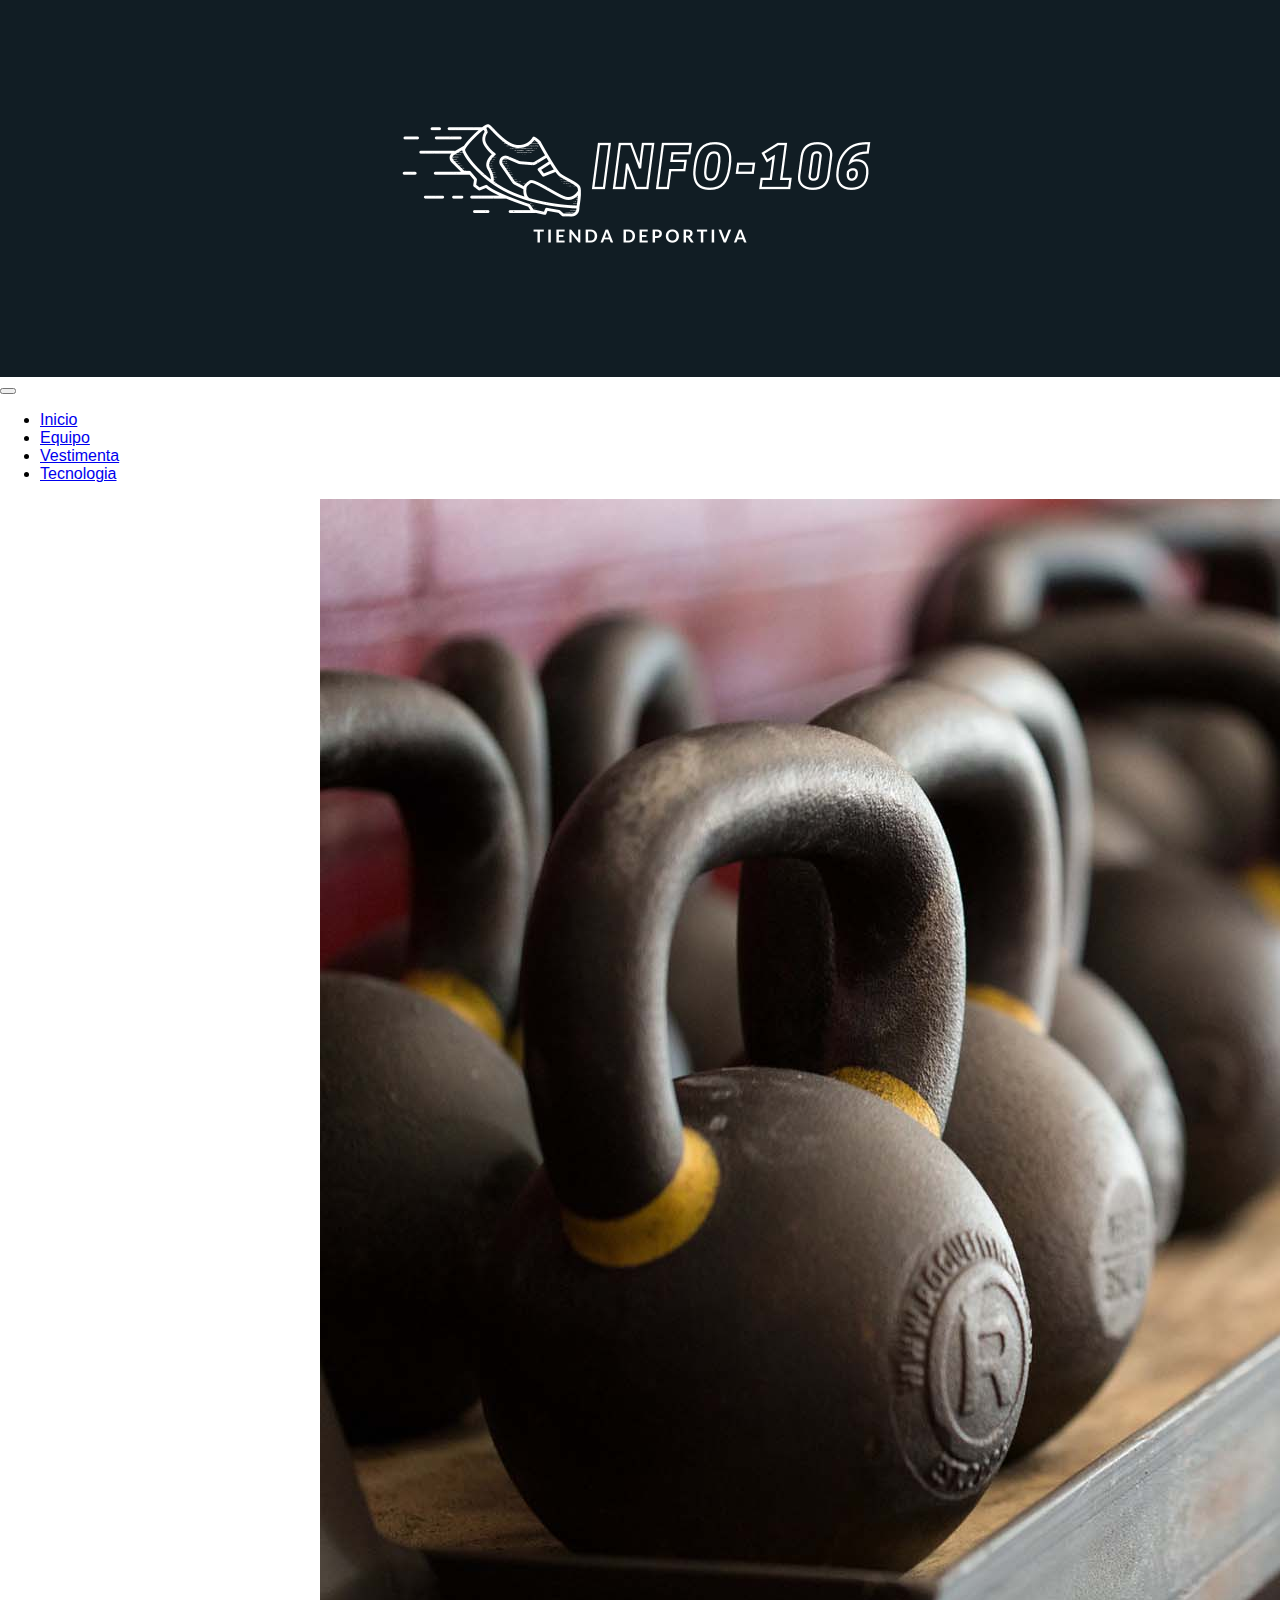
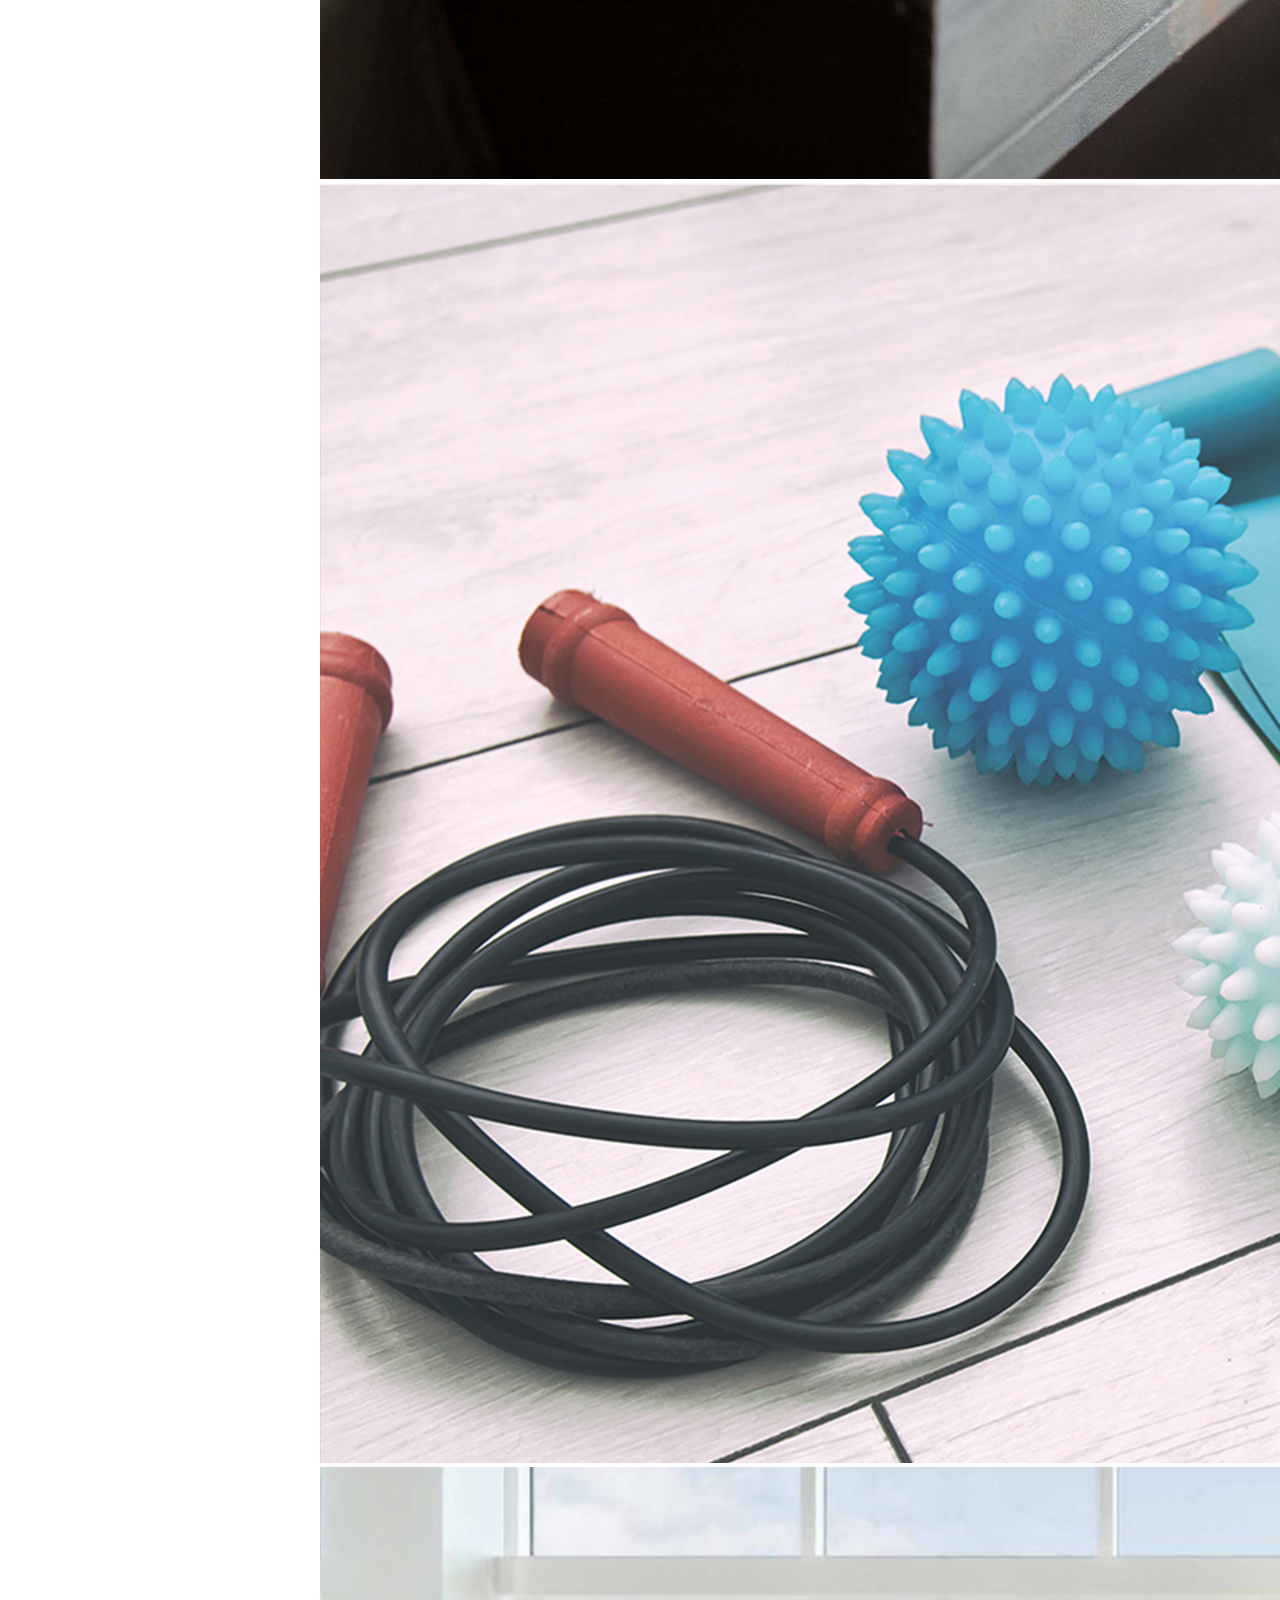
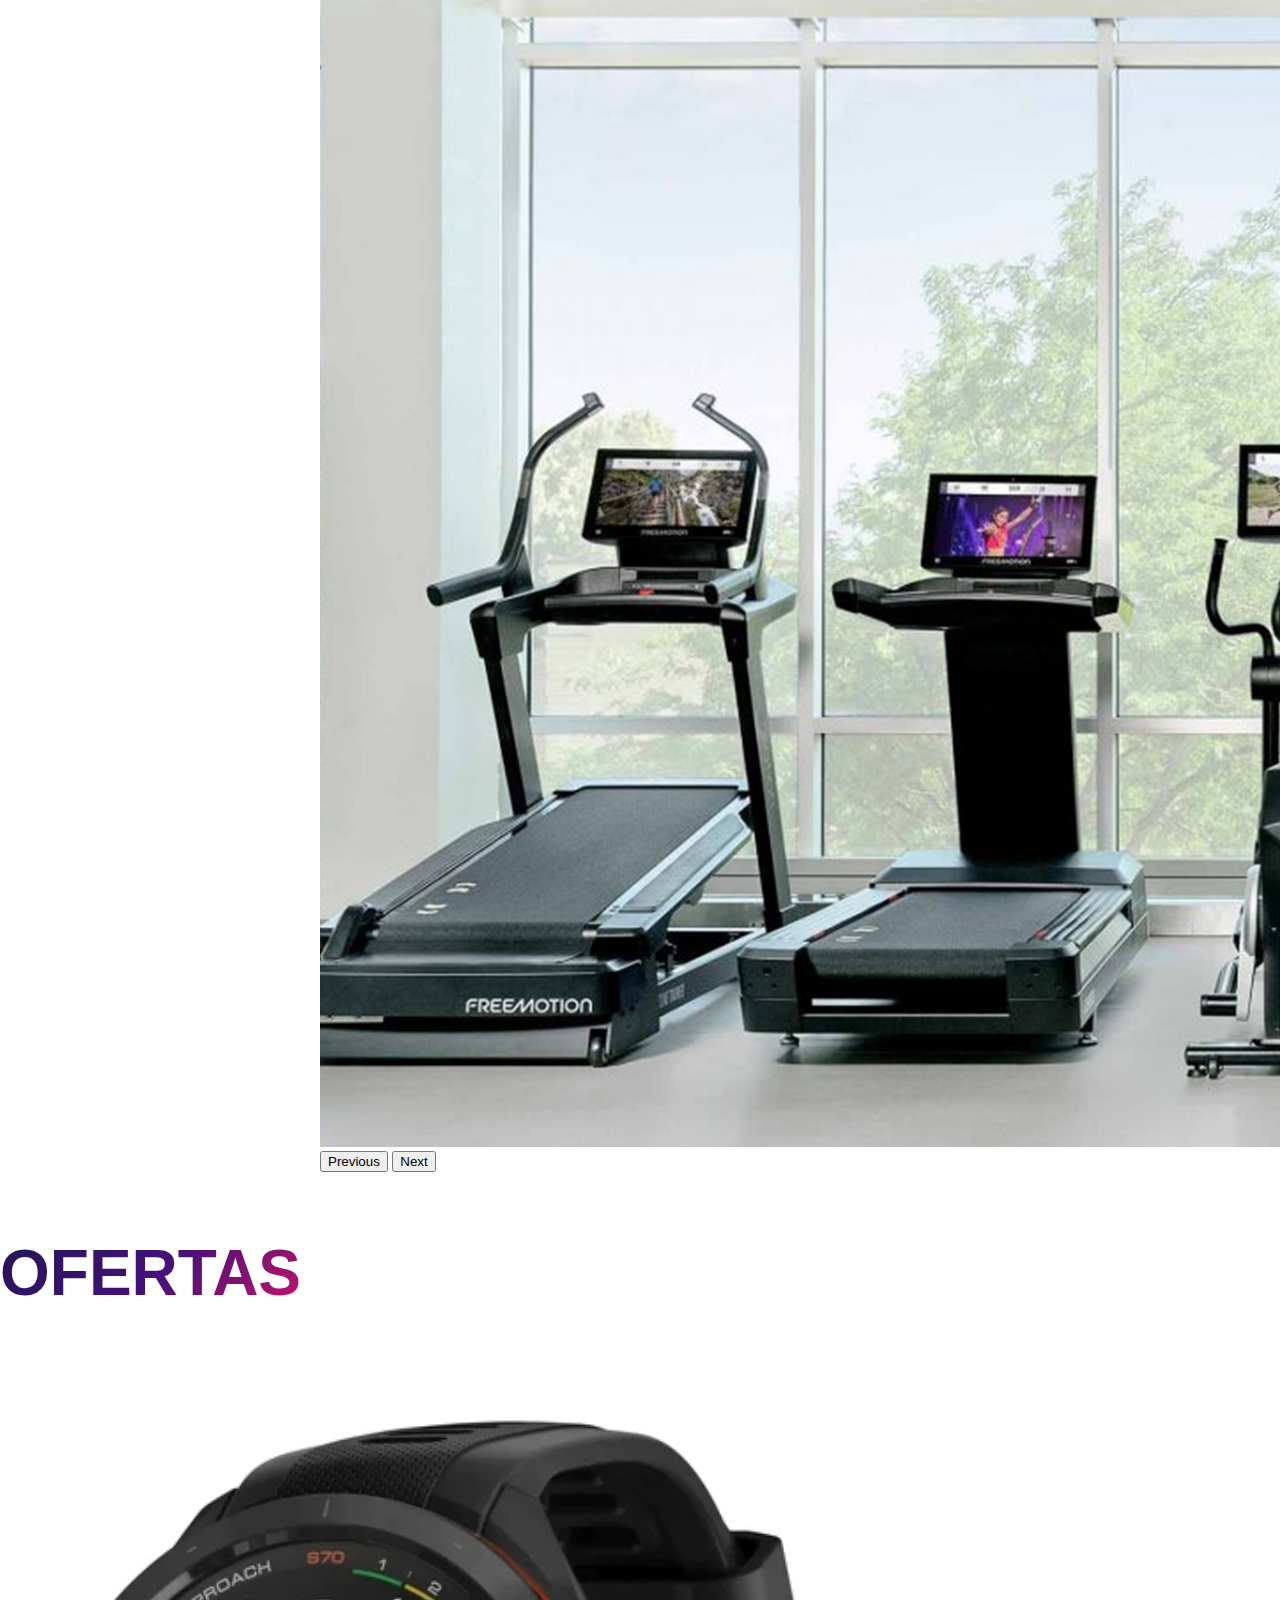
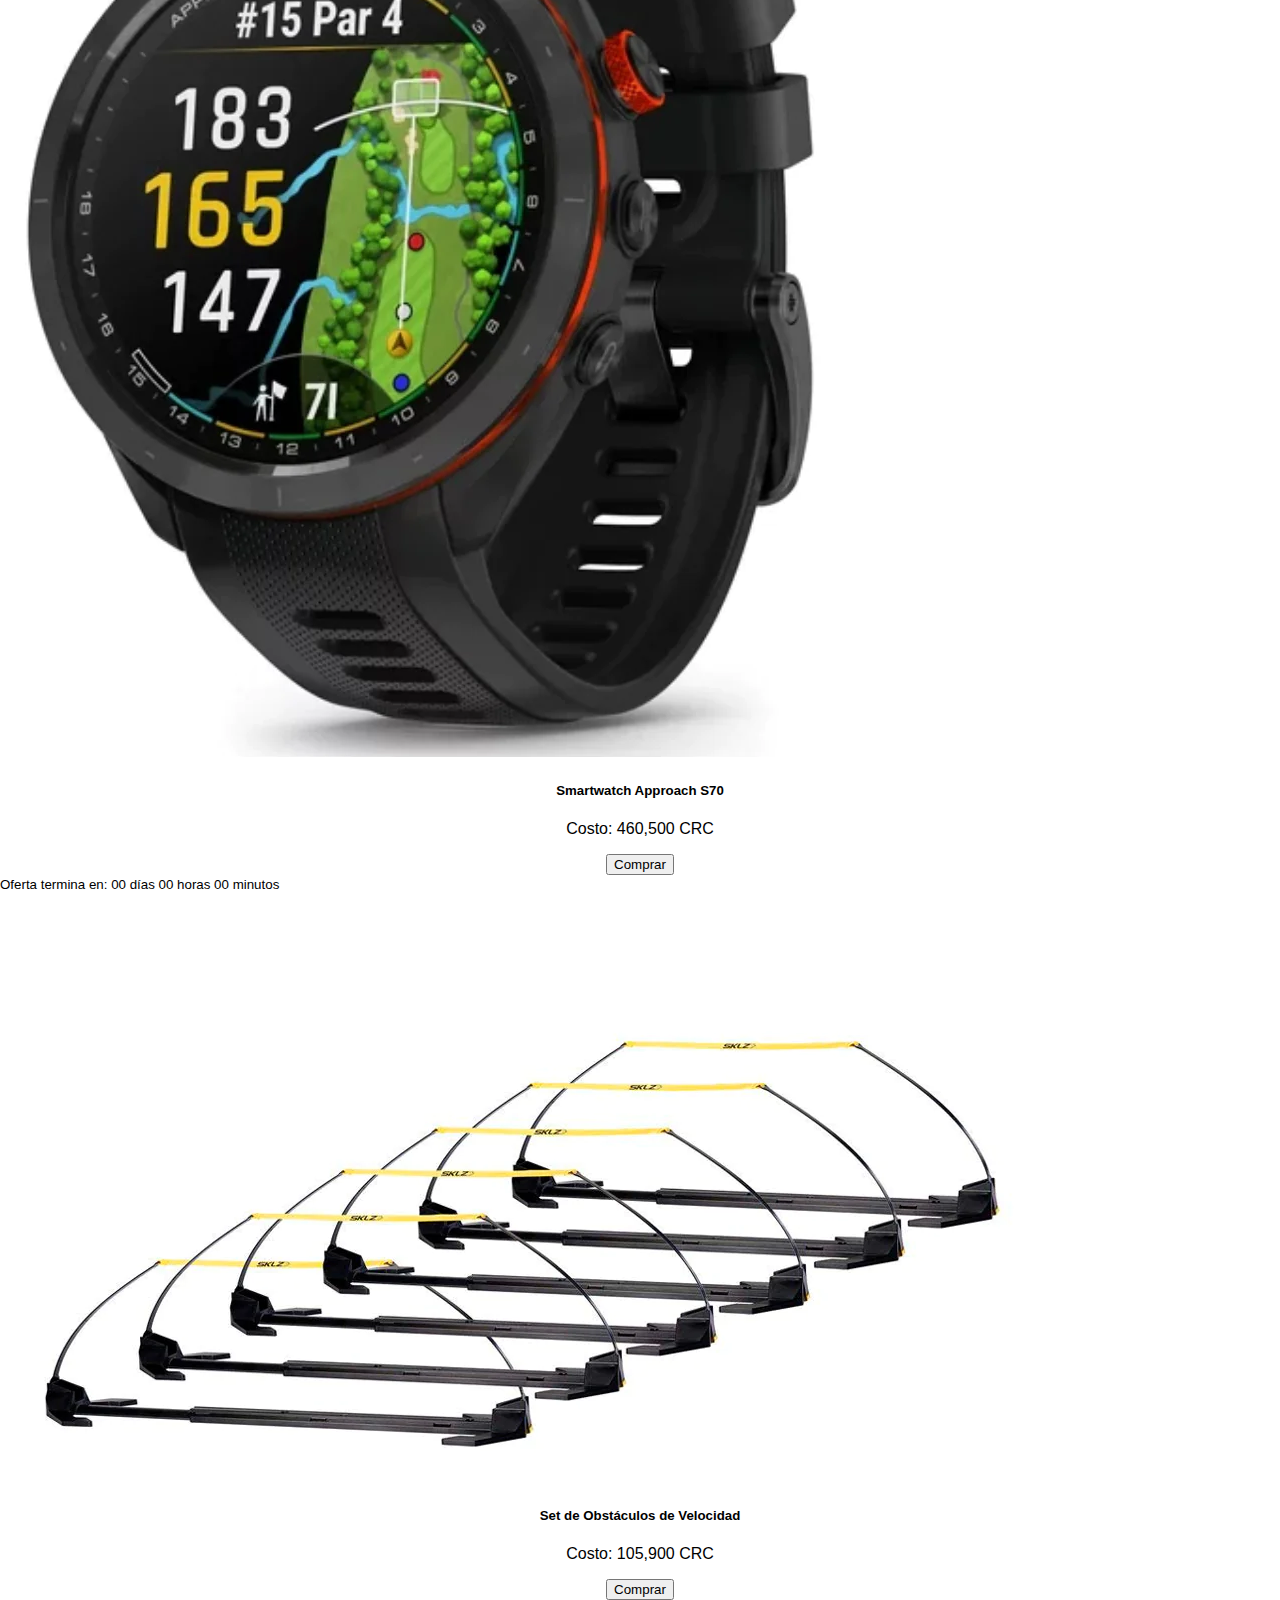
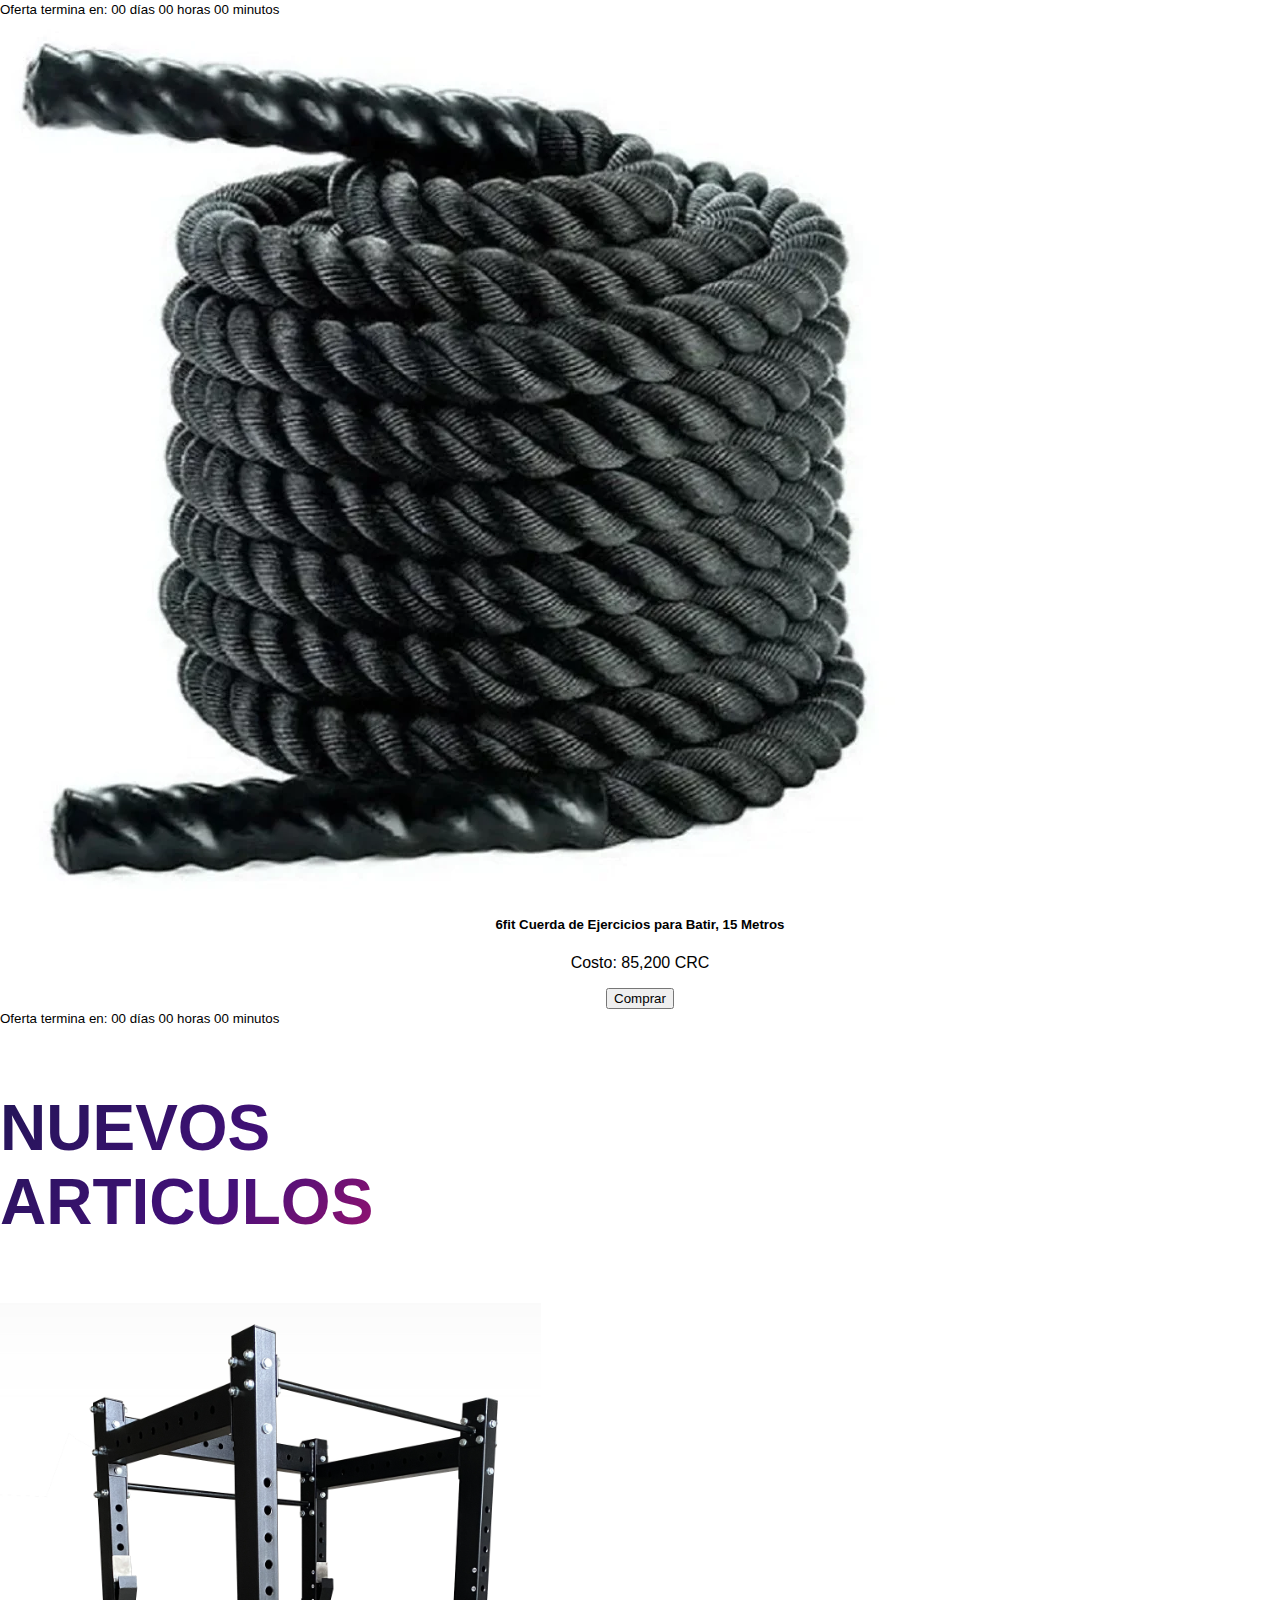
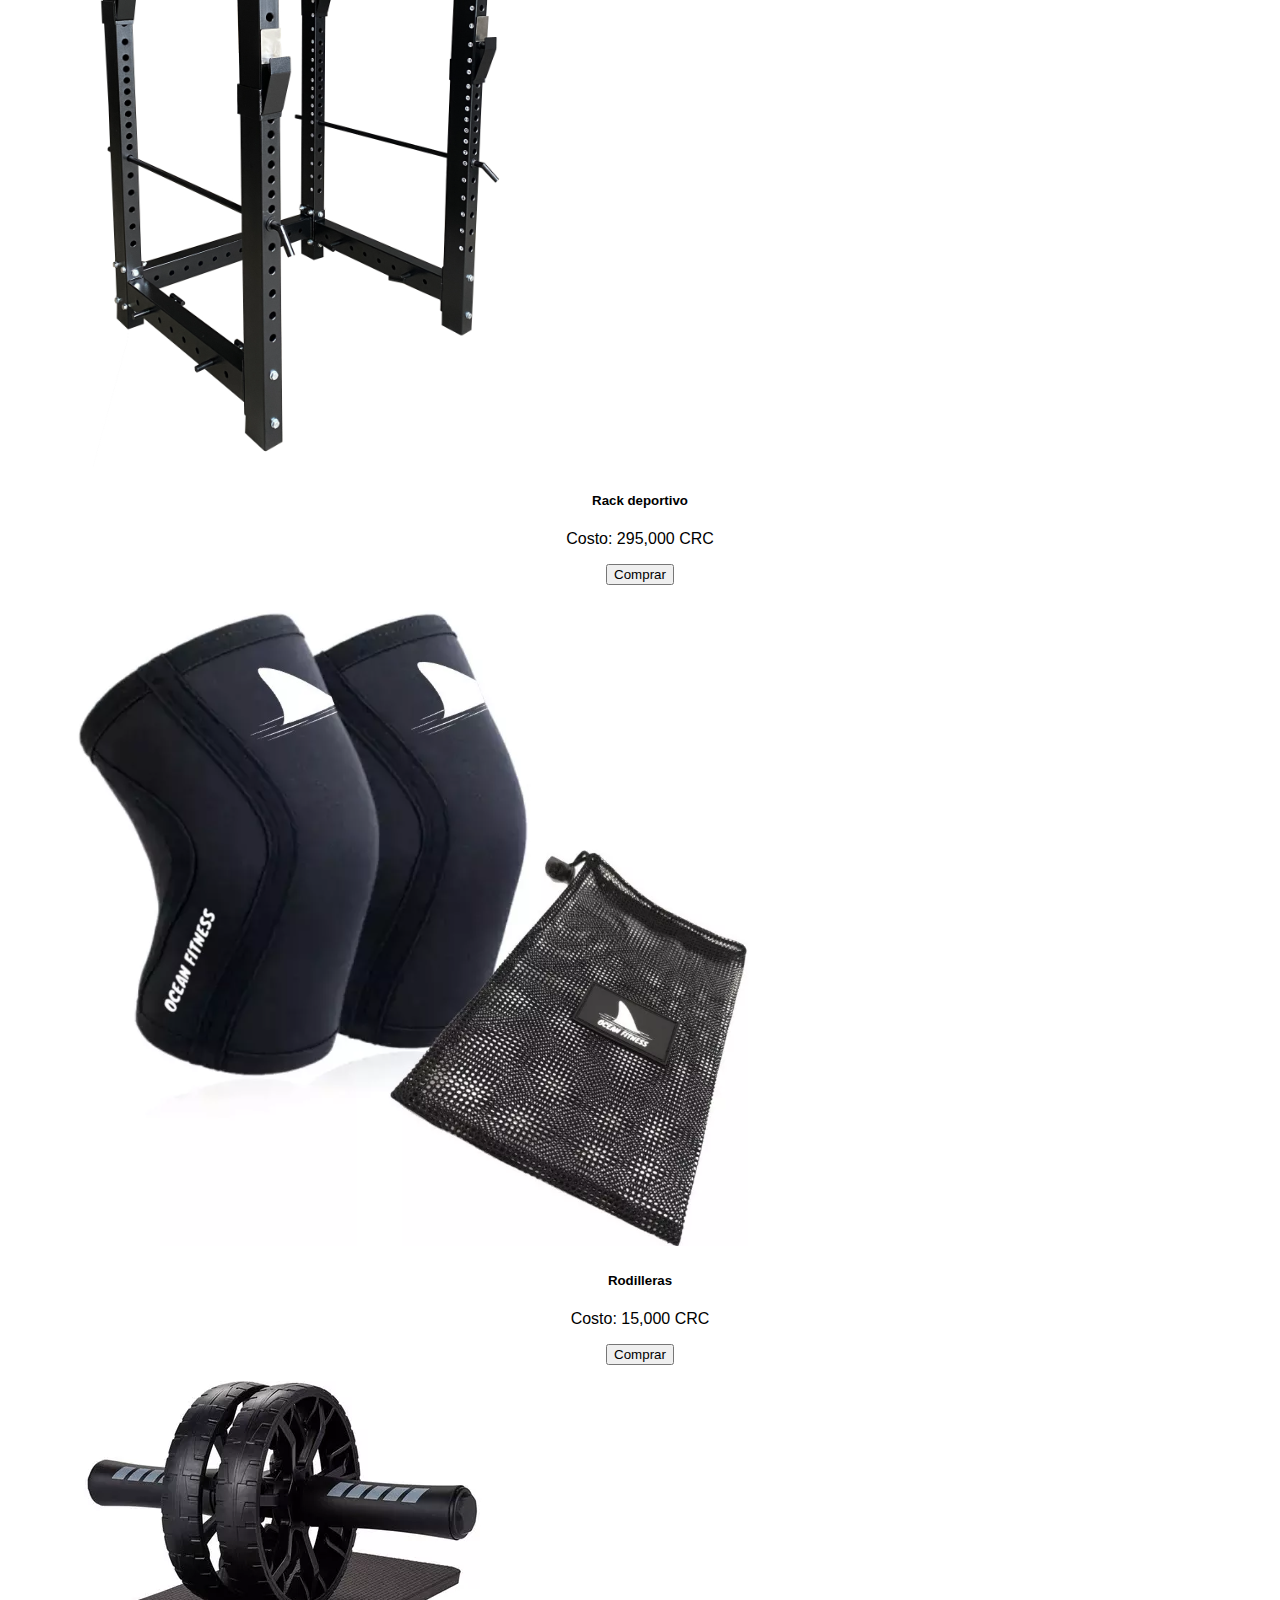
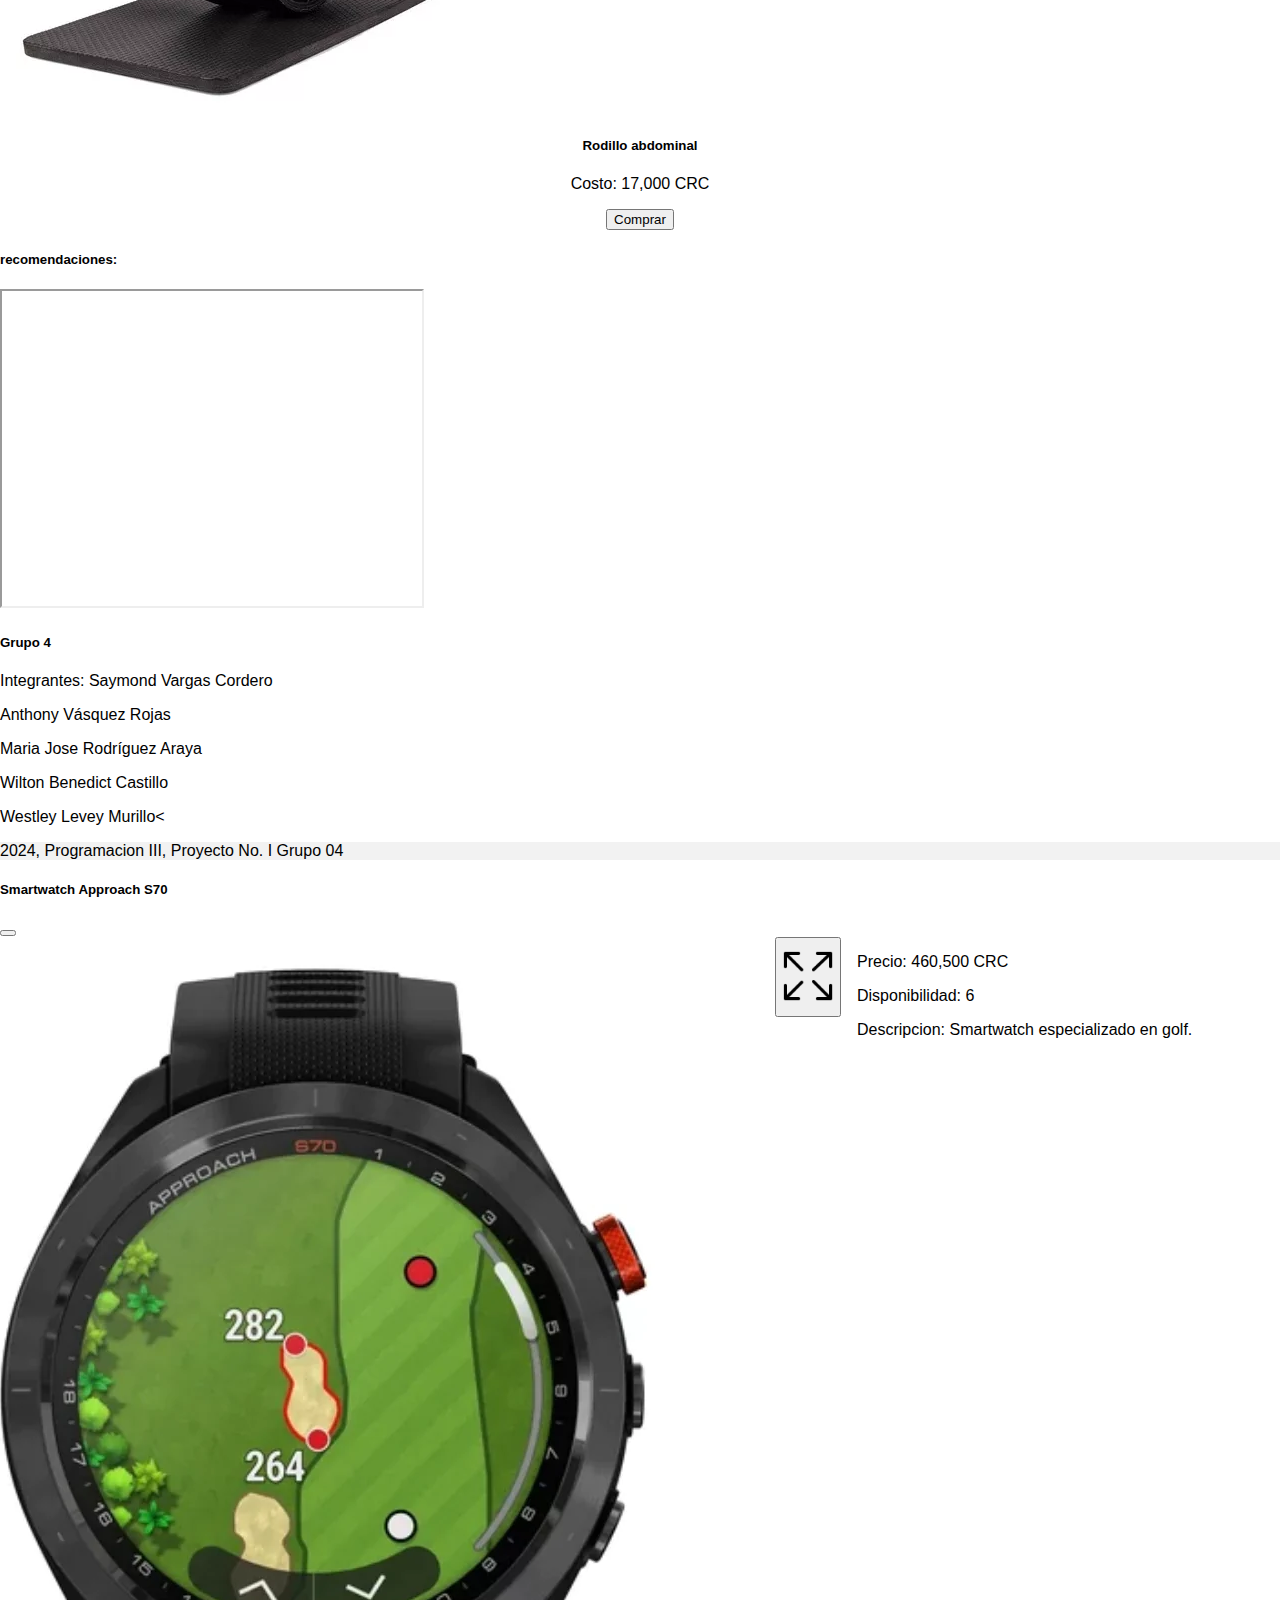
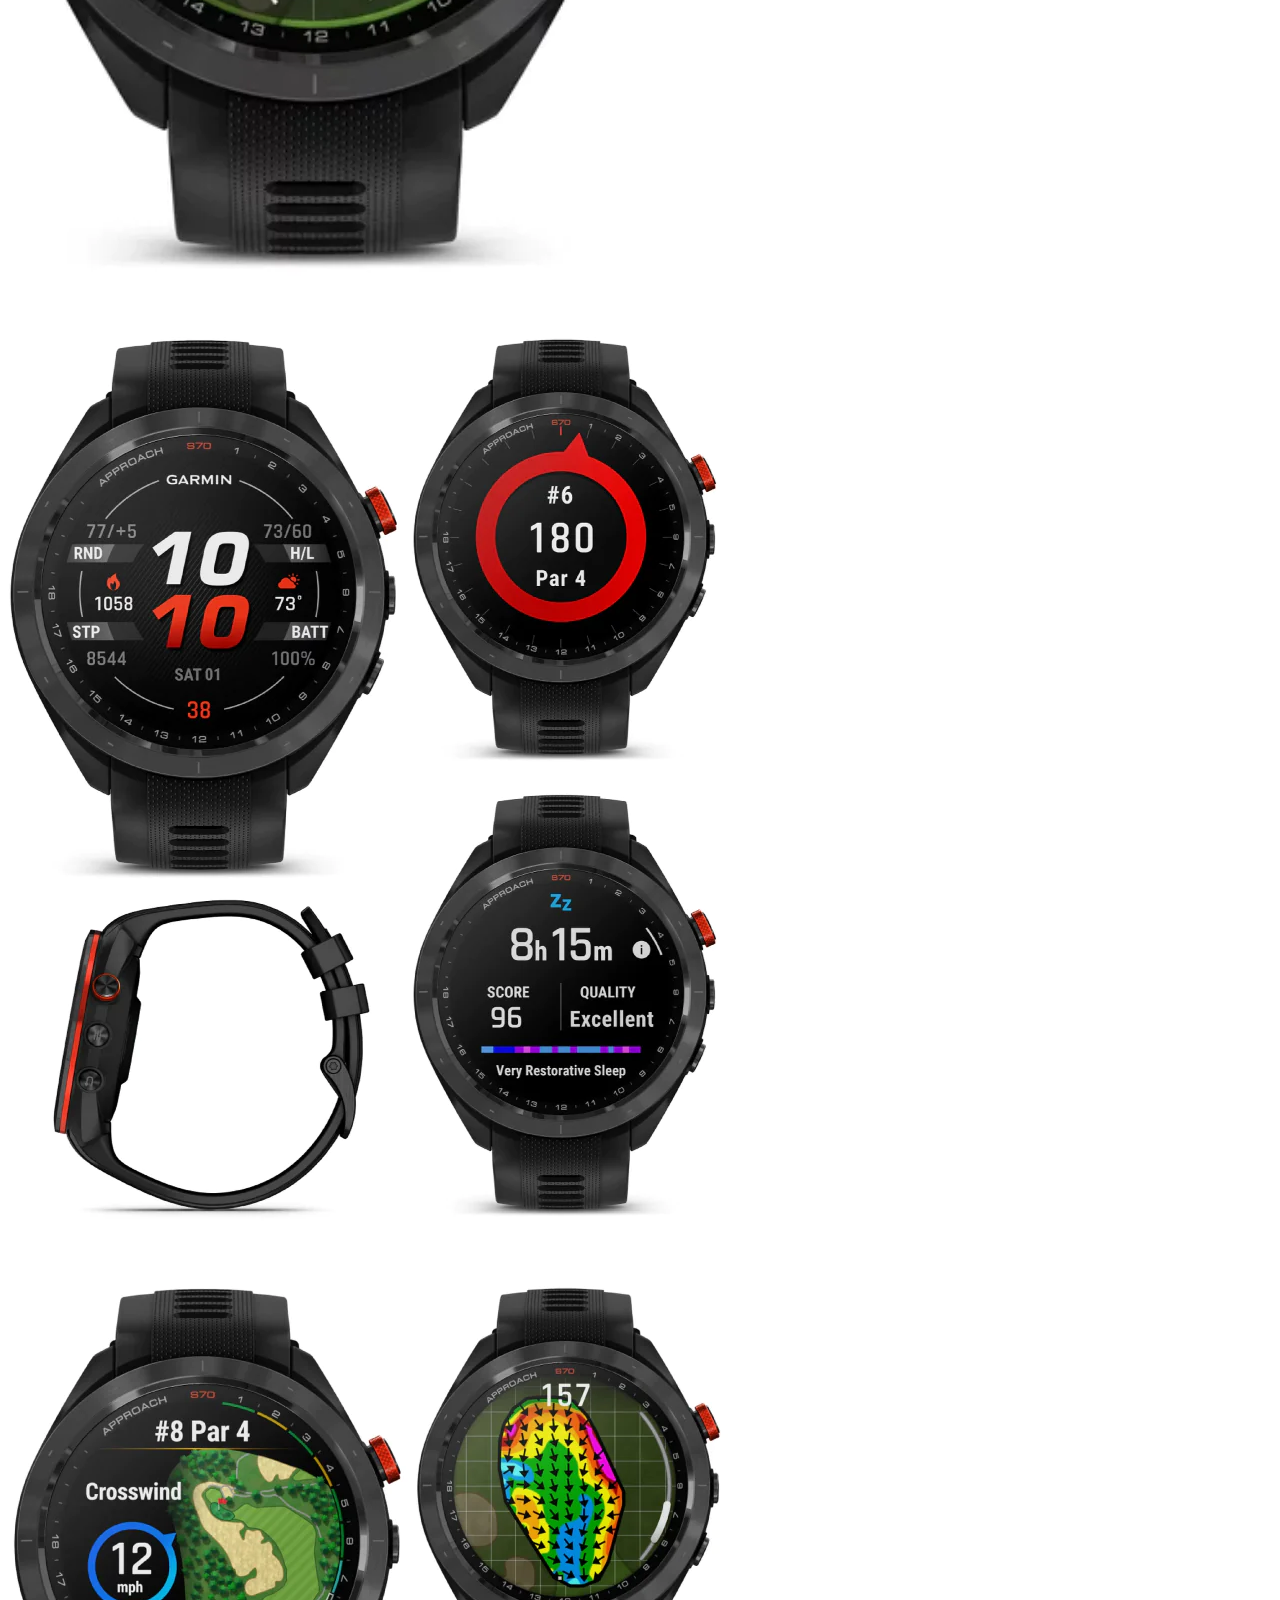
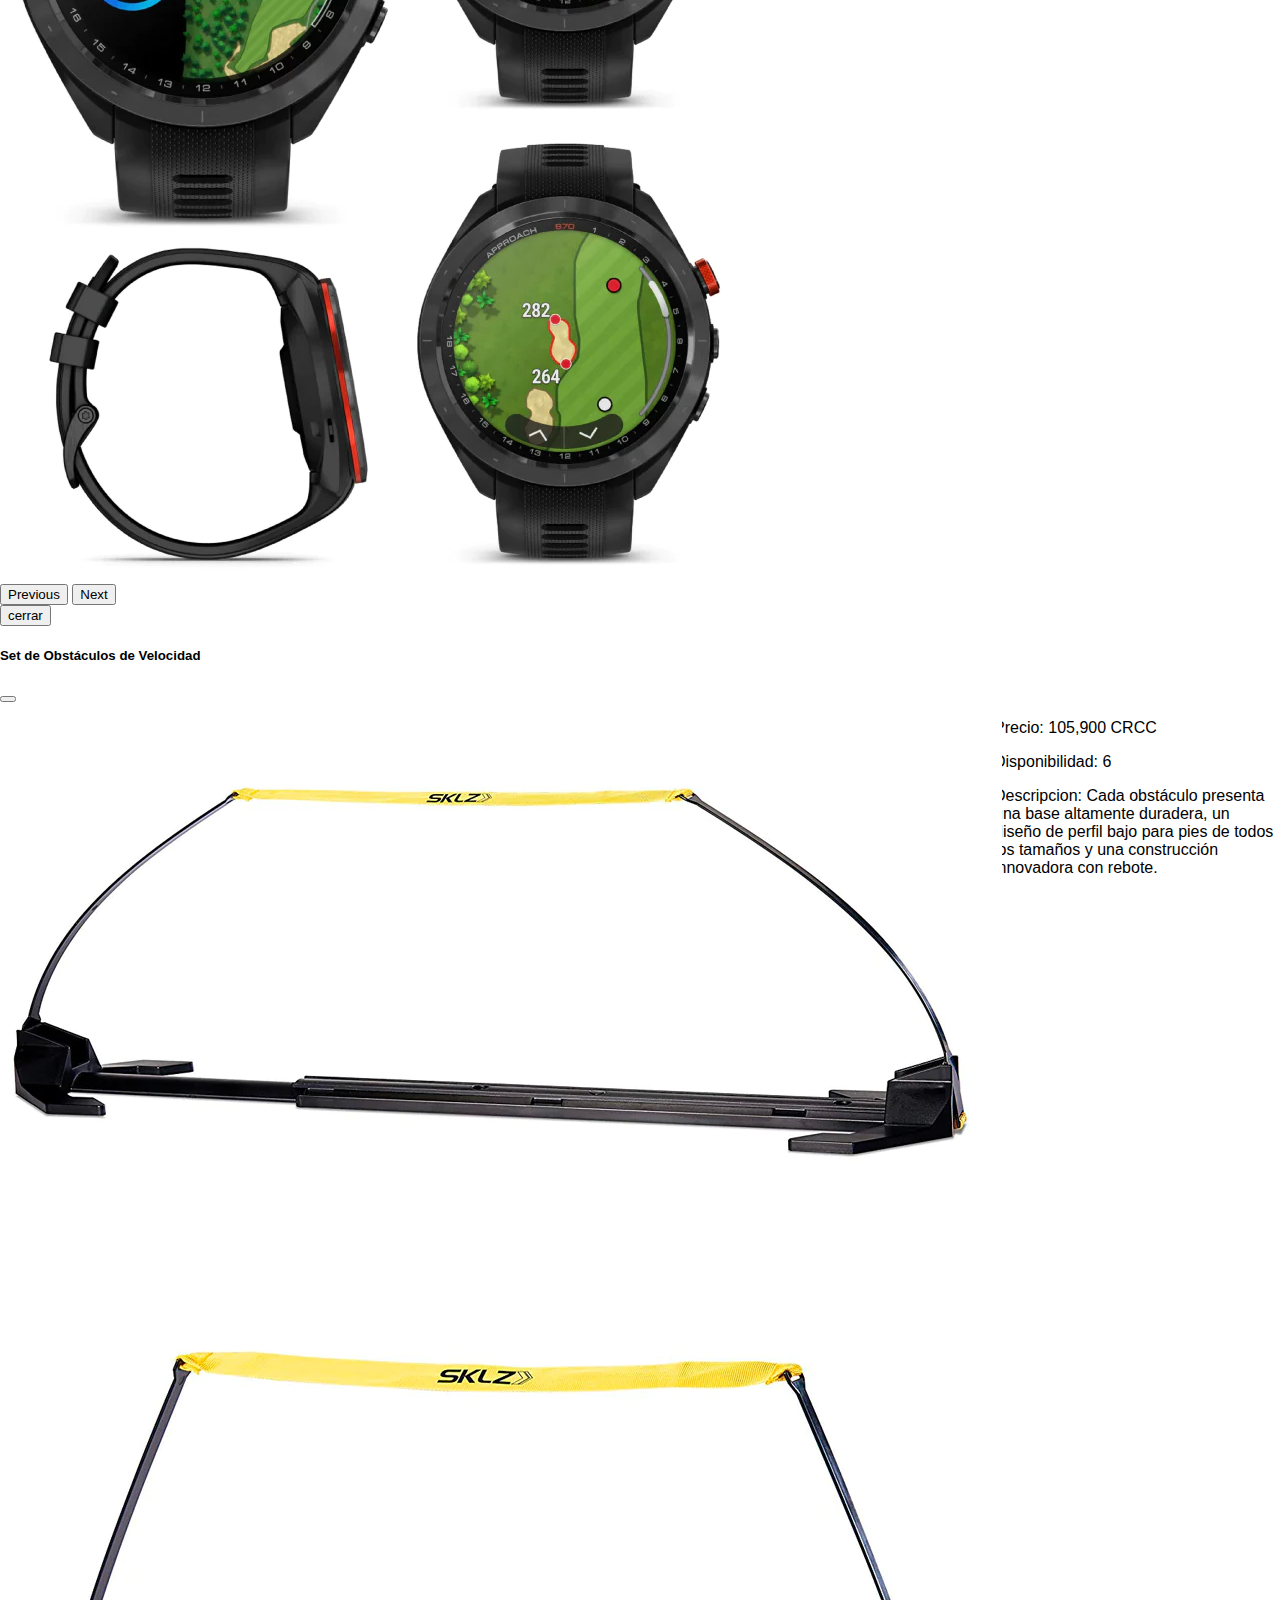
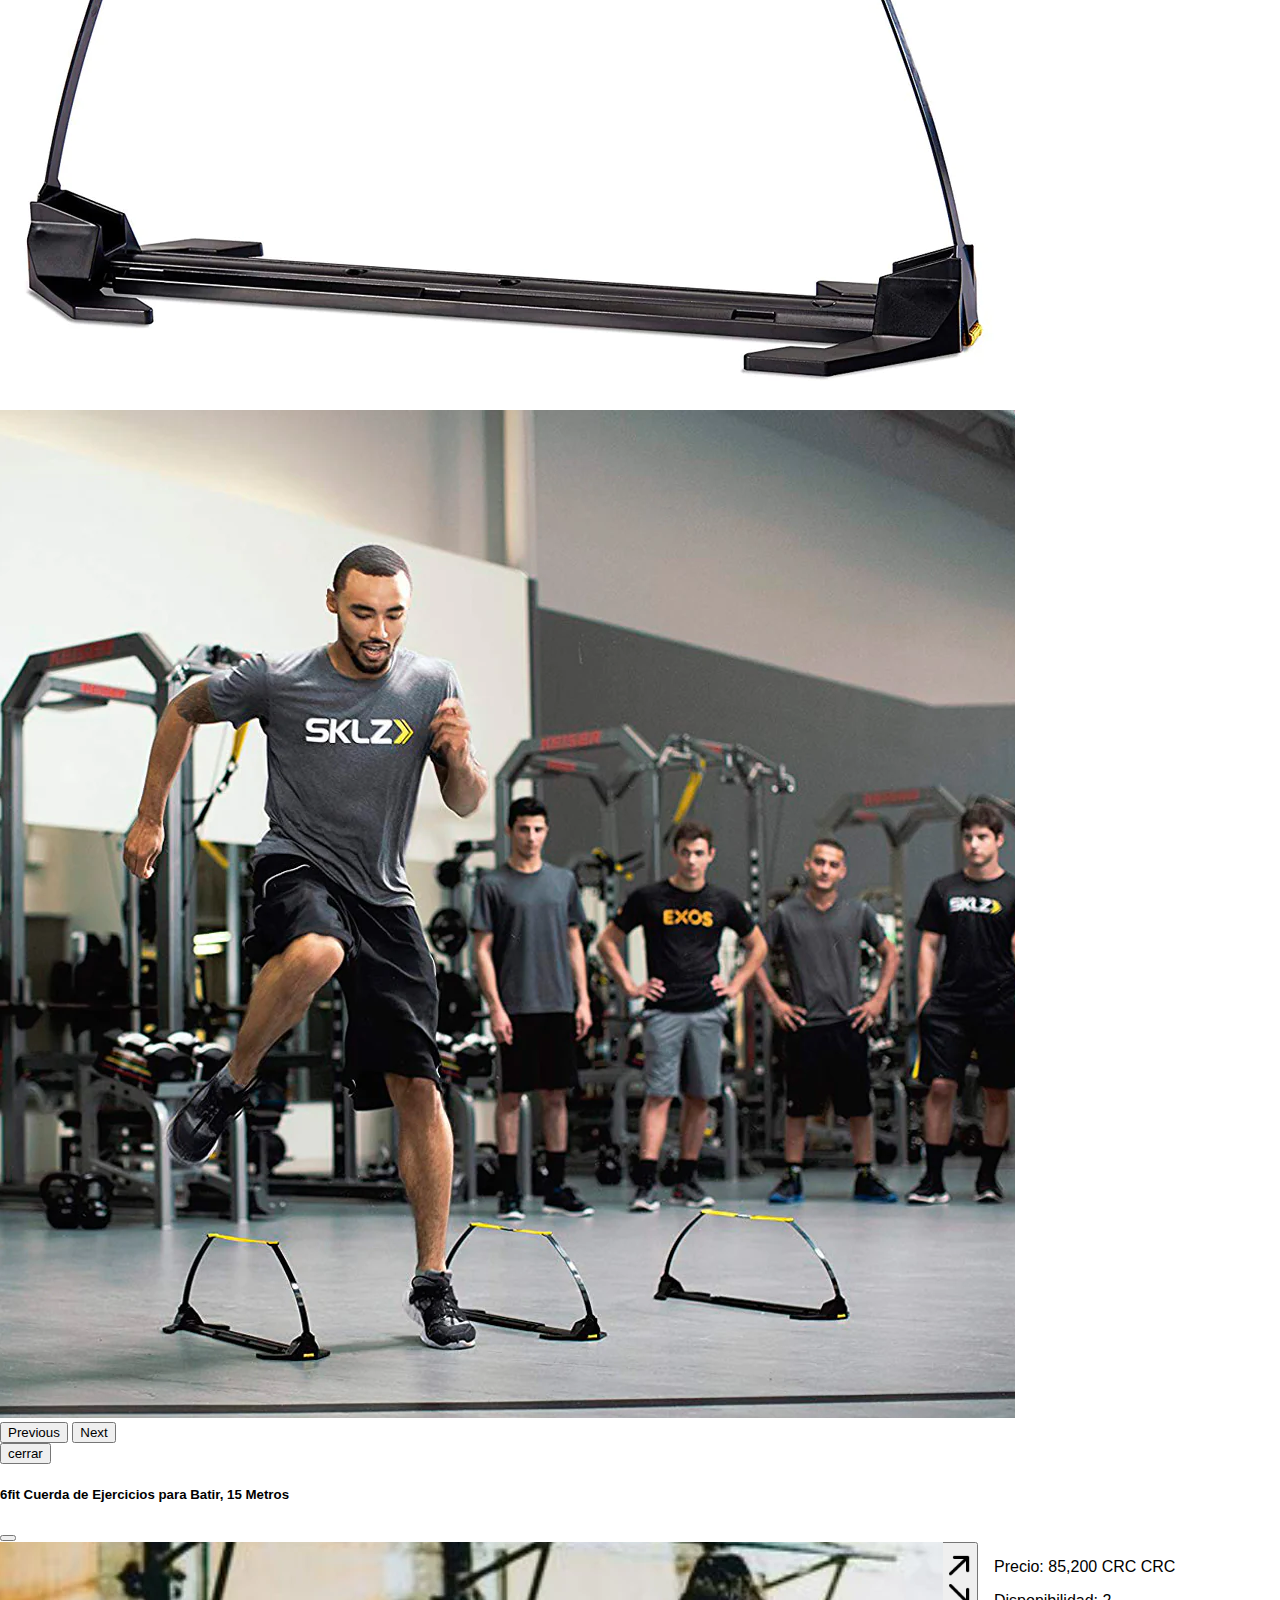
<file: index.html>
<!DOCTYPE html>
<html lang="en">
  <head>
    <meta charset="UTF-8" />
    <meta name="viewport" content="width=device-width, initial-scale=1.0" />
    <title>Tienda Deportiva</title>
    <!-- Referencia al CDN de BootStrap del https://getbootstrap.com/docs/5.3/getting-started/download/-->
    <link
      href="https://cdn.jsdelivr.net/npm/bootstrap@5.3.2/dist/css/bootstrap.min.css"
      rel="stylesheet"
      integrity="sha384-T3c6CoIi6uLrA9TneNEoa7RxnatzjcDSCmG1MXxSR1GAsXEV/Dwwykc2MPK8M2HN"
      crossorigin="anonymous"
    />
    <link rel="stylesheet" href="CSS/styles.css" />
    <link rel="stylesheet" href="CSS/magnify.css" />
  </head>
  <body>
    <!--HEADER-->

    <div class="header" id="hide">
      <img src="IMG/Logo3.png" class="responsive" />
    </div>

    <!--NAV -->
    <nav class="navbar navbar-expand-lg bg-body-tertiary">
      <div class="container-fluid">
        <button
          class="navbar-toggler"
          type="button"
          data-bs-toggle="collapse"
          data-bs-target="#navbarNav"
          aria-controls="navbarNav"
          aria-expanded="false"
          aria-label="Toggle navigation"
        >
          <span class="navbar-toggler-icon"></span>
        </button>
        <div class="collapse navbar-collapse" id="navbarNav">
          <ul class="navbar-nav">
            <li class="nav-item">
              <a class="nav-link active" aria-current="page" href="index.html"
                >Inicio</a
              >
            </li>
            <li class="nav-item">
              <a class="nav-link" href="equipo.html">Equipo</a>
            </li>
            <li class="nav-item">
              <a class="nav-link" href="vestimenta.html">Vestimenta</a>
            </li>
            <li class="nav-item">
              <a class="nav-link" href="tecnologia.html">Tecnologia</a>
            </li>
          </ul>
        </div>
      </div>
    </nav>

    <!--CAROUSEL-->
    <div
      id="carousel"
      class="carousel slide"
      data-bs-ride="carousel"
      style="width: 50%; height: 50%; margin-left: auto; margin-right: auto"
    >
      <div class="carousel-inner">
        <div class="carousel-item active" data-bs-interval="10000">
          <img src="IMG/WP1.jpg" class="d-block w-100" alt="..." />
        </div>
        <div class="carousel-item" data-bs-interval="2000">
          <img src="IMG/WP2.png" class="d-block w-100" alt="..." />
        </div>
        <div class="carousel-item">
          <img src="IMG/WP3.png" class="d-block w-100" alt="..." />
        </div>
      </div>
      <button
        class="carousel-control-prev"
        type="button"
        data-bs-target="#carousel"
        data-bs-slide="prev"
      >
        <span class="carousel-control-prev-icon" aria-hidden="true"></span>
        <span class="visually-hidden">Previous</span>
      </button>
      <button
        class="carousel-control-next"
        type="button"
        data-bs-target="#carousel"
        data-bs-slide="next"
      >
        <span class="carousel-control-next-icon" aria-hidden="true"></span>
        <span class="visually-hidden">Next</span>
      </button>
    </div>

    <!-- OFERTAS-->
    <div class="container">
      <div class="row">
        <div class="col-md-12 text-center">
          <h3 class="animate-charcter"> OFERTAS</h3>
        </div>
      </div>
    </div>

    <!--CARD GROUP-->
    <div class="card-group">
      <div class="card">
        <img src="IMG/OFR1.png" class="card-img-top" alt="..." />
        <div class="card-body" style="text-align: center">
          <h5 class="card-title">Smartwatch Approach S70</h5>
          <p class="card-text">Costo: 460,500 CRC</p>
          <button
            type="button"
            class="btn btn-primary"
            data-bs-toggle="modal"
            data-bs-target="#Modal1"
          >
            Comprar
          </button>
        </div>
        <div class="card-footer">
          <small class="text-body-secondary"
            >Oferta termina en: <span id="reloj1"></span
          ></small>
        </div>
      </div>
      <div class="card">
        <img src="IMG/OFR2.png" class="card-img-top" alt="..." />
        <div class="card-body" style="text-align: center">
          <h5 class="card-title">Set de Obstáculos de Velocidad</h5>
          <p class="card-text">Costo: 105,900 CRC</p>
          <button
            type="button"
            class="btn btn-primary"
            data-bs-toggle="modal"
            data-bs-target="#Modal2"
          >
            Comprar
          </button>
        </div>
        <div class="card-footer">
          <small class="text-body-secondary"
            >Oferta termina en: <span id="reloj2"></span
          ></small>
        </div>
      </div>
      <div class="card">
        <img src="IMG/OFR3.png" class="card-img-top" alt="..." />
        <div class="card-body" style="text-align: center">
          <h5 class="card-title">
            6fit Cuerda de Ejercicios para Batir, 15 Metros
          </h5>
          <p class="card-text">Costo: 85,200 CRC</p>
          <button
            type="button"
            class="btn btn-primary"
            data-bs-toggle="modal"
            data-bs-target="#Modal3"
          >
            Comprar
          </button>
        </div>
        <div class="card-footer">
          <small class="text-body-secondary"
            >Oferta termina en: <span id="reloj3"></span
          ></small>
        </div>
      </div>
    </div>

    <!-- NUEVOS ARTICULOS -->
    <div class="container responsive">
      <div class="row">
        <div class="col-md-12 text-center responsive">
          <h3 class="animate-charcter"> NUEVOS ARTICULOS</h3>
        </div>
      </div>
    </div>

    <div class="card-group">
      <div class="card">
        <img src="IMG/rack pesas.png" class="card-img-top" alt="..." />
        <div class="card-body" style="text-align: center">
          <h5 class="card-title">Rack deportivo</h5>
          <p class="card-text">Costo: 295,000 CRC</p>
          <button
            type="button"
            class="btn btn-primary"
            data-bs-toggle="modal"
            data-bs-target="#Modal4"
          >
            Comprar
          </button>
        </div>
        <div class="card-footer">
          <small class="text-body-secondary"></small>
        </div>
      </div>
      <div class="card">
        <img src="IMG/rodilleras4.png" class="card-img-top" alt="..." />
        <div class="card-body" style="text-align: center">
          <h5 class="card-title">Rodilleras</h5>
          <p class="card-text">Costo: 15,000 CRC </p>
          <button
            type="button"
            class="btn btn-primary"
            data-bs-toggle="modal"
            data-bs-target="#Modal5"
          >
            Comprar
          </button>
        </div>
        <div class="card-footer">
          <small class="text-body-secondary"></small>
        </div>
      </div>
      <div class="card">
        <img src="IMG/rodillo abdominal.webp" class="card-img-top" alt="..." />
        <div class="card-body" style="text-align: center">
          <h5 class="card-title">Rodillo abdominal</h5>
          <p class="card-text">Costo: 17,000 CRC </p>
          <button
            type="button"
            class="btn btn-primary"
            data-bs-toggle="modal"
            data-bs-target="#Modal6"
          >
            Comprar
          </button>
        </div>
        <div class="card-footer">
          <small class="text-body-secondary"></small>
        </div>
      </div>
    </div>



    <!--FOOTER-->
    <footer class="bg-body-tertiary text-center text-lg-start">
      <!-- Grid container -->
      <div class="container p-4">
        <!--Grid row-->
        <div class="row">
          <!--Grid column-->
          <div class="col-lg-6 col-md-12 mb-4 mb-md-0">
            <h5 class="text-uppercase">recomendaciones:</h5>

            <iframe
              width="420"
              height="315"
              src="https://www.youtube.com/embed/gp1DcvVtyf4?si=_JQ7qVs5XQ-VNvhB"
            >
            </iframe>
          </div>
          <!--Grid column-->

          <!--Grid column-->
          <div class="col-lg-6 col-md-12 mb-4 mb-md-0">
            <h5 class="text-uppercase">Grupo 4</h5>

            <p>Integrantes: Saymond Vargas Cordero
            </p>
            <p>Anthony Vásquez Rojas </p>
            <p>              Maria Jose Rodríguez Araya</p>
            <p>              Wilton Benedict Castillo
            </p>
            <p> Westley Levey Murillo<</p>
          </div>
          <!--Grid column-->
        </div>
        <!--Grid row-->
      </div>
      <!-- Grid container -->

      <div
        class="text-center p-3"
        style="background-color: rgba(0, 0, 0, 0.05)"
      >
        2024, Programacion III, Proyecto No. I
        <a class="text-body">Grupo 04</a>
      </div>
      <!-- Copyright -->
    </footer>

    <!--MODALS OFERTAS-->

    <!-- Producto 01 -->
    <div
      class="modal fade"
      id="Modal1"
      tabindex="-1"
      aria-labelledby="Modal1"
      aria-hidden="true"
    >
      <div class="modal-dialog modal-xl">
        <div class="modal-content">
          <div class="modal-header">
            <h5 class="modal-title" id="Modal1">Smartwatch Approach S70</h5>
            <button
              type="button"
              class="btn-close"
              data-bs-dismiss="modal"
              aria-label="Close"
            ></button>
          </div>
          <div class="modal-body">
            <section class="layout">
              <div style="height: 70%; width: 70%">
                <div
                  id="ModalCarousel"
                  class="carousel slide"
                  data-bs-ride="carousel"
                >
                  <div class="carousel-inner">
                    <div class="carousel-item active">
                      <a href="IMG/OFR1A.png">
                        <img src="IMG/OFR1A.png" class="d-block w-100 zoom" />
                      </a>
                      <!-- <img src="IMG/OFR1A.png" class="d-block w-100 zoom" id="zoom" alt="..."> -->
                    </div>
                    <div class="carousel-item">
                      <a href="IMG/OFR1B.png">
                        <img src="IMG/OFR1B.png" class="d-block w-100 zoom" />
                      </a>
                    </div>
                    <div class="carousel-item">
                      <a href="IMG/OFR1C.png">
                        <img src="IMG/OFR1C.png" class="d-block w-100 zoom" />
                      </a>
                    </div>
                  </div>
                  <button
                    class="carousel-control-prev"
                    type="button"
                    data-bs-target="#ModalCarousel"
                    data-bs-slide="prev"
                  >
                    <span
                      class="carousel-control-prev-icon"
                      aria-hidden="true"
                    ></span>
                    <span class="visually-hidden">Previous</span>
                  </button>
                  <button
                    class="carousel-control-next"
                    type="button"
                    data-bs-target="#ModalCarousel"
                    data-bs-slide="next"
                  >
                    <span
                      class="carousel-control-next-icon"
                      aria-hidden="true"
                    ></span>
                    <span class="visually-hidden">Next</span>
                  </button>
                </div>
              </div>

              <button onclick="toggleContent()" class="btn btn-light" id="zoom2"><img id="zoom" src="IMG/zoom.png" alt=""></button>

              <div  id="toggleContent" style="height: 70%; width: 70%">
                <p>Precio: 460,500 CRC</p>
                <p>Disponibilidad: 6</p>
                <p>Descripcion: Smartwatch especializado en golf.</p>
              </div>
            </section>
          </div>
          <div class="modal-footer">
            <button
              type="button"
              class="btn btn-secondary"
              data-bs-dismiss="modal"
            >
              cerrar
            </button>
          </div>
        </div>
      </div>
    </div>

    <!-- Producto 02 -->
    <div
      class="modal fade"
      id="Modal2"
      tabindex="-1"
      aria-labelledby="Modal2"
      aria-hidden="true"
    >
      <div class="modal-dialog modal-xl">
        <div class="modal-content">
          <div class="modal-header">
            <h5 class="modal-title" id="Modal2">
              Set de Obstáculos de Velocidad
            </h5>
            <button
              type="button"
              class="btn-close"
              data-bs-dismiss="modal"
              aria-label="Close"
            ></button>
          </div>
          <div class="modal-body">
            <section class="layout">
              <div style="height: 70%; width: 70%">
                <div
                  id="ModalCarousel2"
                  class="carousel slide"
                  data-bs-ride="carousel"
                >
                  <div class="carousel-inner">
                    <div class="carousel-item active">
                      <a href="IMG/OFR2A.png">
                        <img src="IMG/OFR2A.png" class="d-block w-100 zoom" />
                      </a>
                      <!-- <img src="IMG/OFR1A.png" class="d-block w-100 zoom" id="zoom" alt="..."> -->
                    </div>
                    <div class="carousel-item">
                      <a href="IMG/OFR2B.png">
                        <img src="IMG/OFR2B.png" class="d-block w-100 zoom" />
                      </a>
                    </div>
                    <div class="carousel-item">
                      <a href="IMG/OFR2C.png">
                        <img src="IMG/OFR2C.png" class="d-block w-100 zoom" />
                      </a>
                    </div>
                  </div>
                  <button
                    class="carousel-control-prev"
                    type="button"
                    data-bs-target="#ModalCarousel2"
                    data-bs-slide="prev"
                  >
                    <span
                      class="carousel-control-prev-icon"
                      aria-hidden="true"
                    ></span>
                    <span class="visually-hidden">Previous</span>
                  </button>
                  <button
                    class="carousel-control-next"
                    type="button"
                    data-bs-target="#ModalCarousel2"
                    data-bs-slide="next"
                  >
                    <span
                      class="carousel-control-next-icon"
                      aria-hidden="true"
                    ></span>
                    <span class="visually-hidden">Next</span>
                  </button>
                </div>
              </div>
              <button onclick="toggleContent()" class="btn btn-light" id="zoom2"><img id="zoom" src="IMG/zoom.png" alt=""></button>
              <div style="height: 70%; width: 70%" id="toggleContent">
                <p>Precio: 105,900 CRCC</p>
                <p>Disponibilidad: 6</p>
                <p>
                  Descripcion: Cada obstáculo presenta una base altamente
                  duradera, un diseño de perfil bajo para pies de todos los
                  tamaños y una construcción innovadora con rebote.
                </p>
              </div>
            </section>
          </div>
          <div class="modal-footer">
            <button
              type="button"
              class="btn btn-secondary"
              data-bs-dismiss="modal"
            >
              cerrar
            </button>
          </div>
        </div>
      </div>
    </div>

    <!-- Producto 03 -->
    <div
      class="modal fade"
      id="Modal3"
      tabindex="-1"
      aria-labelledby="Modal3"
      aria-hidden="true"
    >
      <div class="modal-dialog modal-xl">
        <div class="modal-content">
          <div class="modal-header">
            <h5 class="modal-title" id="Modal3">
              6fit Cuerda de Ejercicios para Batir, 15 Metros
            </h5>
            <button
              type="button"
              class="btn-close"
              data-bs-dismiss="modal"
              aria-label="Close"
            ></button>
          </div>
          <div class="modal-body">
            <section class="layout">
              <div style="height: 70%; width: 70%">
                <div
                  id="ModalCarousel3"
                  class="carousel slide"
                  data-bs-ride="carousel"
                >
                  <div class="carousel-inner">
                    <div class="carousel-item active">
                      <a href="IMG/OFR3A.png">
                        <img src="IMG/OFR3A.png" class="d-block w-100 zoom" />
                      </a>
                      <!-- <img src="IMG/OFR1A.png" class="d-block w-100 zoom" id="zoom" alt="..."> -->
                    </div>
                    <div class="carousel-item">
                      <a href="IMG/OFR3B.png">
                        <img src="IMG/OFR3B.png" class="d-block w-100 zoom" />
                      </a>
                    </div>
                    <div class="carousel-item">
                      <a href="IMG/OFR3C.png">
                        <img src="IMG/OFR3C.png" class="d-block w-100 zoom" />
                      </a>
                    </div>
                  </div>
                  <button
                    class="carousel-control-prev"
                    type="button"
                    data-bs-target="#ModalCarousel3"
                    data-bs-slide="prev"
                  >
                    <span
                      class="carousel-control-prev-icon"
                      aria-hidden="true"
                    ></span>
                    <span class="visually-hidden">Previous</span>
                  </button>
                  <button
                    class="carousel-control-next"
                    type="button"
                    data-bs-target="#ModalCarousel3"
                    data-bs-slide="next"
                  >
                    <span
                      class="carousel-control-next-icon"
                      aria-hidden="true"
                    ></span>
                    <span class="visually-hidden">Next</span>
                  </button>
                </div>
              </div>
              <button onclick="toggleContent()" class="btn btn-light" id="zoom2"><img id="zoom" src="IMG/zoom.png" alt=""></button>
              <div id="toggleContent" style="height: 70%; width: 70%">
                <p>Precio: 85,200 CRC CRC</p>
                <p>Disponibilidad: 2</p>
                <p>
                  Descripcion: Cuerda de ejercicios para batir con agarres de
                  goma en ambos extremos para una mejor sujeción y protección.
                </p>
              </div>
            </section>
          </div>
          <div class="modal-footer">
            <button
              type="button"
              class="btn btn-secondary"
              data-bs-dismiss="modal"
            >
              cerrar
            </button>
          </div>
        </div>
      </div>
    </div>

    <!--MODALS NUEVOS PRODUCTOS-->

  <!-- Producto 01 -->
  <div
  class="modal fade"
  id="Modal4"
  tabindex="-1"
  aria-labelledby="Modal4"
  aria-hidden="true"
>
  <div class="modal-dialog modal-xl">
    <div class="modal-content">
      <div class="modal-header">
        <h5 class="modal-title" id="Modal4">Rack deportivo</h5>
        <button
          type="button"
          class="btn-close"
          data-bs-dismiss="modal"
          aria-label="Close"
        ></button>
      </div>
      <div class="modal-body">
        <section class="layout">
          <div style="height: 70%; width: 70%">
            <div
              id="ModalCarousel4"
              class="carousel slide"
              data-bs-ride="carousel"
            >
              <div class="carousel-inner">
                <div class="carousel-item active">
                  <a href="IMG/rack deportivo1.png">
                    <img src="IMG/rack deportivo1.png" class="d-block w-100 zoom" />
                  </a>
                  <!-- <img src="IMG/OFR1A.png" class="d-block w-100 zoom" id="zoom" alt="..."> -->
                </div>
                <div class="carousel-item">
                  <a href="IMG/rack deportivo2.png">
                    <img src="IMG/rack deportivo2.png" class="d-block w-100 zoom" />
                  </a>
                </div>
                <div class="carousel-item">
                  <a href="IMG/rack deportivo3.png">
                    <img src="IMG/rack deportivo3.png" class="d-block w-100 zoom" />
                  </a>
                </div>
              </div>
              <button
                class="carousel-control-prev"
                type="button"
                data-bs-target="#ModalCarousel4"
                data-bs-slide="prev"
              >
                <span
                  class="carousel-control-prev-icon"
                  aria-hidden="true"
                ></span>
                <span class="visually-hidden">Previous</span>
              </button>
              <button
                class="carousel-control-next"
                type="button"
                data-bs-target="#ModalCarousel4"
                data-bs-slide="next"
              >
                <span
                  class="carousel-control-next-icon"
                  aria-hidden="true"
                ></span>
                <span class="visually-hidden">Next</span>
              </button>
            </div>
          </div>
          <button onclick="toggleContent()" class="btn btn-light" id="zoom2"><img id="zoom" src="IMG/zoom.png" alt=""></button>
          <div id="toggleContent" style="height: 70%; width: 70%">
            <p>Precio: 295,000 </p>
            <p>Disponibilidad: En tienda física </p>
            <p>Descripcion: Rack con capacidad de 320 kg en peso. Hecho en hierro con gomas de hule para brindar mayor comodidad.</p>
          </div>
        </section>
      </div>
      <div class="modal-footer">
        <button
          type="button"
          class="btn btn-secondary"
          data-bs-dismiss="modal"
        >
          cerrar
        </button>
      </div>
    </div>
  </div>
</div>

<!-- Producto 02 -->
<div
  class="modal fade"
  id="Modal5"
  tabindex="-1"
  aria-labelledby="Modal5"
  aria-hidden="true"
>
  <div class="modal-dialog modal-xl">
    <div class="modal-content">
      <div class="modal-header">
        <h5 class="modal-title" id="Modal5">Rodilleras Ocean Fitness FIT</h5>
        <button
          type="button"
          class="btn-close"
          data-bs-dismiss="modal"
          aria-label="Close"
        ></button>
      </div>
      <div class="modal-body">
        <section class="layout">
          <div style="height: 70%; width: 70%">
            <div
              id="ModalCarousel5"
              class="carousel slide"
              data-bs-ride="carousel"
            >
              <div class="carousel-inner">
                <div class="carousel-item active">
                  <a href="IMG/rodilleras1.png">
                    <img src="IMG/rodilleras1.png" class="d-block w-100 zoom" />
                  </a>
                  <!-- <img src="IMG/OFR1A.png" class="d-block w-100 zoom" id="zoom" alt="..."> -->
                </div>
                <div class="carousel-item">
                  <a href="IMG/rodilleras2.png">
                    <img src="IMG/rodilleras2.png" class="d-block w-100 zoom" />
                  </a>
                </div>
                <div class="carousel-item">
                  <a href="IMG/rodilleras3.png">
                    <img src="IMG/rodilleras3.png" class="d-block w-100 zoom" />
                  </a>
                </div>
              </div>
              <button
                class="carousel-control-prev"
                type="button"
                data-bs-target="#ModalCarousel5"
                data-bs-slide="prev"
              >
                <span
                  class="carousel-control-prev-icon"
                  aria-hidden="true"
                ></span>
                <span class="visually-hidden">Previous</span>
              </button>
              <button
                class="carousel-control-next"
                type="button"
                data-bs-target="#ModalCarousel5"
                data-bs-slide="next"
              >
                <span
                  class="carousel-control-next-icon"
                  aria-hidden="true"
                ></span>
                <span class="visually-hidden">Next</span>
              </button>
            </div>
          </div>
          <button onclick="toggleContent()" class="btn btn-light" id="zoom2"><img id="zoom" src="IMG/zoom.png" alt=""></button>
          <div id="toggleContent"  style="height: 70%; width: 70%">
            <p>Precio: 15,000 CRC </p>
            <p>Disponibilidad: Disponible 5 unidades </p>
            <p>Descripcion: Rodilleras con microfibra y textura 3D para proporcionar una mejor compresión de los tejidos y ofrecer mayor segurirar. Ideales para el cuido de la rodilla.</p>
          </div>
        </section>
      </div>
      <div class="modal-footer">
        <button
          type="button"
          class="btn btn-secondary"
          data-bs-dismiss="modal"
        >
          cerrar
        </button>
      </div>
    </div>
  </div>
</div>

<!-- Producto 03 -->
<div
  class="modal fade"
  id="Modal6"
  tabindex="-1"
  aria-labelledby="Modal6"
  aria-hidden="true"
>
  <div class="modal-dialog modal-xl">
    <div class="modal-content">
      <div class="modal-header">
        <h5 class="modal-title" id="Modal6">Rodillo abdominal</h5>
        <button
          type="button"
          class="btn-close"
          data-bs-dismiss="modal"
          aria-label="Close"
        ></button>
      </div>
      <div class="modal-body">
        <section class="layout">
          <div style="height: 70%; width: 70%">
            <div
              id="ModalCarousel6"
              class="carousel slide"
              data-bs-ride="carousel"
            >
              <div class="carousel-inner">
                <div class="carousel-item active">
                  <a href="IMG/rodillo1.png">
                    <img src="IMG/rodillo1.png" class="d-block w-100 zoom" />
                  </a>
                  <!-- <img src="IMG/OFR1A.png" class="d-block w-100 zoom" id="zoom" alt="..."> -->
                </div>
                <div class="carousel-item">
                  <a href="IMG/rodillo2.png">
                    <img src="IMG/rodillo2.png" class="d-block w-100 zoom" />
                  </a>
                </div>
                <div class="carousel-item">
                  <a href="IMG/rodillo3.png">
                    <img src="IMG/rodillo3.png" class="d-block w-100 zoom" />
                  </a>
                </div>
              </div>
              <button
                class="carousel-control-prev"
                type="button"
                data-bs-target="#ModalCarousel6"
                data-bs-slide="prev"
              >
                <span
                  class="carousel-control-prev-icon"
                  aria-hidden="true"
                ></span>
                <span class="visually-hidden">Previous</span>
              </button>
              <button
                class="carousel-control-next"
                type="button"
                data-bs-target="#ModalCarousel6"
                data-bs-slide="next"
              >
                <span
                  class="carousel-control-next-icon"
                  aria-hidden="true"
                ></span>
                <span class="visually-hidden">Next</span>
              </button>
            </div>
          </div>
          <button onclick="toggleContent()" class="btn btn-light" id="zoom2"><img id="zoom" src="IMG/zoom.png" alt=""></button>
          <div id="toggleContent" style="height: 70%; width: 70%">
            <p>Precio: 17,000 CRC</p>
            <p>Disponibilidad: 8 unidades </p>
            <p>Descripcion: Rodillo abdominal ideal para el crecimiento y estimulación de los musculos abdominales,</p>
          </div>
        </section>
      </div>
      <div class="modal-footer">
        <button
          type="button"
          class="btn btn-secondary"
          data-bs-dismiss="modal"
        >
          cerrar
        </button>
      </div>
    </div>
  </div>
</div>

    <!-- Referencia a script de JS, Bootstrap, jQuery-->
    <script
      src="https://cdn.jsdelivr.net/npm/bootstrap@5.3.2/dist/js/bootstrap.bundle.min.js"
      integrity="sha384-C6RzsynM9kWDrMNeT87bh95OGNyZPhcTNXj1NW7RuBCsyN/o0jlpcV8Qyq46cDfL"
      crossorigin="anonymous"
    ></script>
    <script src="https://ajax.googleapis.com/ajax/libs/jquery/3.7.1/jquery.min.js"></script>
    <script src="JS/jquery.magnify.js"></script>
    <script src="JS/jquery.countdown.js"></script>
    <script src="JS/JavaScript.js"></script>
  </body>
</html>
</file>
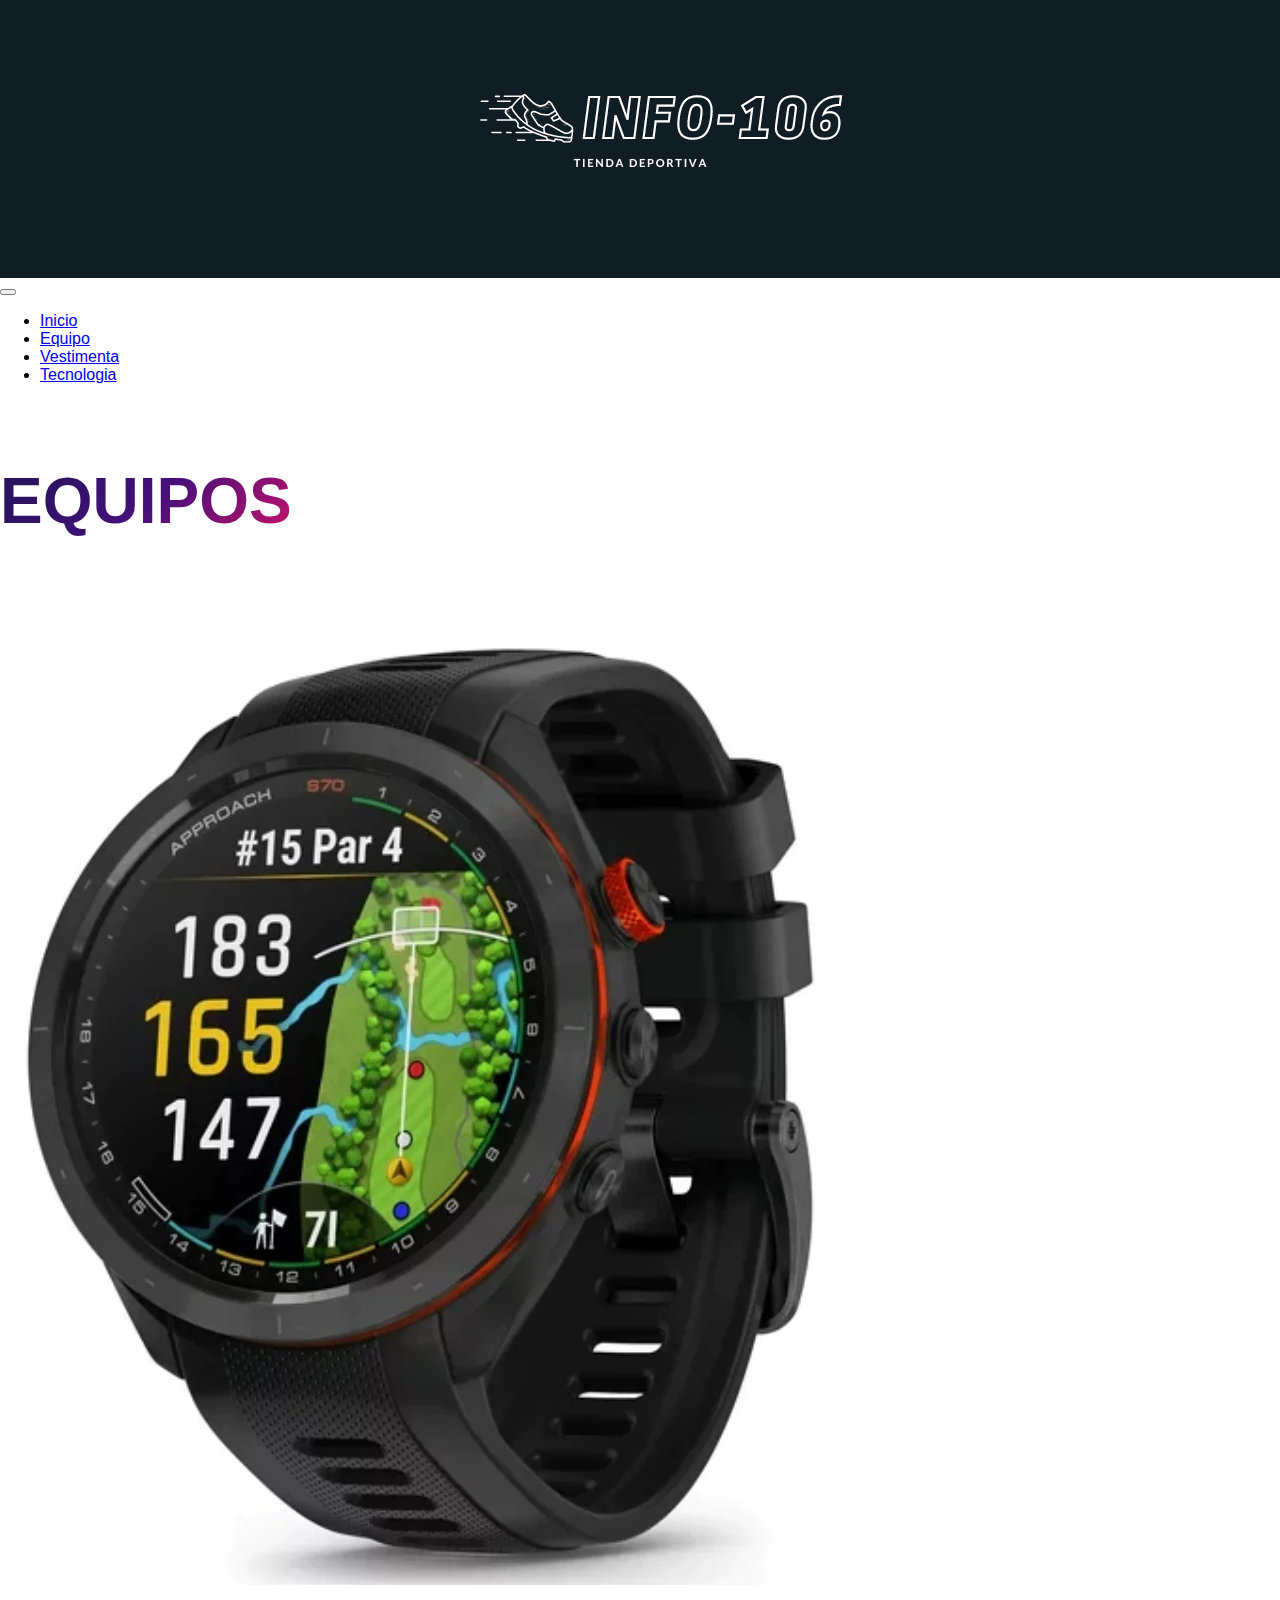
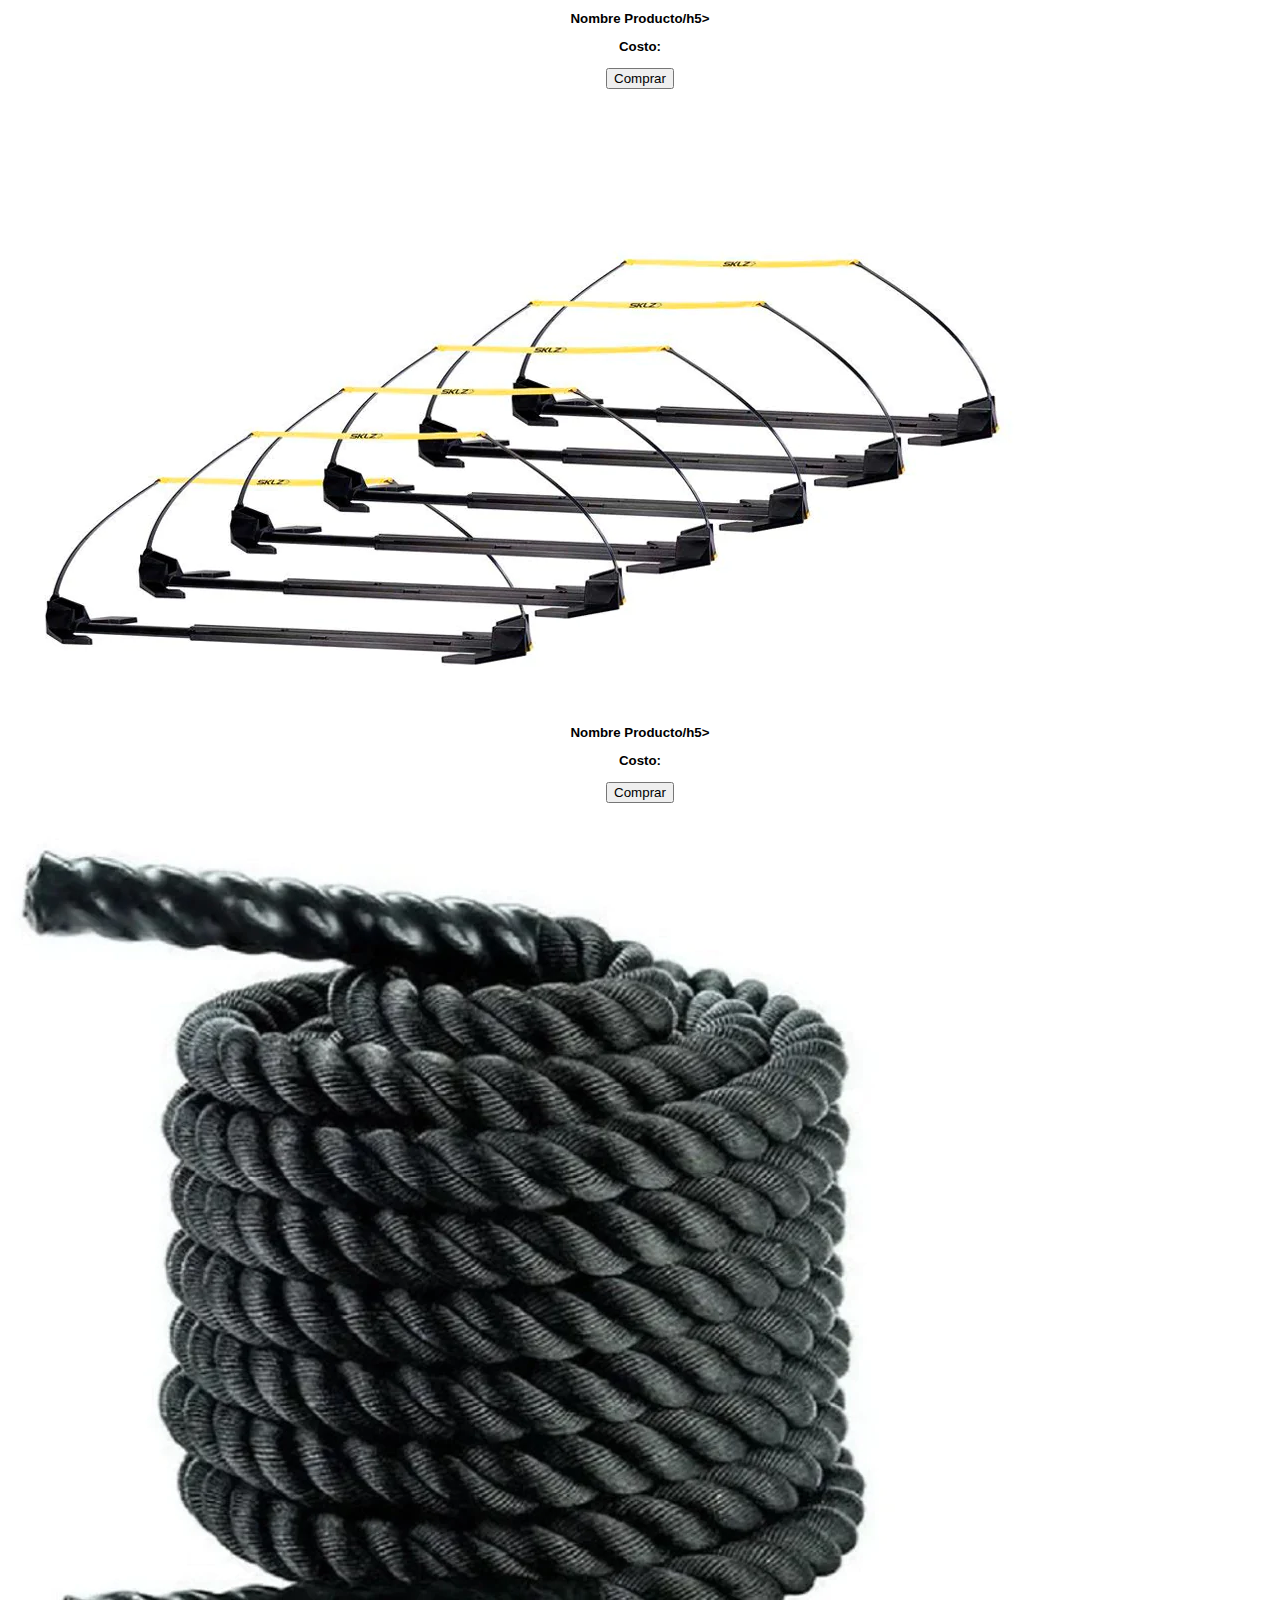
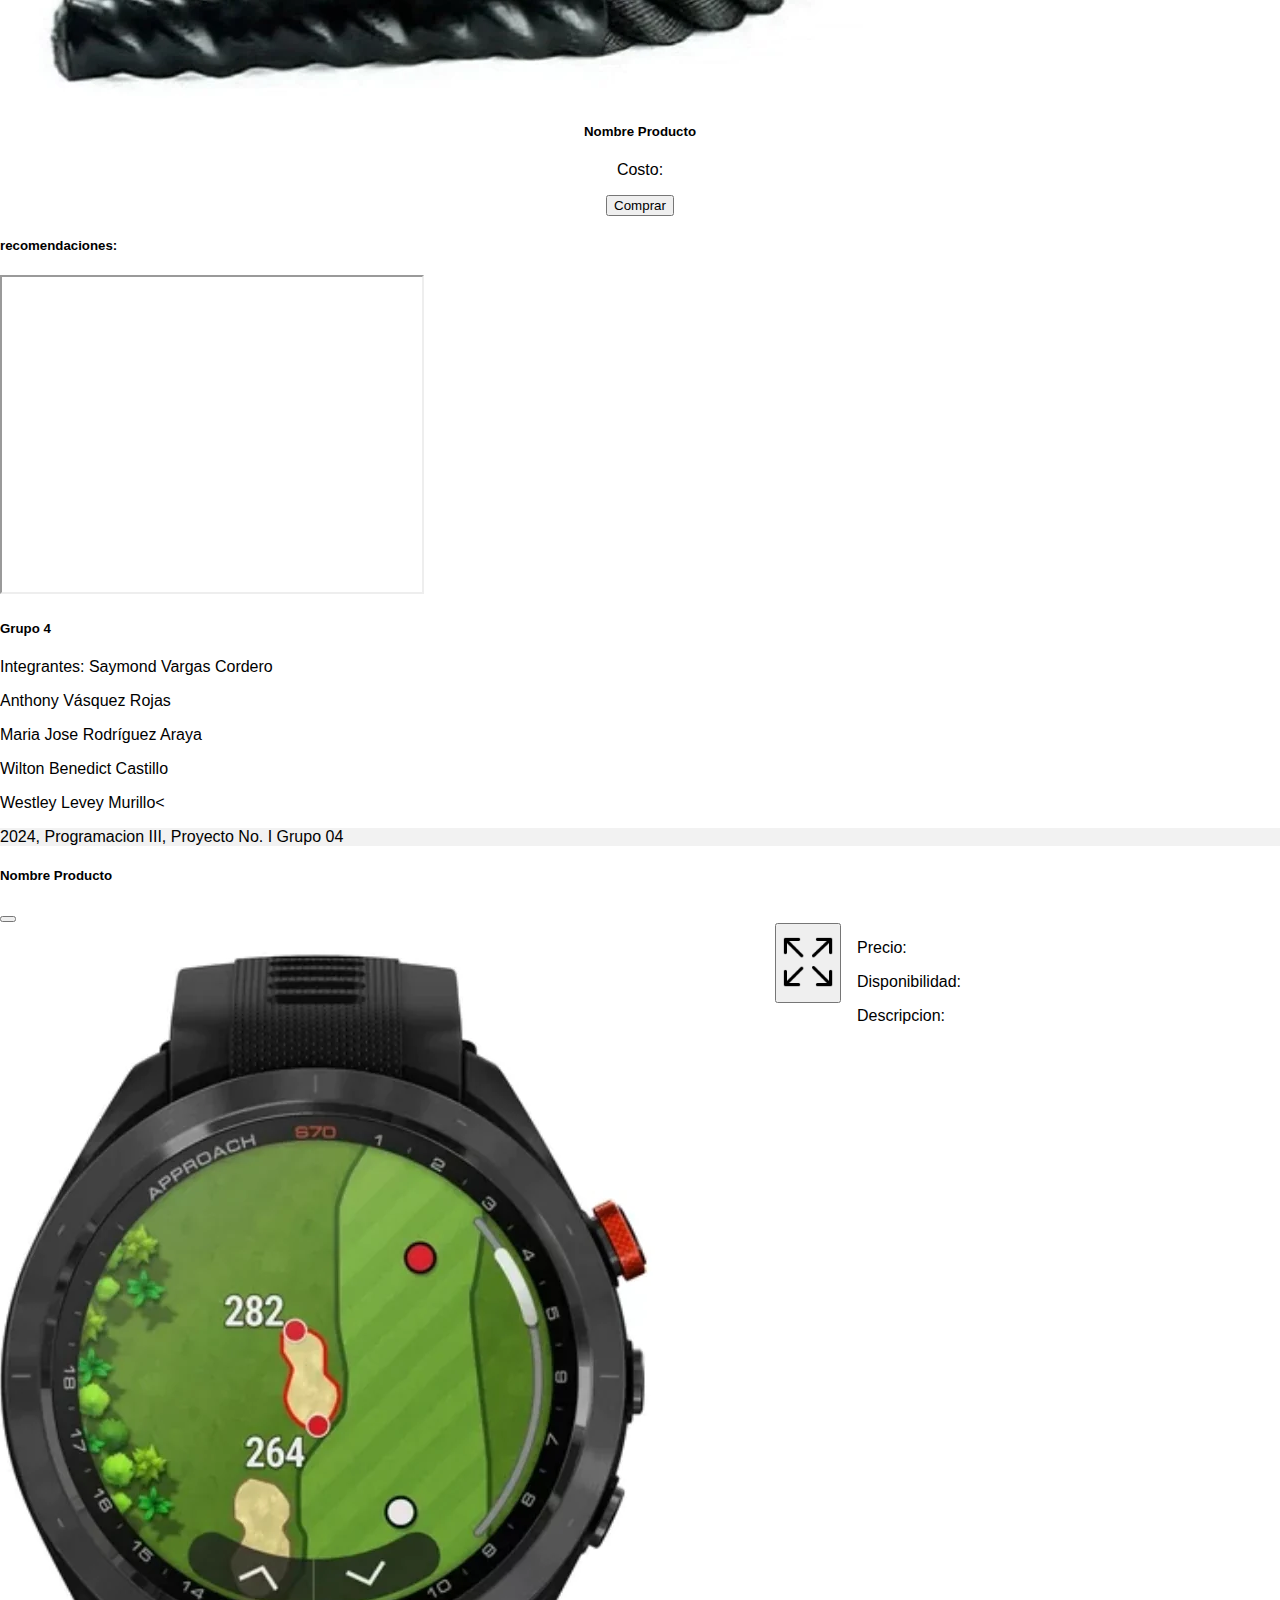
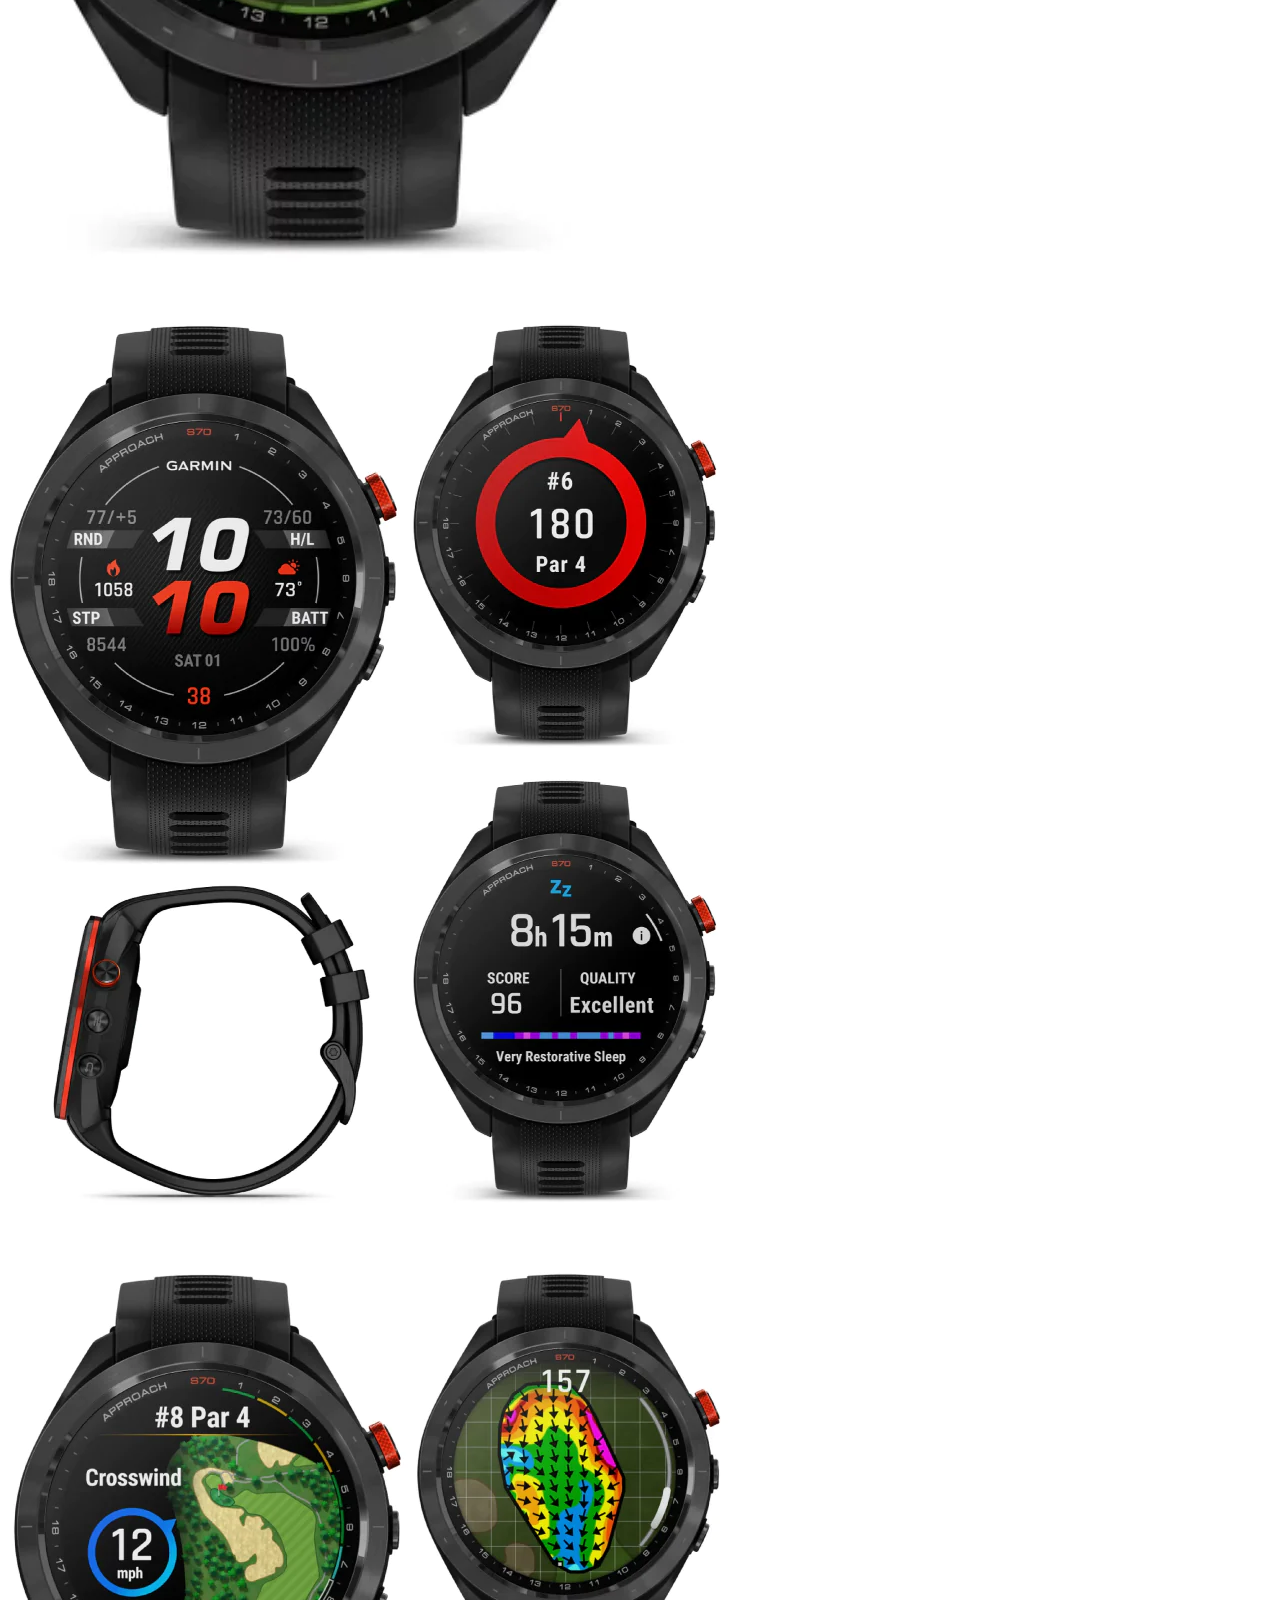
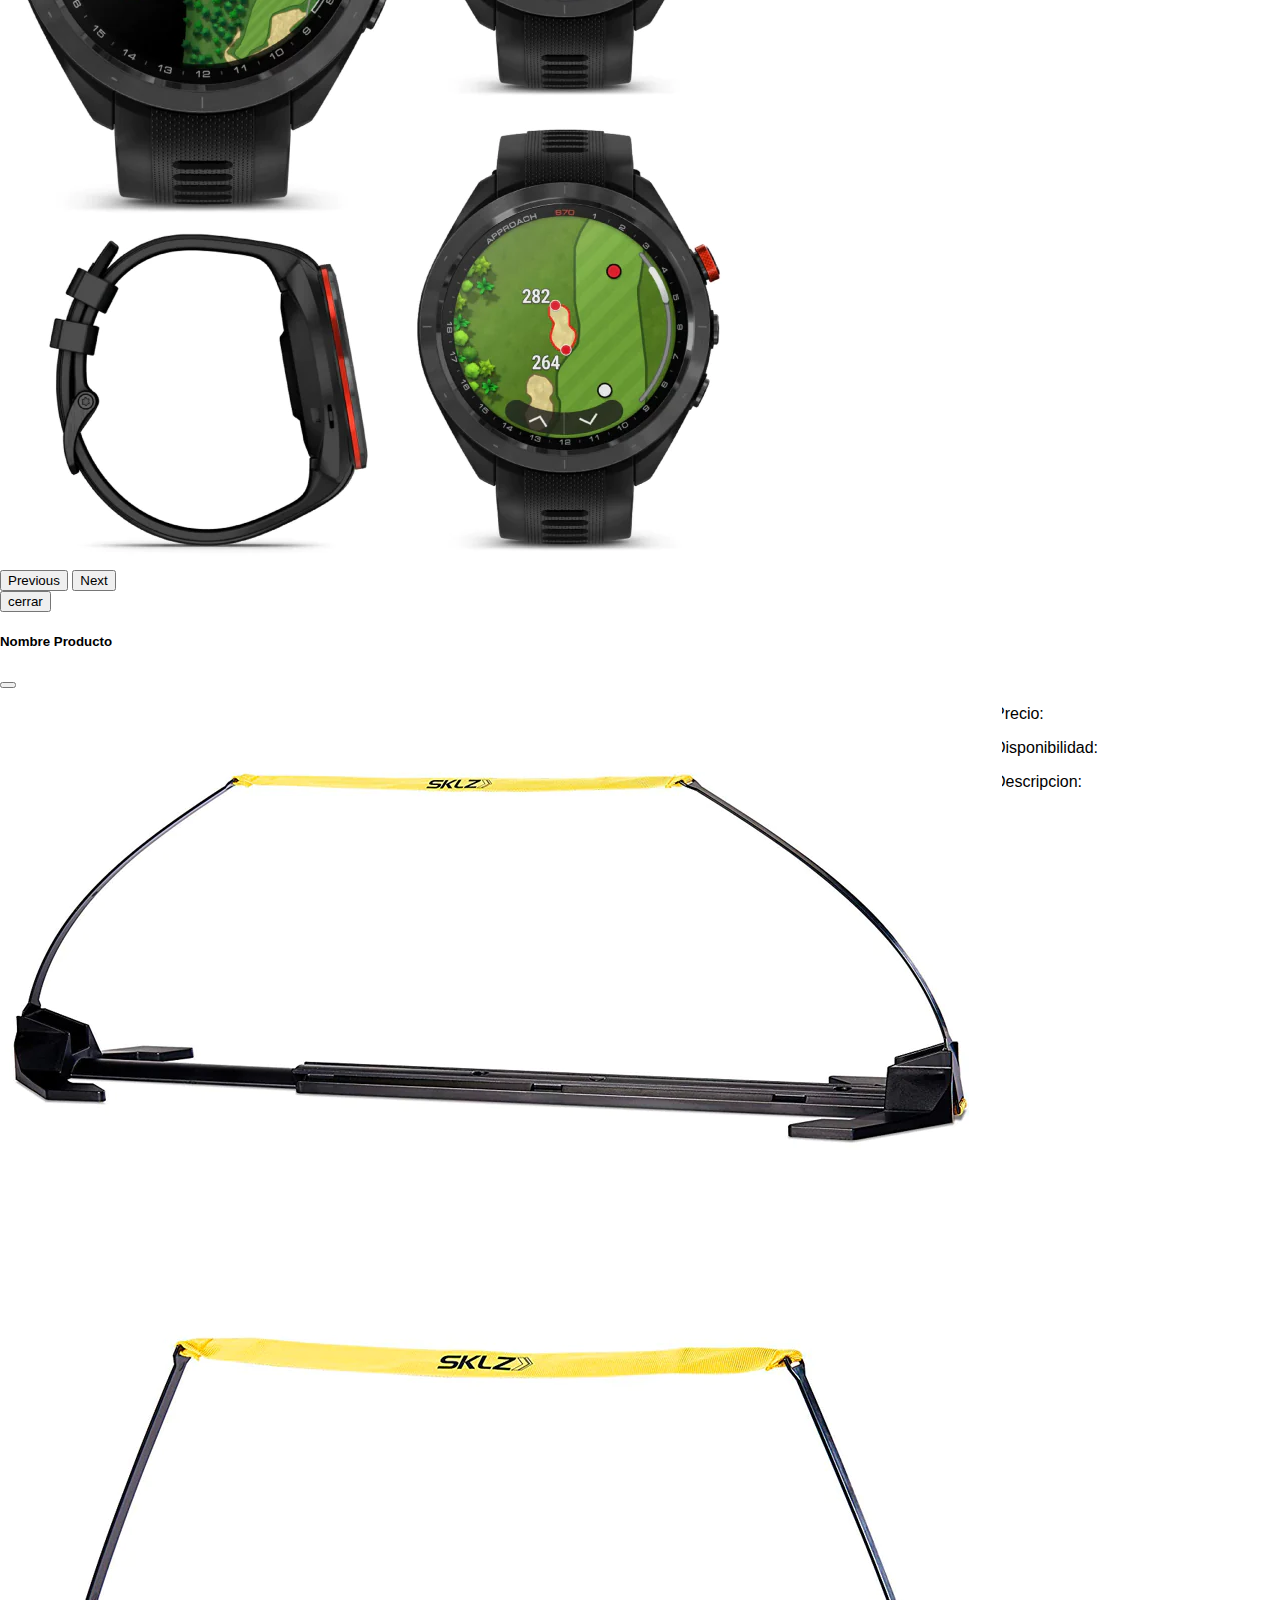
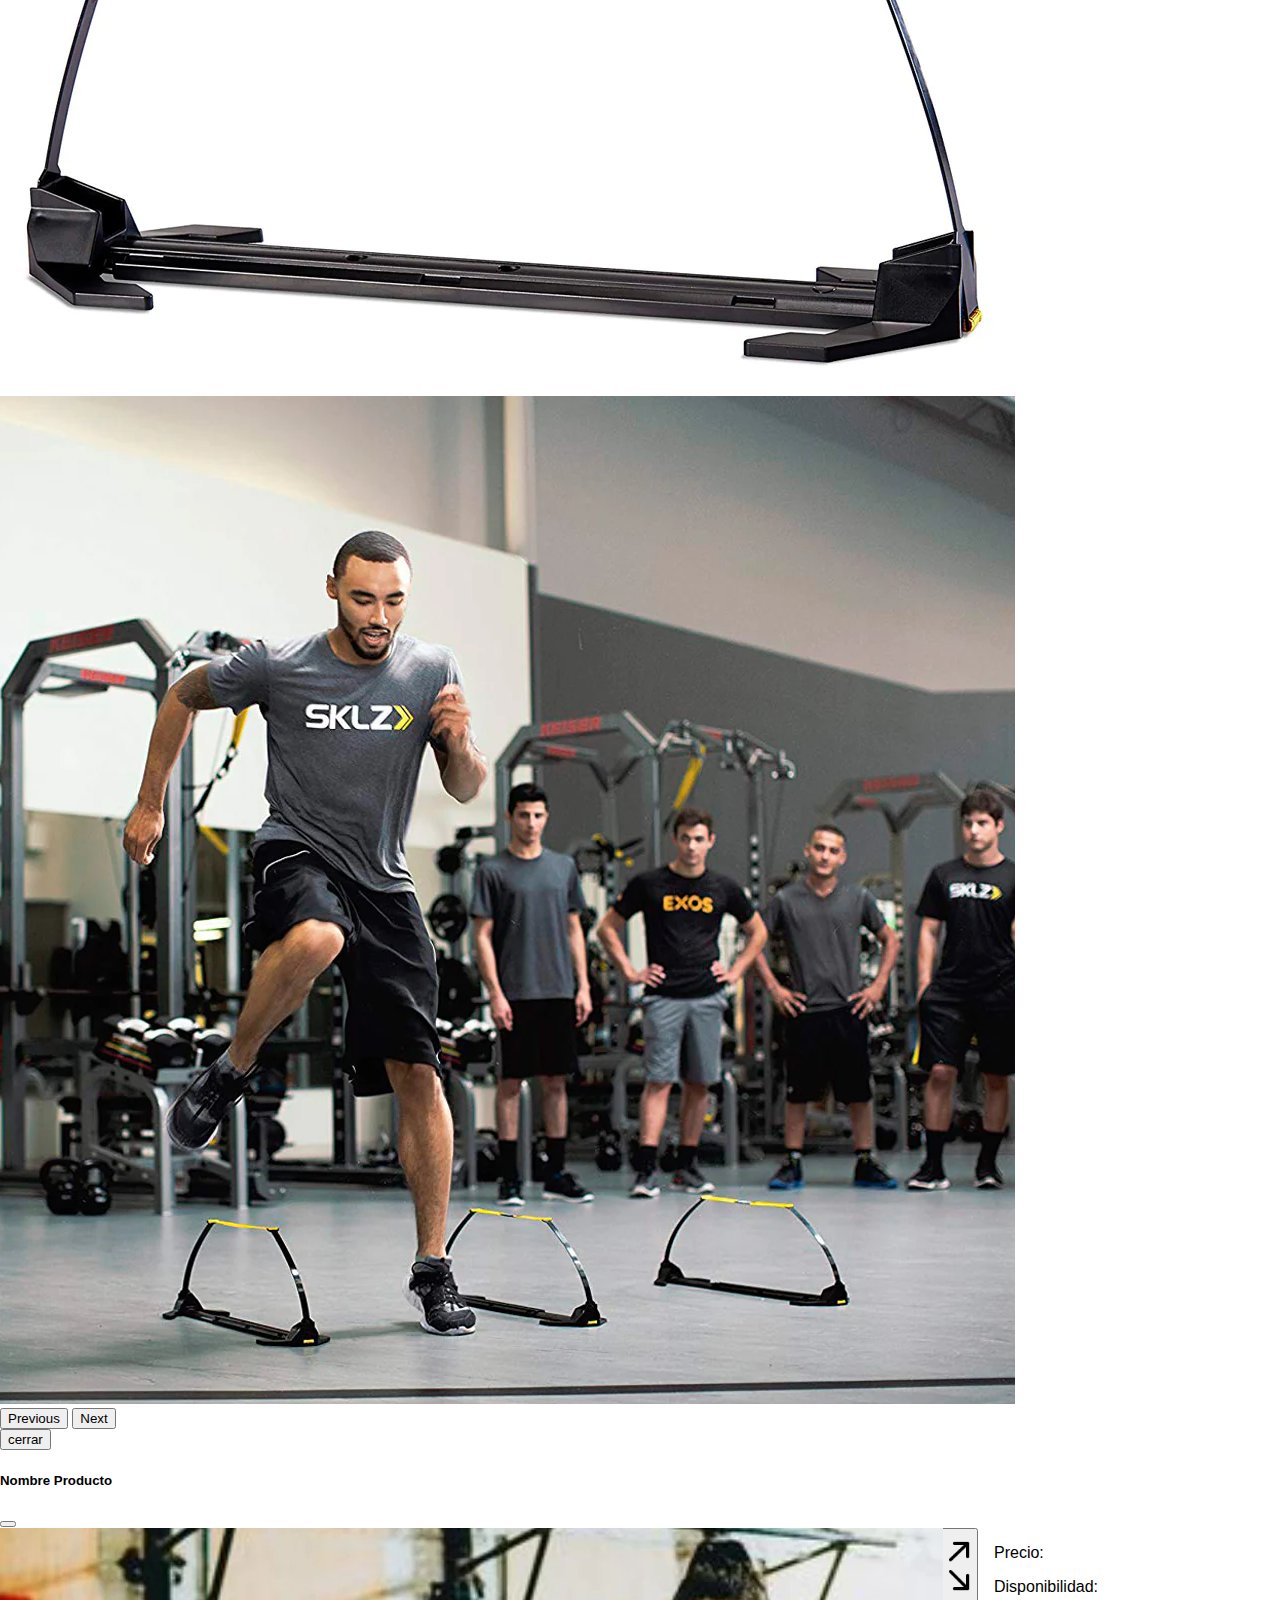
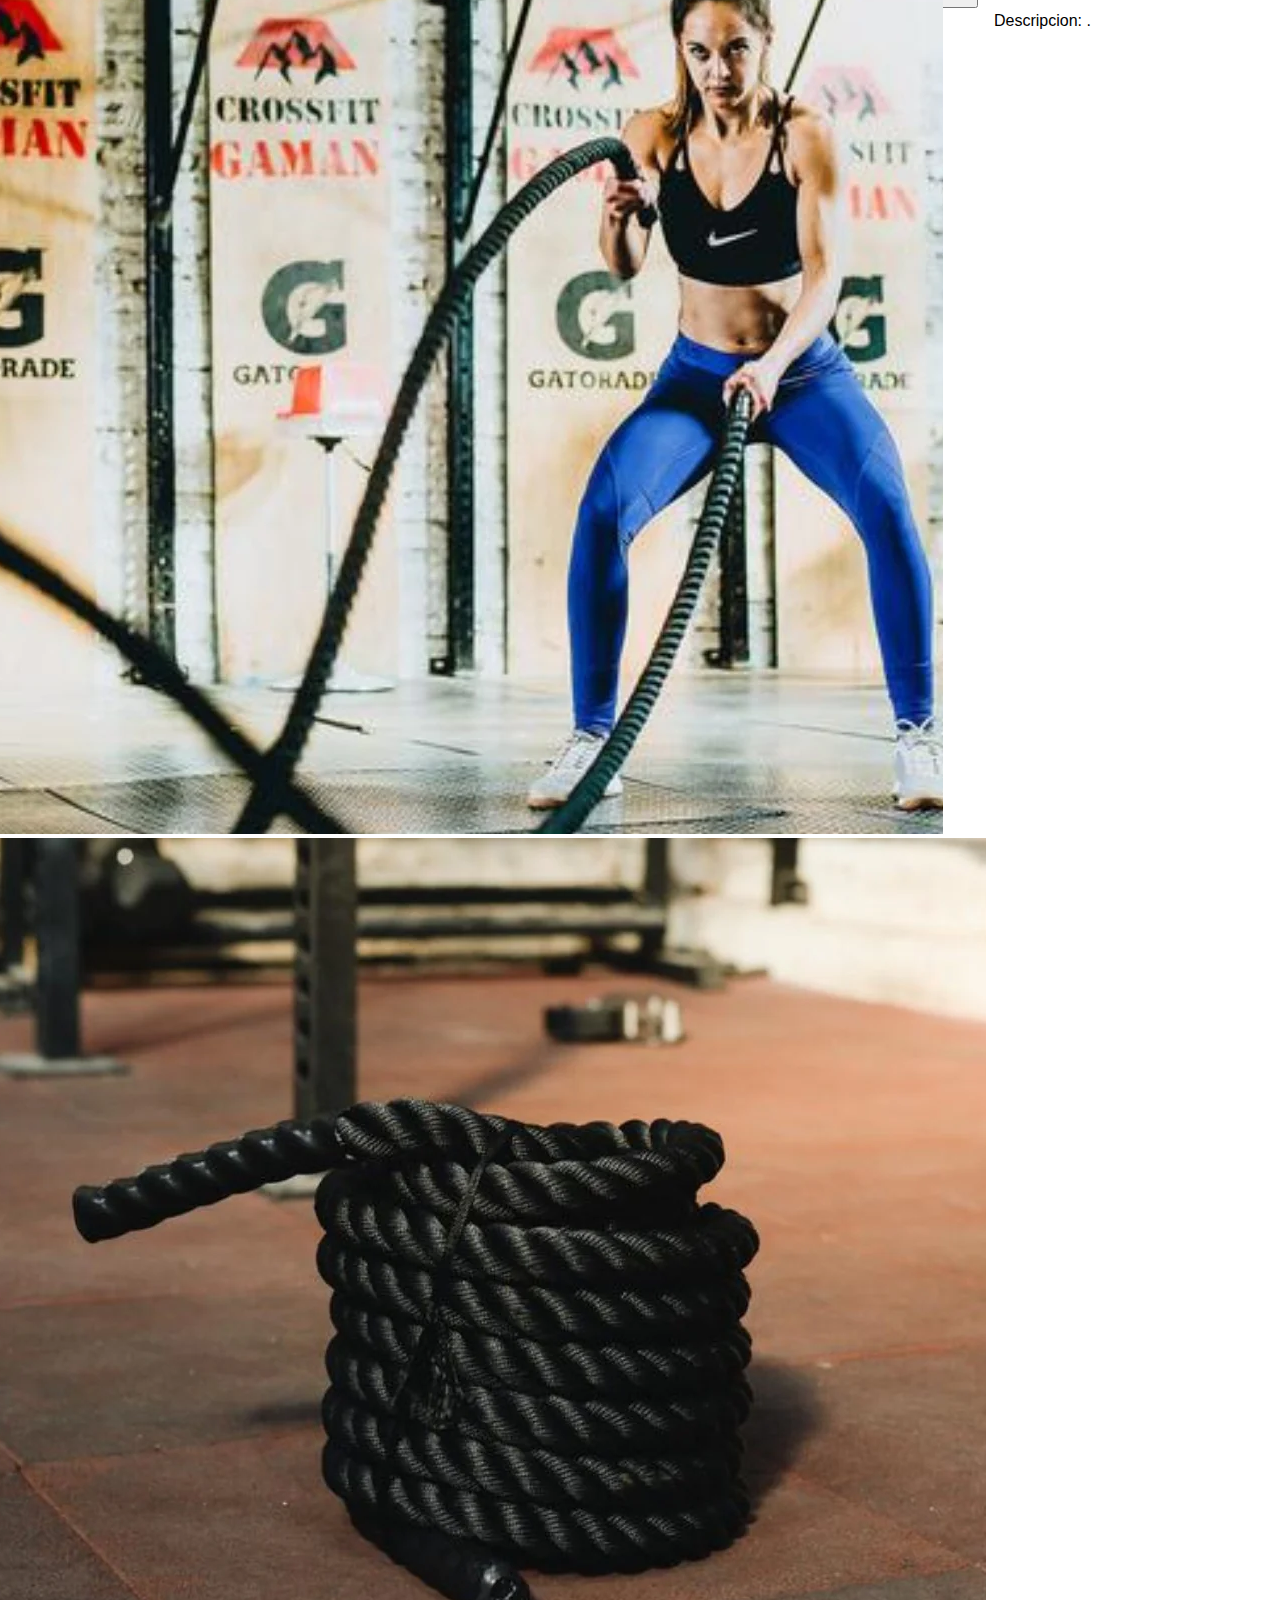
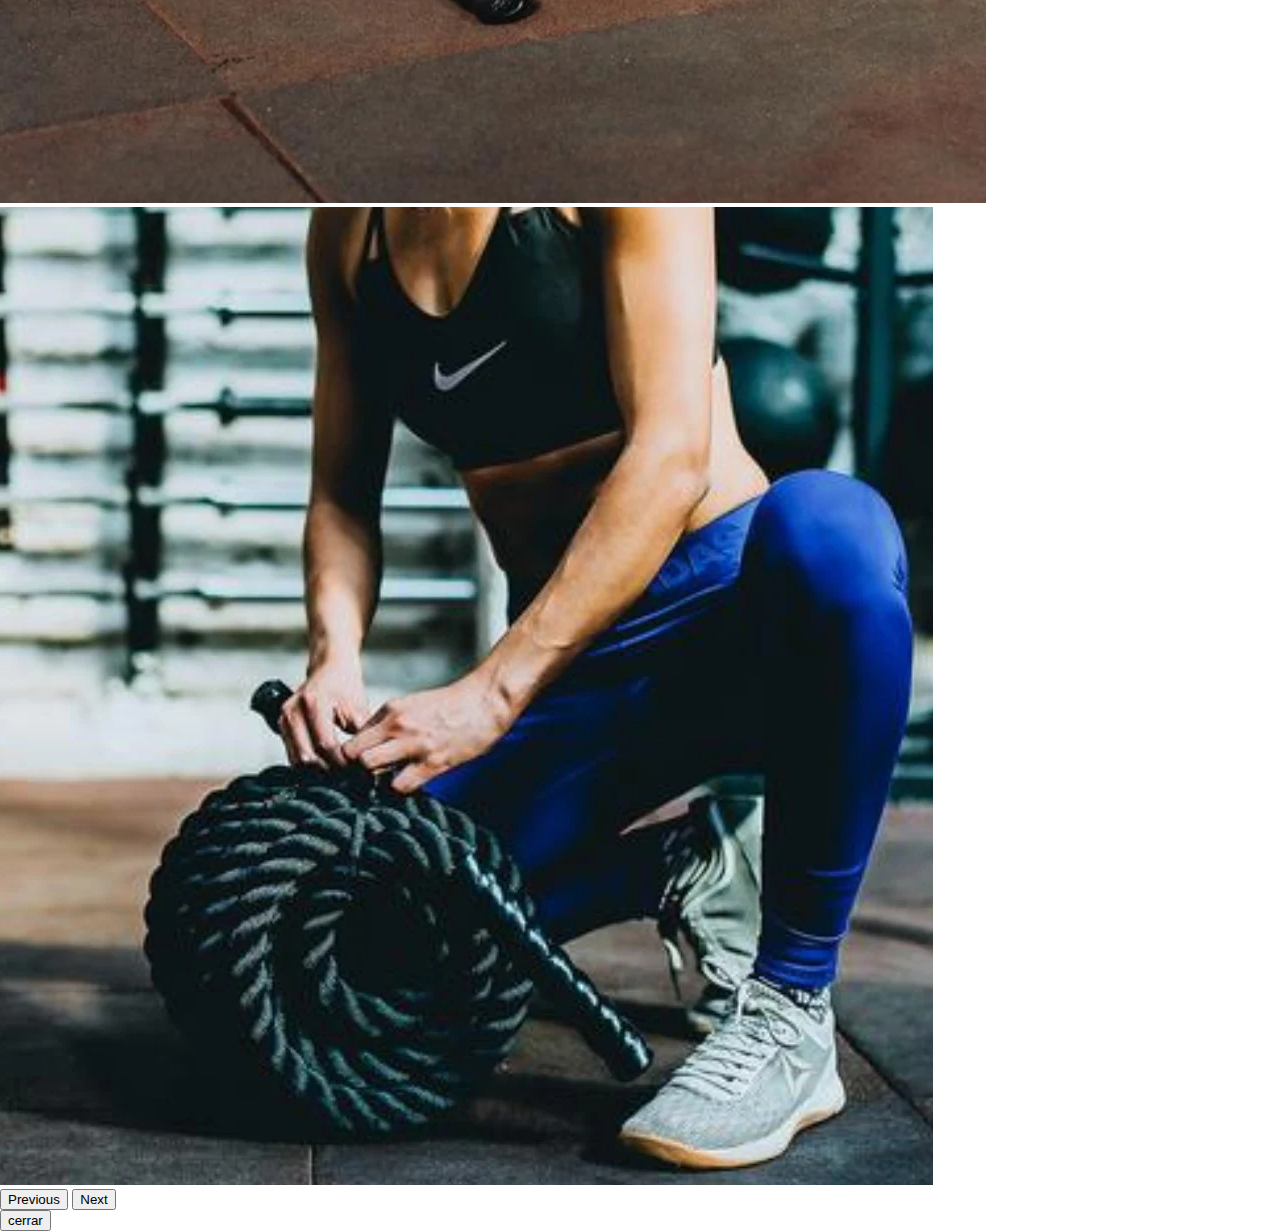
<file: equipo.html>
<!DOCTYPE html>
<html lang="en">
  <head>
    <meta charset="UTF-8" />
    <meta name="viewport" content="width=device-width, initial-scale=1.0" />
    <title>Equipos</title>
    <!-- Referencia al CDN de BootStrap del https://getbootstrap.com/docs/5.3/getting-started/download/-->
    <link
      href="https://cdn.jsdelivr.net/npm/bootstrap@5.3.2/dist/css/bootstrap.min.css"
      rel="stylesheet"
      integrity="sha384-T3c6CoIi6uLrA9TneNEoa7RxnatzjcDSCmG1MXxSR1GAsXEV/Dwwykc2MPK8M2HN"
      crossorigin="anonymous"
    />
    <link rel="stylesheet" href="CSS/styles.css" />
    <link rel="stylesheet" href="CSS/magnify.css" />
  </head>
  <body>
    <!--HEADER-->
    <div class="header" id="hide">
      <img src="IMG/Logo.png">
    </div>

    <!--NAV -->
    <nav class="navbar navbar-expand-lg bg-body-tertiary">
      <div class="container-fluid">
        
        <button
          class="navbar-toggler"
          type="button"
          data-bs-toggle="collapse"
          data-bs-target="#navbarNav"
          aria-controls="navbarNav"
          aria-expanded="false"
          aria-label="Toggle navigation"
        >
          <span class="navbar-toggler-icon"></span>
        </button>
        <div class="collapse navbar-collapse" id="navbarNav">
          <ul class="navbar-nav">
            <li class="nav-item">
              <a class="nav-link active" aria-current="page" href="index.html">Inicio</a>
            </li>
            <li class="nav-item">
              <a class="nav-link" href="equipo.html">Equipo</a>
            </li>
            <li class="nav-item">
              <a class="nav-link" href="vestimenta.html">Vestimenta</a>
            </li>
            <li class="nav-item">
              <a class="nav-link" href="tecnologia.html">Tecnologia</a>
            </li>
          </ul>
        </div>
      </div>
    </nav>

    <!-- TITULO-->
    <div class="container responsive">
      <div class="row">
        <div class="col-md-12 text-center">
          <h3 class="animate-charcter"> EQUIPOS</h3>
        </div>
      </div>
    </div>

    <!--CARD GROUP-->
    <div class="card-group">
      <div class="card">
        <img src="IMG/OFR1.png" class="card-img-top" alt="..." />
        <div class="card-body" style="text-align: center;">
          <h5 class="card-title">Nombre Producto/h5>
          <p class="card-text">
            Costo: 
          </p>
          <button
            type="button"
            class="btn btn-primary"
            data-bs-toggle="modal"
            data-bs-target="#Modal1"
          >
            Comprar
          </button>
        </div>
        <div class="card-footer">
          <small class="text-body-secondary"></small>
        </div>
      </div>
      <div class="card">
        <img src="IMG/OFR2.png" class="card-img-top" alt="..." />
        <div class="card-body" style="text-align: center;">
          <h5 class="card-title">Nombre Producto/h5>
          <p class="card-text">
            Costo: 
          </p>
          <button
            type="button"
            class="btn btn-primary"
            data-bs-toggle="modal"
            data-bs-target="#Modal2"
          >
            Comprar
          </button>
        </div>
        <div class="card-footer">
          <small class="text-body-secondary"></small>
        </div>
      </div>
      <div class="card">
        <img src="IMG/OFR3.png" class="card-img-top" alt="..." />
        <div class="card-body" style="text-align: center;">
          <h5 class="card-title">Nombre Producto</h5>
          <p class="card-text">
            Costo: 
          </p>
          <button
            type="button"
            class="btn btn-primary"
            data-bs-toggle="modal"
            data-bs-target="#Modal3"
          >
            Comprar
          </button>
        </div>
        <div class="card-footer">
          <small class="text-body-secondary"></small>
        </div>
      </div>
    </div>

    <!--FOOTER-->
    <footer class="bg-body-tertiary text-center text-lg-start">
      <!-- Grid container -->
      <div class="container p-4">
        <!--Grid row-->
        <div class="row">
          <!--Grid column-->
          <div class="col-lg-6 col-md-12 mb-4 mb-md-0">
            <h5 class="text-uppercase">recomendaciones:</h5>

            <iframe width="420" height="315"
            src="https://www.youtube.com/embed/gp1DcvVtyf4?si=_JQ7qVs5XQ-VNvhB">
            </iframe>
          </div>
          <!--Grid column-->

          <!--Grid column-->
          <div class="col-lg-6 col-md-12 mb-4 mb-md-0">
            <h5 class="text-uppercase">Grupo 4</h5>

            <p>Integrantes: Saymond Vargas Cordero
            </p>
            <p>Anthony Vásquez Rojas </p>
            <p>              Maria Jose Rodríguez Araya</p>
            <p>              Wilton Benedict Castillo
            </p>
            <p> Westley Levey Murillo<</p>
          </div>
          <!--Grid column-->
        </div>
        <!--Grid row-->
      </div>
      <!-- Grid container -->

      <!-- Copyright -->
      <div
        class="text-center p-3"
        style="background-color: rgba(0, 0, 0, 0.05)"
      >
        2024, Programacion III, Proyecto No. I
        <a class="text-body">Grupo 04</a>
      </div>
      <!-- Copyright -->
    </footer>

    <!--MODALS-->

    <!-- Producto 01 -->
    <div
      class="modal fade"
      id="Modal1"
      tabindex="-1"
      aria-labelledby="Modal1"
      aria-hidden="true"
    >
      <div class="modal-dialog modal-xl">
        <div class="modal-content">
          <div class="modal-header">
            <h5 class="modal-title" id="Modal1">Nombre Producto</h5>
            <button
              type="button"
              class="btn-close"
              data-bs-dismiss="modal"
              aria-label="Close"
            ></button>
          </div>
          <div class="modal-body">
            <section class="layout">
              <div style="height: 70%; width: 70%;"> 
                <div id="ModalCarousel" class="carousel slide" data-bs-ride="carousel" >
                  <div class="carousel-inner" >
                    <div class="carousel-item active">
                      <a href="IMG/OFR1A.png">
                        <img src="IMG/OFR1A.png" class="d-block w-100 zoom">
                      </a>
                      <!-- <img src="IMG/OFR1A.png" class="d-block w-100 zoom" id="zoom" alt="..."> -->
                    </div>
                    <div class="carousel-item">
                      <a href="IMG/OFR1B.png">
                        <img src="IMG/OFR1B.png" class="d-block w-100 zoom">
                      </a>
                    </div>
                    <div class="carousel-item">
                      <a href="IMG/OFR1C.png">
                        <img src="IMG/OFR1C.png" class="d-block w-100 zoom">
                      </a>
                    </div>
                  </div>
                  <button class="carousel-control-prev" type="button" data-bs-target="#ModalCarousel" data-bs-slide="prev">
                    <span class="carousel-control-prev-icon" aria-hidden="true"></span>
                    <span class="visually-hidden">Previous</span>
                  </button>
                  <button class="carousel-control-next" type="button" data-bs-target="#ModalCarousel" data-bs-slide="next">
                    <span class="carousel-control-next-icon" aria-hidden="true"></span>
                    <span class="visually-hidden">Next</span>
                  </button>
                </div>
              
              </div>
              <button onclick="toggleContent()" class="btn btn-light" id="zoom2"><img id="zoom" src="IMG/zoom.png" alt=""></button>
              <div id="toggleContent"  style="height: 70%; width: 70%;">
                <p>Precio: </p>
                <p>Disponibilidad: </p>
                <p>Descripcion: </p>
              </div>
            </section>

          </div>
          <div class="modal-footer">
            <button
              type="button"
              class="btn btn-secondary"
              data-bs-dismiss="modal"
            >
              cerrar
            </button>
          </div>
        </div>
      </div>
    </div>

    <!-- Producto 02 -->
    <div
      class="modal fade"
      id="Modal2"
      tabindex="-1"
      aria-labelledby="Modal2"
      aria-hidden="true"
    >
      <div class="modal-dialog modal-xl">
        <div class="modal-content">
          <div class="modal-header">
            <h5 class="modal-title" id="Modal2">Nombre Producto</h5>
            <button
              type="button"
              class="btn-close"
              data-bs-dismiss="modal"
              aria-label="Close"
            ></button>
          </div>
          <div class="modal-body">
            <section class="layout">
              <div style="height: 70%; width: 70%;"> 
                <div id="ModalCarousel2" class="carousel slide" data-bs-ride="carousel" >
                  <div class="carousel-inner" >
                    <div class="carousel-item active">
                      <a href="IMG/OFR2A.png">
                        <img src="IMG/OFR2A.png" class="d-block w-100 zoom">
                      </a>
                      <!-- <img src="IMG/OFR1A.png" class="d-block w-100 zoom" id="zoom" alt="..."> -->
                    </div>
                    <div class="carousel-item">
                      <a href="IMG/OFR2B.png">
                        <img src="IMG/OFR2B.png" class="d-block w-100 zoom">
                      </a>
                    </div>
                    <div class="carousel-item">
                      <a href="IMG/OFR2C.png">
                        <img src="IMG/OFR2C.png" class="d-block w-100 zoom">
                      </a>
                    </div>
                  </div>
                  <button class="carousel-control-prev" type="button" data-bs-target="#ModalCarousel2" data-bs-slide="prev">
                    <span class="carousel-control-prev-icon" aria-hidden="true"></span>
                    <span class="visually-hidden">Previous</span>
                  </button>
                  <button class="carousel-control-next" type="button" data-bs-target="#ModalCarousel2" data-bs-slide="next">
                    <span class="carousel-control-next-icon" aria-hidden="true"></span>
                    <span class="visually-hidden">Next</span>
                  </button>
                </div>
              </div>
              <button onclick="toggleContent()" class="btn btn-light" id="zoom2"><img id="zoom" src="IMG/zoom.png" alt=""></button>
              <div id="toggleContent" style="height: 70%; width: 70%;">
                <p>Precio: </p>
                <p>Disponibilidad: </p>
                <p>Descripcion:  </p>
              </div>
            </section>

          </div>
          <div class="modal-footer">
            <button
              type="button"
              class="btn btn-secondary"
              data-bs-dismiss="modal"
            >
              cerrar
            </button>
          </div>
        </div>
      </div>
    </div>

    <!-- Producto 03 -->
    <div
    class="modal fade"
    id="Modal3"
    tabindex="-1"
    aria-labelledby="Modal3"
    aria-hidden="true"
  >
    <div class="modal-dialog modal-xl">
      <div class="modal-content">
        <div class="modal-header">
          <h5 class="modal-title" id="Modal3">Nombre Producto</h5>
          <button
            type="button"
            class="btn-close"
            data-bs-dismiss="modal"
            aria-label="Close"
          ></button>
        </div>
        <div class="modal-body">
          <section class="layout">
            <div style="height: 70%; width: 70%;"> 
              <div id="ModalCarousel3" class="carousel slide" data-bs-ride="carousel" >
                <div class="carousel-inner" >
                  <div class="carousel-item active">
                    <a href="IMG/OFR3A.png">
                      <img src="IMG/OFR3A.png" class="d-block w-100 zoom">
                    </a>
                    <!-- <img src="IMG/OFR1A.png" class="d-block w-100 zoom" id="zoom" alt="..."> -->
                  </div>
                  <div class="carousel-item">
                    <a href="IMG/OFR3B.png">
                      <img src="IMG/OFR3B.png" class="d-block w-100 zoom">
                    </a>
                  </div>
                  <div class="carousel-item">
                    <a href="IMG/OFR3C.png">
                      <img src="IMG/OFR3C.png" class="d-block w-100 zoom">
                    </a>
                  </div>
                </div>
                <button class="carousel-control-prev" type="button" data-bs-target="#ModalCarousel3" data-bs-slide="prev">
                  <span class="carousel-control-prev-icon" aria-hidden="true"></span>
                  <span class="visually-hidden">Previous</span>
                </button>
                <button class="carousel-control-next" type="button" data-bs-target="#ModalCarousel3" data-bs-slide="next">
                  <span class="carousel-control-next-icon" aria-hidden="true"></span>
                  <span class="visually-hidden">Next</span>
                </button>
              </div>
            
            </div>
            <button onclick="toggleContent()" class="btn btn-light" id="zoom2"><img id="zoom" src="IMG/zoom.png" alt=""></button>
            <div style="height: 70%; width: 70%;">
              <p>Precio: </p>
              <p>Disponibilidad: </p>
              <p>Descripcion:  .</p>
            </div>
          </section>

        </div>
        <div class="modal-footer">
          <button
            type="button"
            class="btn btn-secondary"
            data-bs-dismiss="modal"
          >
            cerrar
          </button>
        </div>
      </div>
    </div>
  </div>
  
    <!-- Referencia a script de JS, Bootstrap, jQuery-->
    <script
      src="https://cdn.jsdelivr.net/npm/bootstrap@5.3.2/dist/js/bootstrap.bundle.min.js"
      integrity="sha384-C6RzsynM9kWDrMNeT87bh95OGNyZPhcTNXj1NW7RuBCsyN/o0jlpcV8Qyq46cDfL"
      crossorigin="anonymous"
    ></script>
    <script src="https://ajax.googleapis.com/ajax/libs/jquery/3.7.1/jquery.min.js"></script>
    <script src="JS/jquery.magnify.js"></script>
    <script src="JS/jquery.countdown.js"></script>
    <script src="JS/JavaScript.js"></script>


  </body>
</html>
</file>
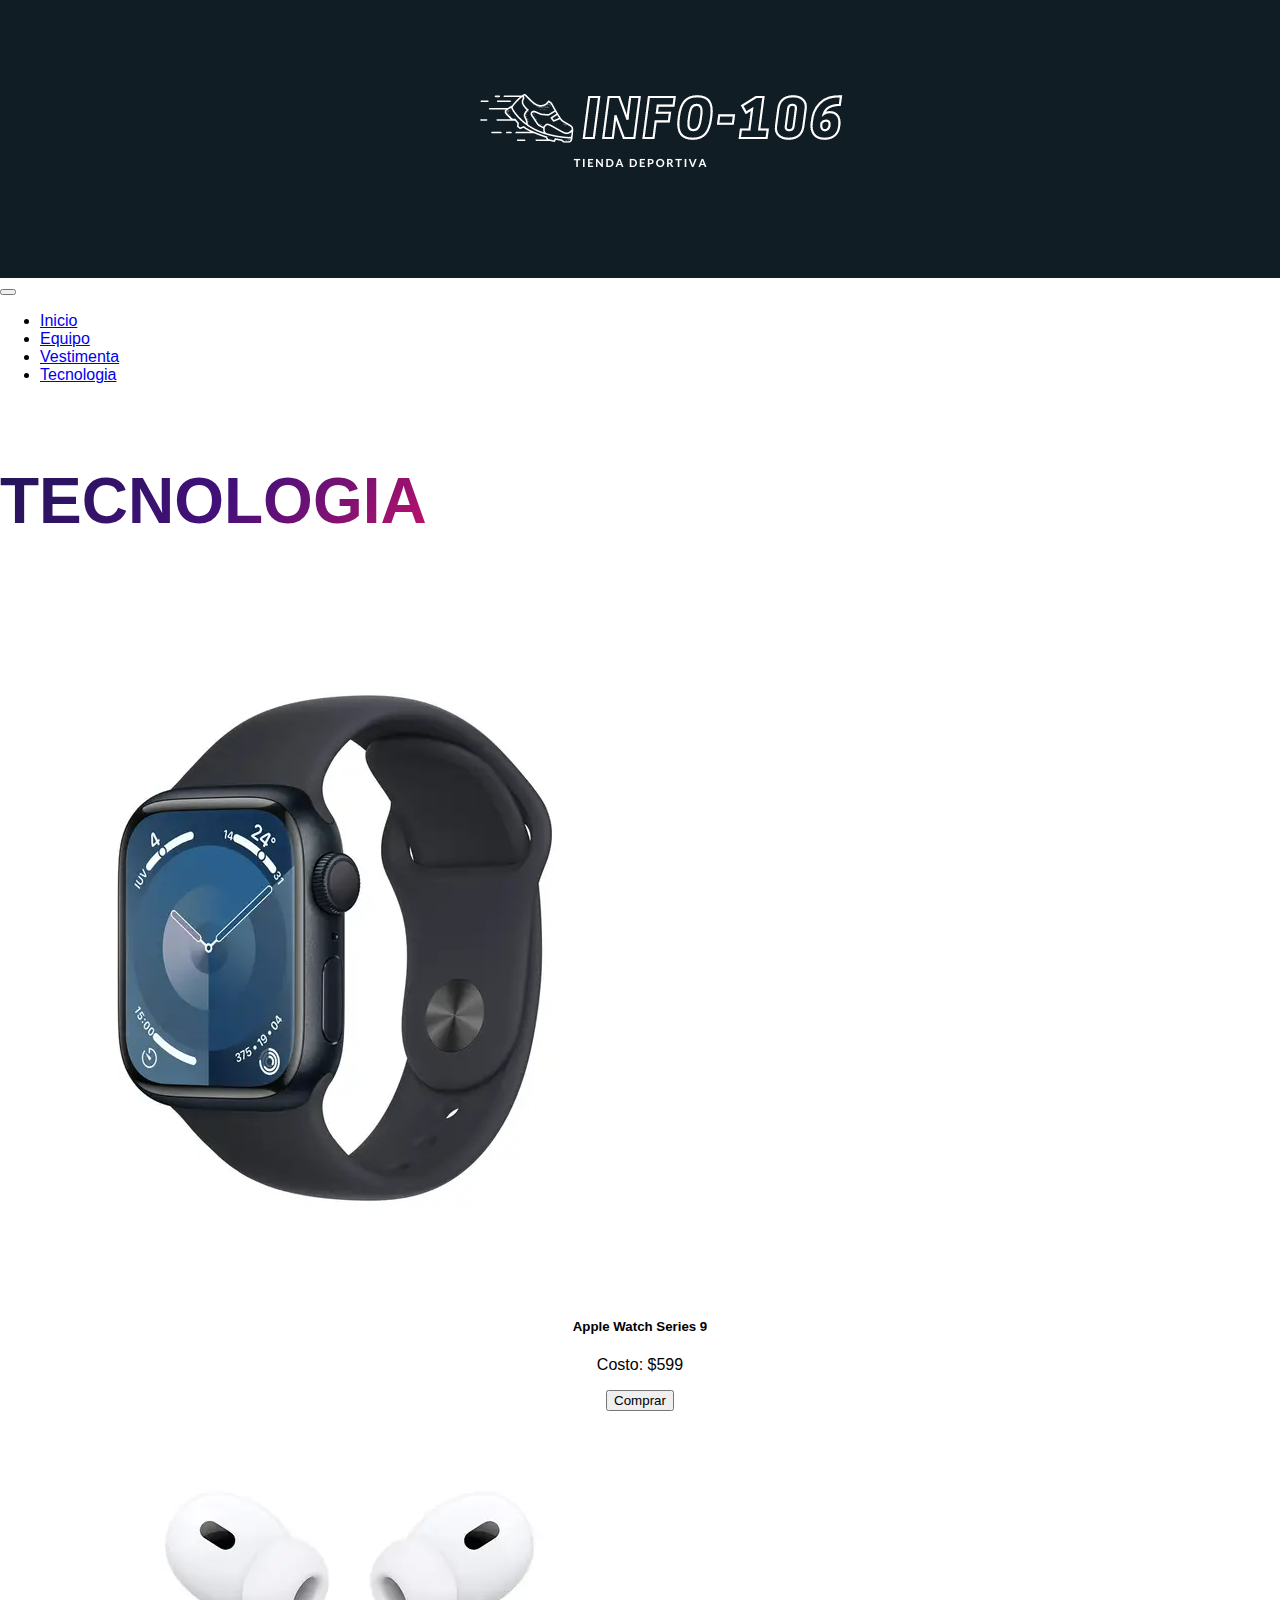
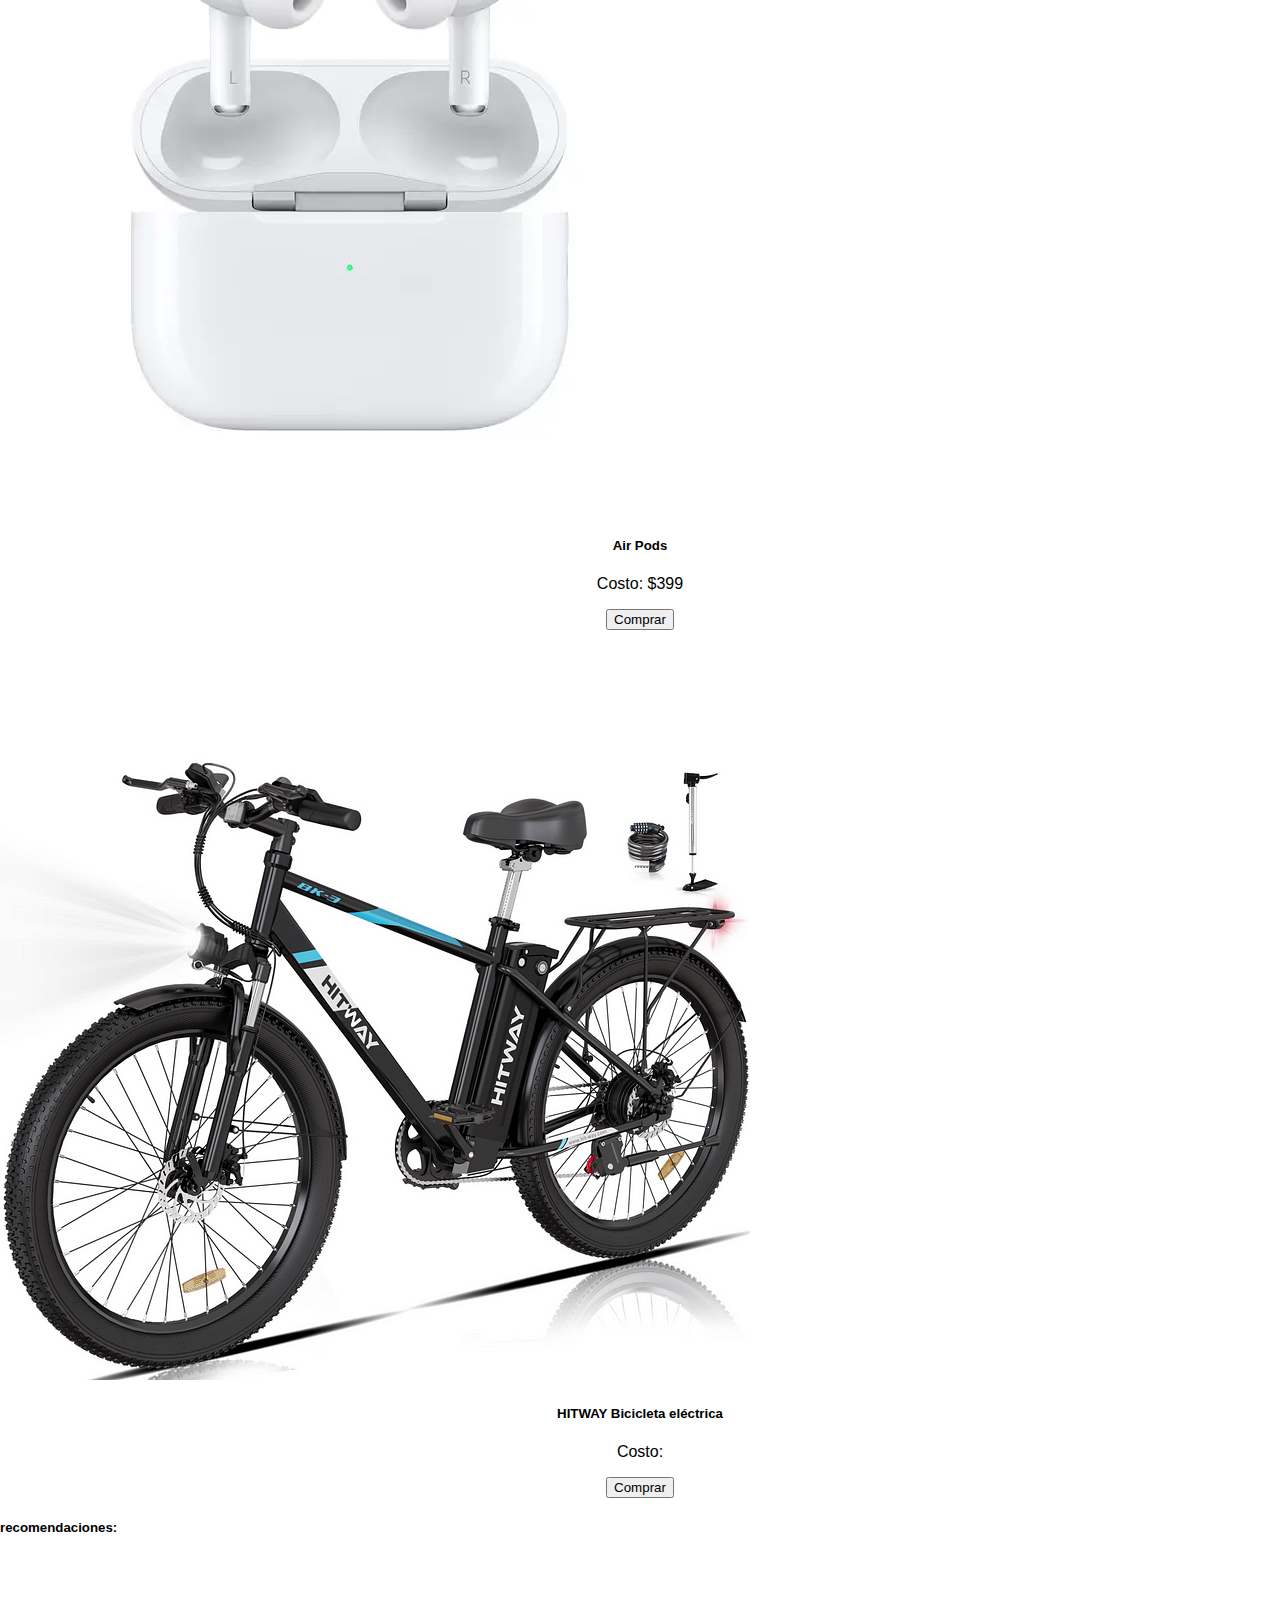
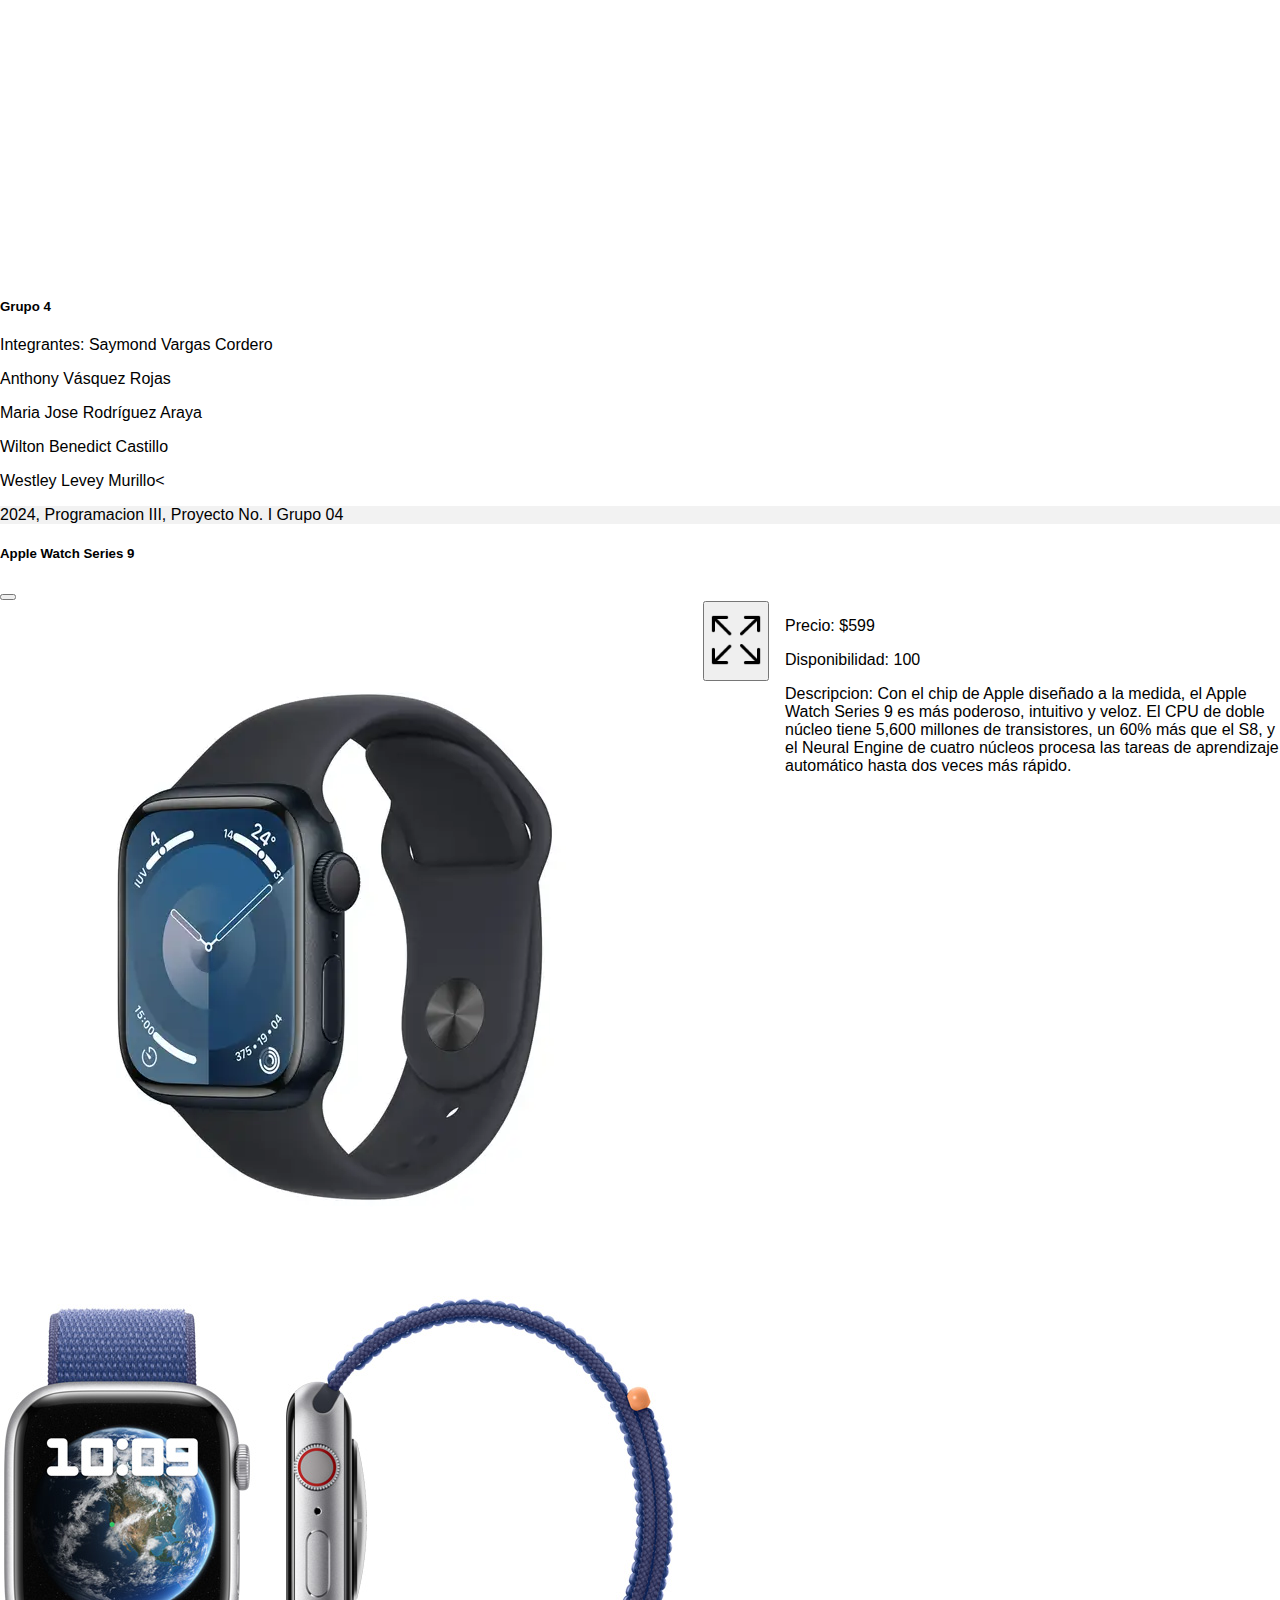
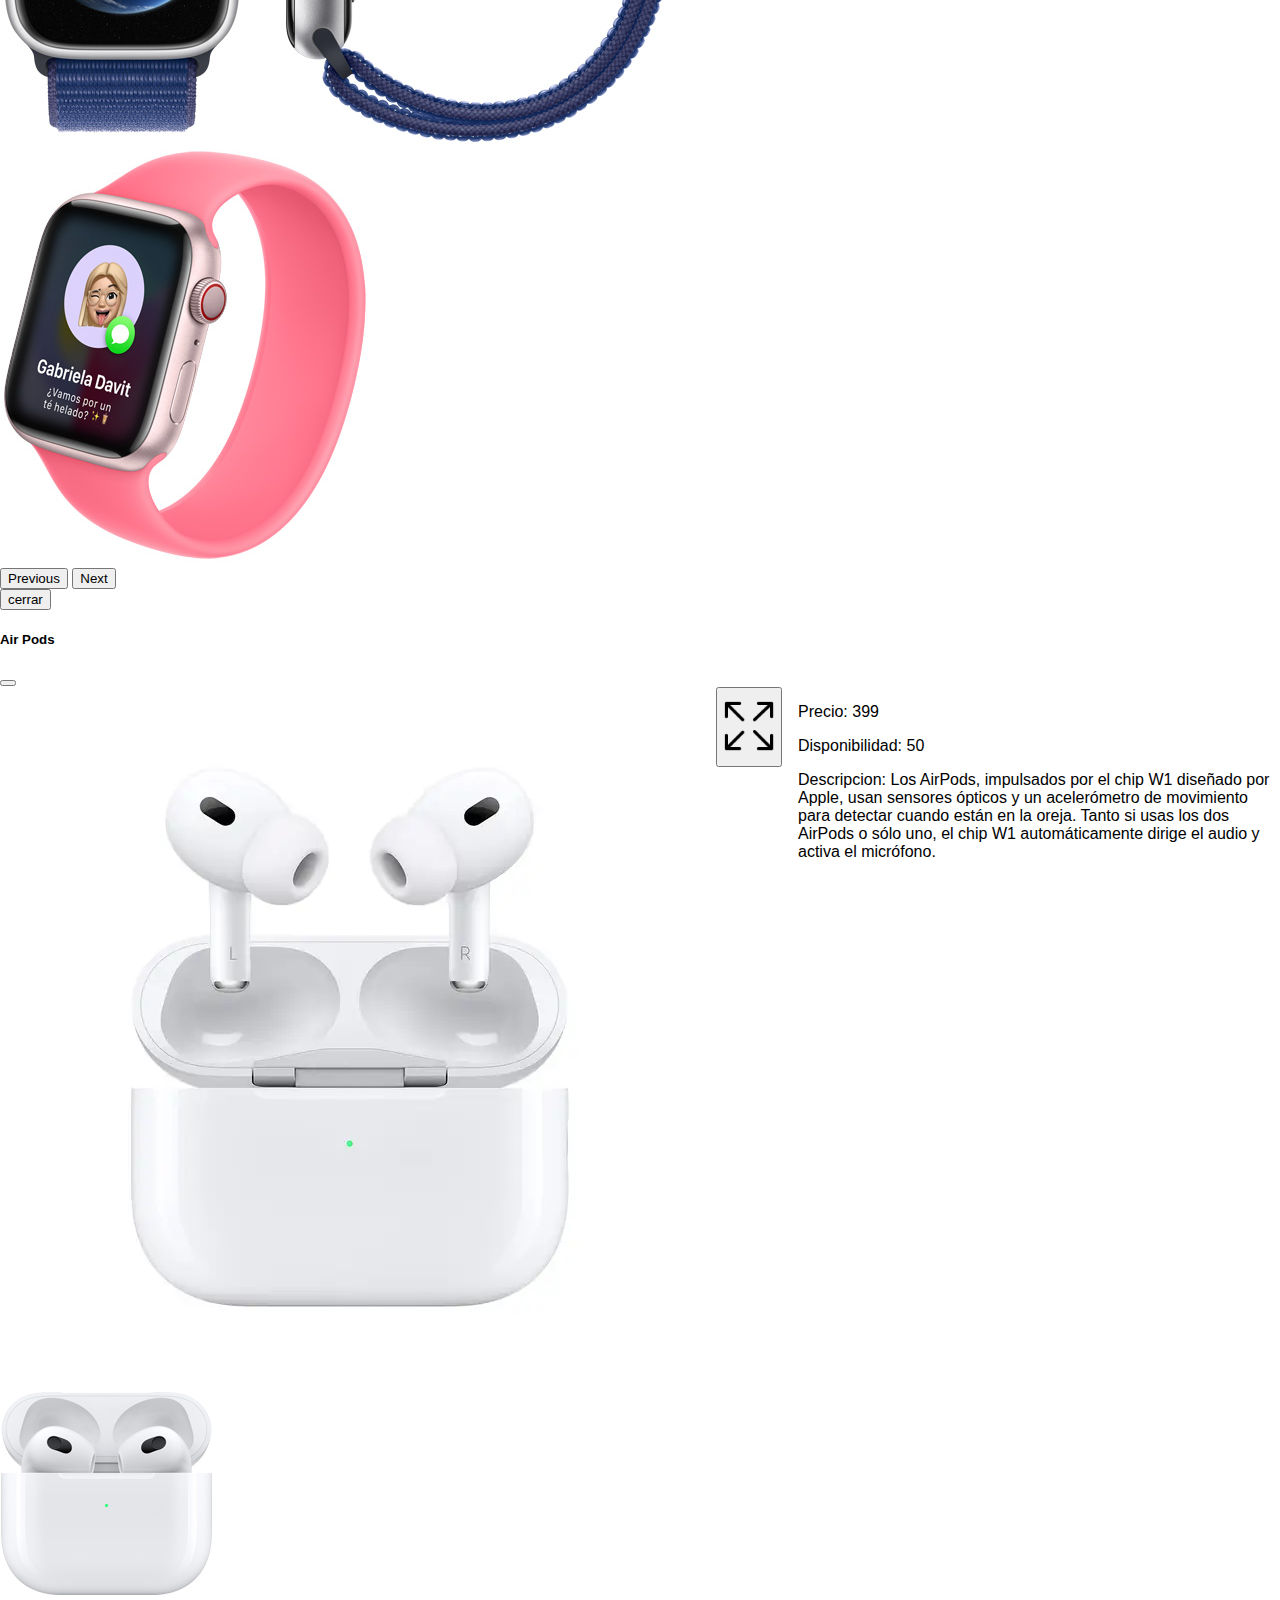
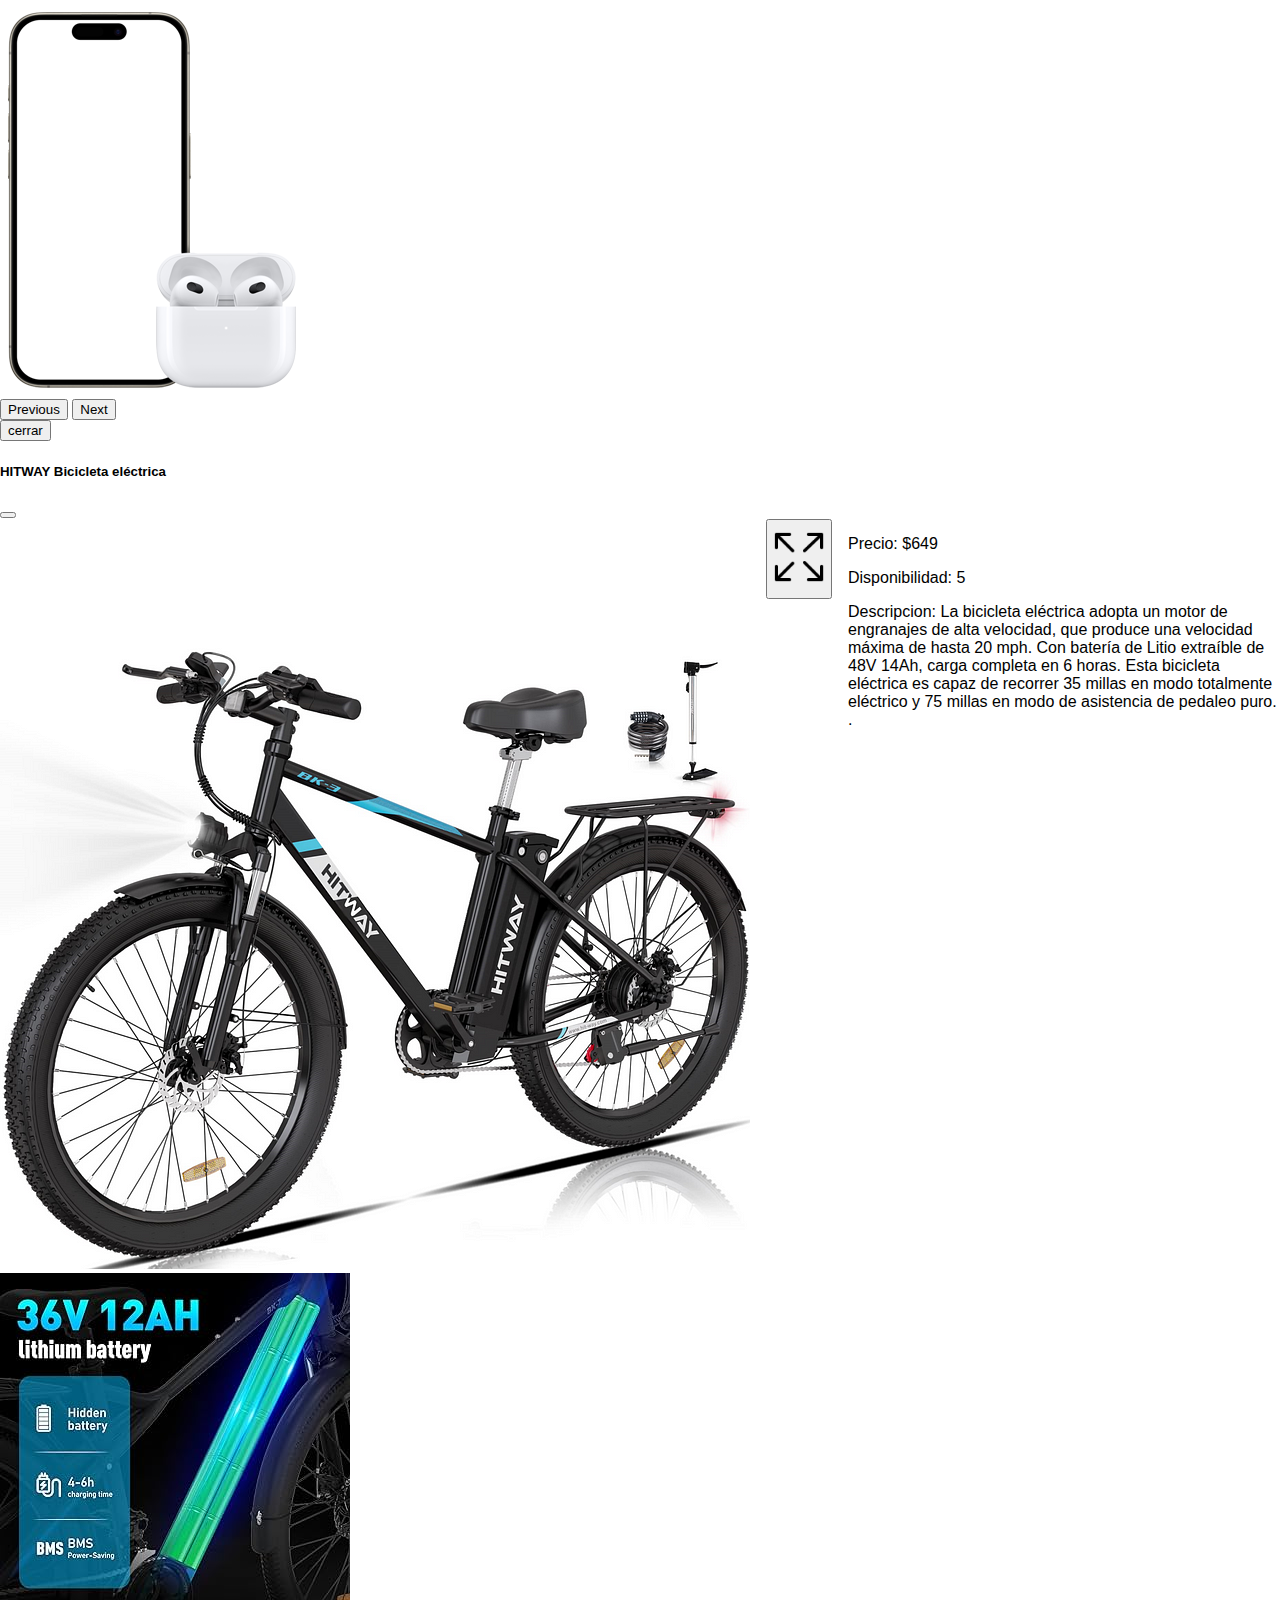
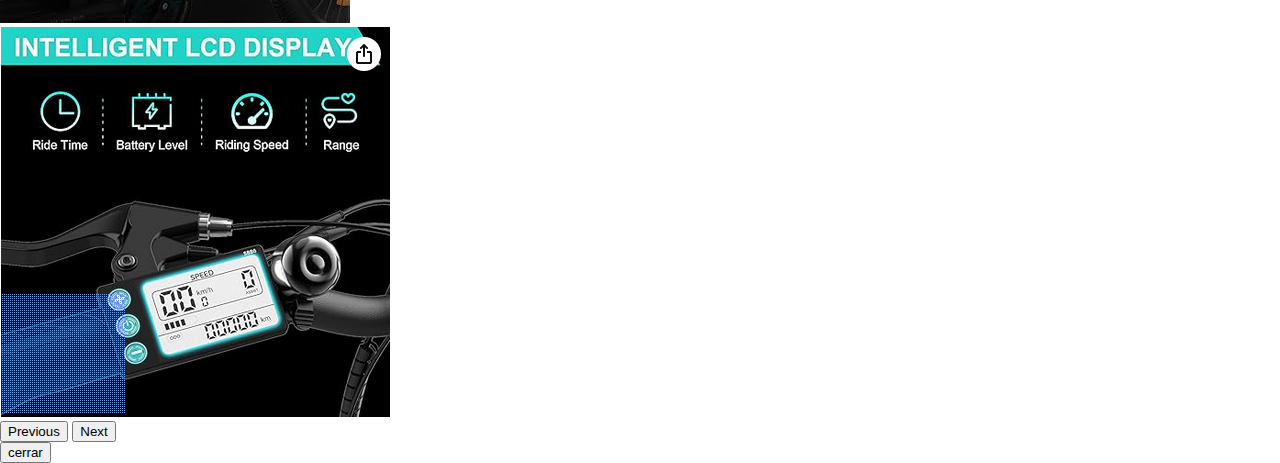
<file: tecnologia.html>
<!DOCTYPE html>
<html lang="en">
  <head>
    <meta charset="UTF-8" />
    <meta name="viewport" content="width=device-width, initial-scale=1.0" />
    <title>Tecnologia</title>
    <!-- Referencia al CDN de BootStrap del https://getbootstrap.com/docs/5.3/getting-started/download/-->
    <link
      href="https://cdn.jsdelivr.net/npm/bootstrap@5.3.2/dist/css/bootstrap.min.css"
      rel="stylesheet"
      integrity="sha384-T3c6CoIi6uLrA9TneNEoa7RxnatzjcDSCmG1MXxSR1GAsXEV/Dwwykc2MPK8M2HN"
      crossorigin="anonymous"
    />
    <link rel="stylesheet" href="CSS/styles.css" />
    <link rel="stylesheet" href="CSS/magnify.css" />
  </head>
  <body>
    <!--HEADER-->
    <div class="header" id="hide">
      <img src="IMG/Logo.png">
    </div>

    <!--NAV -->
    <nav class="navbar navbar-expand-lg bg-body-tertiary">
      <div class="container-fluid">
        
        <button
          class="navbar-toggler"
          type="button"
          data-bs-toggle="collapse"
          data-bs-target="#navbarNav"
          aria-controls="navbarNav"
          aria-expanded="false"
          aria-label="Toggle navigation"
        >
          <span class="navbar-toggler-icon"></span>
        </button>
        <div class="collapse navbar-collapse" id="navbarNav">
          <ul class="navbar-nav">
            <li class="nav-item">
              <a class="nav-link active" aria-current="page" href="index.html">Inicio</a>
            </li>
            <li class="nav-item">
              <a class="nav-link" href="equipo.html">Equipo</a>
            </li>
            <li class="nav-item">
              <a class="nav-link" href="vestimenta.html">Vestimenta</a>
            </li>
            <li class="nav-item">
              <a class="nav-link" href="tecnologia.html">Tecnologia</a>
            </li>
          </ul>
        </div>
      </div>
    </nav>

    <!-- TITULO-->
    <div class="container responsive">
      <div class="row">
        <div class="col-md-12 text-center">
          <h3 class="animate-charcter"> TECNOLOGIA</h3>
        </div>
      </div>
    </div>

    <!--CARD GROUP-->
    <div class="card-group">
      <div class="card">
        <img src="IMG/watch.png" class="card-img-top" alt="..." />
        <div class="card-body" style="text-align: center;">
          <h5 class="card-title">Apple Watch Series 9</h5>
          <p class="card-text">
            Costo: $599
          </p>
          <button
            type="button"
            class="btn btn-primary"
            data-bs-toggle="modal"
            data-bs-target="#Modal1"
          >
            Comprar
          </button>
        </div>
        <div class="card-footer">
          <small class="text-body-secondary"></small>
        </div>
      </div>
      <div class="card">
        <img src="IMG/airpods_pro_2nd_gen_pdp_image_position-2__usen.webp" class="card-img-top" alt="..." />
        <div class="card-body" style="text-align: center;">
          <h5 class="card-title">Air Pods</h5>
          <p class="card-text">
            Costo: $399 
          </p>
          <button
            type="button"
            class="btn btn-primary"
            data-bs-toggle="modal"
            data-bs-target="#Modal2"
          >
            Comprar
          </button>
        </div>
        <div class="card-footer">
          <small class="text-body-secondary"></small>
        </div>
      </div>
      <div class="card">
        <img src="IMG/6d07f726985414b5db9a73fb6b2f5c7f_750x.webp" class="card-img-top" alt="..." />
        <div class="card-body" style="text-align: center;">
          <h5 class="card-title">HITWAY Bicicleta eléctrica</h5>
          <p class="card-text">
            Costo: 
          </p>
          <button
            type="button"
            class="btn btn-primary"
            data-bs-toggle="modal"
            data-bs-target="#Modal3"
          >
            Comprar
          </button>
        </div>
        <div class="card-footer">
          <small class="text-body-secondary"></small>
        </div>
      </div>
    </div>

    <!--FOOTER-->
    <footer class="bg-body-tertiary text-center text-lg-start">
      <!-- Grid container -->
      <div class="container p-4">
        <!--Grid row-->
        <div class="row">
          <!--Grid column-->
          <div class="col-lg-6 col-md-12 mb-4 mb-md-0">
            <h5 class="text-uppercase">recomendaciones:</h5>

           <iframe width="560" height="315" src="https://www.youtube.com/embed/Nvb_Kta7v6U?si=fSIMzVTgDzjofMGv" title="YouTube video player" frameborder="0" allow="accelerometer; autoplay; clipboard-write; encrypted-media; gyroscope; picture-in-picture; web-share" allowfullscreen></iframe>
          </div>
          <!--Grid column-->

          <!--Grid column-->
          <div class="col-lg-6 col-md-12 mb-4 mb-md-0">
            <h5 class="text-uppercase">Grupo 4</h5>

            <p>Integrantes: Saymond Vargas Cordero
            </p>
            <p>Anthony Vásquez Rojas </p>
            <p>              Maria Jose Rodríguez Araya</p>
            <p>              Wilton Benedict Castillo
            </p>
            <p> Westley Levey Murillo<</p>
          </div>
          <!--Grid column-->
        </div>
        <!--Grid row-->
      </div>
      <!-- Grid container -->

      <!-- Copyright -->
      <div
        class="text-center p-3"
        style="background-color: rgba(0, 0, 0, 0.05)"
      >
        2024, Programacion III, Proyecto No. I
        <a class="text-body">Grupo 04</a>
      </div>
      <!-- Copyright -->
    </footer>

    <!--MODALS-->

    <!-- Producto 01 -->
    <div
      class="modal fade"
      id="Modal1"
      tabindex="-1"
      aria-labelledby="Modal1"
      aria-hidden="true"
    >
      <div class="modal-dialog modal-xl">
        <div class="modal-content">
          <div class="modal-header">
            <h5 class="modal-title" id="Modal1">Apple Watch Series 9</h5>
            <button
              type="button"
              class="btn-close"
              data-bs-dismiss="modal"
              aria-label="Close"
            ></button>
          </div>
          <div class="modal-body">
            <section class="layout">
              <div style="height: 70%; width: 70%;"> 
                <div id="ModalCarousel" class="carousel slide" data-bs-ride="carousel" >
                  <div class="carousel-inner" >
                    <div class="carousel-item active">
                      <a href="IMG/watch.png">
                        <img src="IMG/watch.png" class="d-block w-100 zoom">
                      </a>
                      <!-- <img src="IMG/OFR1A.png" class="d-block w-100 zoom" id="zoom" alt="..."> -->
                    </div>
                    <div class="carousel-item">
                      <a href="IMG/carbon_neutral_hw__dfj0zzursu4i_medium.jpg">
                        <img src="IMG/carbon_neutral_hw__dfj0zzursu4i_medium.jpg" class="d-block w-100 zoom">
                      </a>
                    </div>
                    <div class="carousel-item">
                      <a href="IMG/connect_hero_front__f1tgyx74meuu_medium.jpg">
                        <img src="IMG/connect_hero_front__f1tgyx74meuu_medium.jpg" class="d-block w-100 zoom">
                      </a>
                    </div>
                  </div>
                  <button class="carousel-control-prev" type="button" data-bs-target="#ModalCarousel" data-bs-slide="prev">
                    <span class="carousel-control-prev-icon" aria-hidden="true"></span>
                    <span class="visually-hidden">Previous</span>
                  </button>
                  <button class="carousel-control-next" type="button" data-bs-target="#ModalCarousel" data-bs-slide="next">
                    <span class="carousel-control-next-icon" aria-hidden="true"></span>
                    <span class="visually-hidden">Next</span>
                  </button>
                </div>
              </div>
              <button onclick="toggleContent()" class="btn btn-light" id="zoom2"><img id="zoom" src="IMG/zoom.png" alt=""></button>
              <div id="toggleContent" style="height: 70%; width: 70%;">
                <p>Precio: $599 </p>
                <p>Disponibilidad: 100 </p>
                <p>Descripcion: Con el chip de Apple diseñado a la medida, el Apple Watch Series 9 es más poderoso, intuitivo y veloz. El CPU de doble núcleo tiene 5,600 millones de transistores, un 60% más que el S8, y el Neural Engine de cuatro núcleos procesa las tareas de aprendizaje automático hasta dos veces más rápido.  </p>
              </div>
            </section>

          </div>
          <div class="modal-footer">
            <button
              type="button"
              class="btn btn-secondary"
              data-bs-dismiss="modal"
            >
              cerrar
            </button>
          </div>
        </div>
      </div>
    </div>

    <!-- Producto 02 -->
    <div
      class="modal fade"
      id="Modal2"
      tabindex="-1"
      aria-labelledby="Modal2"
      aria-hidden="true"
    >
      <div class="modal-dialog modal-xl">
        <div class="modal-content">
          <div class="modal-header">
            <h5 class="modal-title" id="Modal2">Air Pods</h5>
            <button
              type="button"
              class="btn-close"
              data-bs-dismiss="modal"
              aria-label="Close"
            ></button>
          </div>
          <div class="modal-body">
            <section class="layout">
              <div style="height: 70%; width: 70%;"> 
                <div id="ModalCarousel2" class="carousel slide" data-bs-ride="carousel" >
                  <div class="carousel-inner" >
                    <div class="carousel-item active">
                      <a href="IMG/airpods_pro_2nd_gen_pdp_image_position-2__usen.webp">
                        <img src="IMG/airpods_pro_2nd_gen_pdp_image_position-2__usen.webp" class="d-block w-100 zoom">
                      </a>
                    </div>
                    <div class="carousel-item">
                      <a href="IMG/hero_airpods_3gen__er2vzgadkpiu_medium.jpg">
                        <img src="IMG/hero_airpods_3gen__er2vzgadkpiu_medium.jpg" class="d-block w-100 zoom">
                      </a>
                    </div>
                    <div class="carousel-item">
                      <a href="IMG/instant_connection_hw__ffmwoeteltaq_medium.png">
                        <img src="IMG/instant_connection_hw__ffmwoeteltaq_medium.png" class="d-block w-100 zoom">
                      </a>
                    </div>
                  </div>
                  <button class="carousel-control-prev" type="button" data-bs-target="#ModalCarousel2" data-bs-slide="prev">
                    <span class="carousel-control-prev-icon" aria-hidden="true"></span>
                    <span class="visually-hidden">Previous</span>
                  </button>
                  <button class="carousel-control-next" type="button" data-bs-target="#ModalCarousel2" data-bs-slide="next">
                    <span class="carousel-control-next-icon" aria-hidden="true"></span>
                    <span class="visually-hidden">Next</span>
                  </button>
                </div>
              </div>
              <button onclick="toggleContent()" class="btn btn-light" id="zoom2"><img id="zoom" src="IMG/zoom.png" alt=""></button>
              <div  id="toggleContent"  style="height: 70%; width: 70%;">
                <p>Precio: 399</p>
                <p>Disponibilidad: 50 </p>
                <p>Descripcion: Los AirPods, impulsados por el chip W1 diseñado por Apple, usan sensores ópticos y un acelerómetro de movimiento para detectar cuando están en la oreja. Tanto si usas los dos AirPods o sólo uno, el chip W1 automáticamente dirige el audio y activa el micrófono.  </p>
              </div>
            </section>
            
          </div>
          <div class="modal-footer">
            <button
              type="button"
              class="btn btn-secondary"
              data-bs-dismiss="modal"
            >
              cerrar
            </button>
          </div>
        </div>
      </div>
    </div>

    <!-- Producto 03 -->
    <div
    class="modal fade"
    id="Modal3"
    tabindex="-1"
    aria-labelledby="Modal3"
    aria-hidden="true"
  >
    <div class="modal-dialog modal-xl">
      <div class="modal-content">
        <div class="modal-header">
          <h5 class="modal-title" id="Modal3">HITWAY Bicicleta eléctrica</h5>
          <button
            type="button"
            class="btn-close"
            data-bs-dismiss="modal"
            aria-label="Close"
          ></button>
        </div>
        <div class="modal-body">
          <section class="layout">
            <div style="height: 70%; width: 70%;"> 
              <div id="ModalCarousel3" class="carousel slide" data-bs-ride="carousel" >
                <div class="carousel-inner" >
                  <div class="carousel-item active">
                    <a href="IMG/6d07f726985414b5db9a73fb6b2f5c7f_750x.webp">
                      <img src="IMG/6d07f726985414b5db9a73fb6b2f5c7f_750x.webp" class="d-block w-100 zoom">
                    </a>
                    <!-- <img src="IMG/OFR1A.png" class="d-block w-100 zoom" id="zoom" alt="..."> -->
                  </div>
                  <div class="carousel-item">
                    <a href="IMG/71oLXdWO7sL._AC_UF350,350_QL80_.jpg">
                      <img src="IMG/71oLXdWO7sL._AC_UF350,350_QL80_.jpg" class="d-block w-100 zoom">
                    </a>
                  </div>
                  <div class="carousel-item">
                    <a href="IMG/TEC3.png">
                      <img src="IMG/TEC3.png" class="d-block w-100 zoom">
                    </a>
                  </div>
                </div>
                <button class="carousel-control-prev" type="button" data-bs-target="#ModalCarousel3" data-bs-slide="prev">
                  <span class="carousel-control-prev-icon" aria-hidden="true"></span>
                  <span class="visually-hidden">Previous</span>
                </button>
                <button class="carousel-control-next" type="button" data-bs-target="#ModalCarousel3" data-bs-slide="next">
                  <span class="carousel-control-next-icon" aria-hidden="true"></span>
                  <span class="visually-hidden">Next</span>
                </button>
              </div>
            </div>
            <button onclick="toggleContent()" class="btn btn-light" id="zoom2"><img id="zoom" src="IMG/zoom.png" alt=""></button>
            <div id="toggleContent"  style="height: 70%; width: 70%;">
              <p>Precio: $649 </p>
              <p>Disponibilidad: 5 </p>
              <p>Descripcion: La bicicleta eléctrica adopta un motor de engranajes de alta velocidad, que produce una velocidad máxima de hasta 20 mph. Con batería de Litio extraíble de 48V 14Ah, carga completa en 6 horas. Esta bicicleta eléctrica es capaz de recorrer 35 millas en modo totalmente eléctrico y 75 millas en modo de asistencia de pedaleo puro.  .</p>
            </div>
          </section>

        </div>
        <div class="modal-footer">
          <button
            type="button"
            class="btn btn-secondary"
            data-bs-dismiss="modal"
          >
            cerrar
          </button>
        </div>
      </div>
    </div>
  </div>
  
    <!-- Referencia a script de JS, Bootstrap, jQuery-->
    <script
      src="https://cdn.jsdelivr.net/npm/bootstrap@5.3.2/dist/js/bootstrap.bundle.min.js"
      integrity="sha384-C6RzsynM9kWDrMNeT87bh95OGNyZPhcTNXj1NW7RuBCsyN/o0jlpcV8Qyq46cDfL"
      crossorigin="anonymous"
    ></script>
    <script src="https://ajax.googleapis.com/ajax/libs/jquery/3.7.1/jquery.min.js"></script>
    <script src="JS/jquery.magnify.js"></script>
    <script src="JS/jquery.countdown.js"></script>
    <script src="JS/JavaScript.js"></script>


  </body>
</html>
</file>
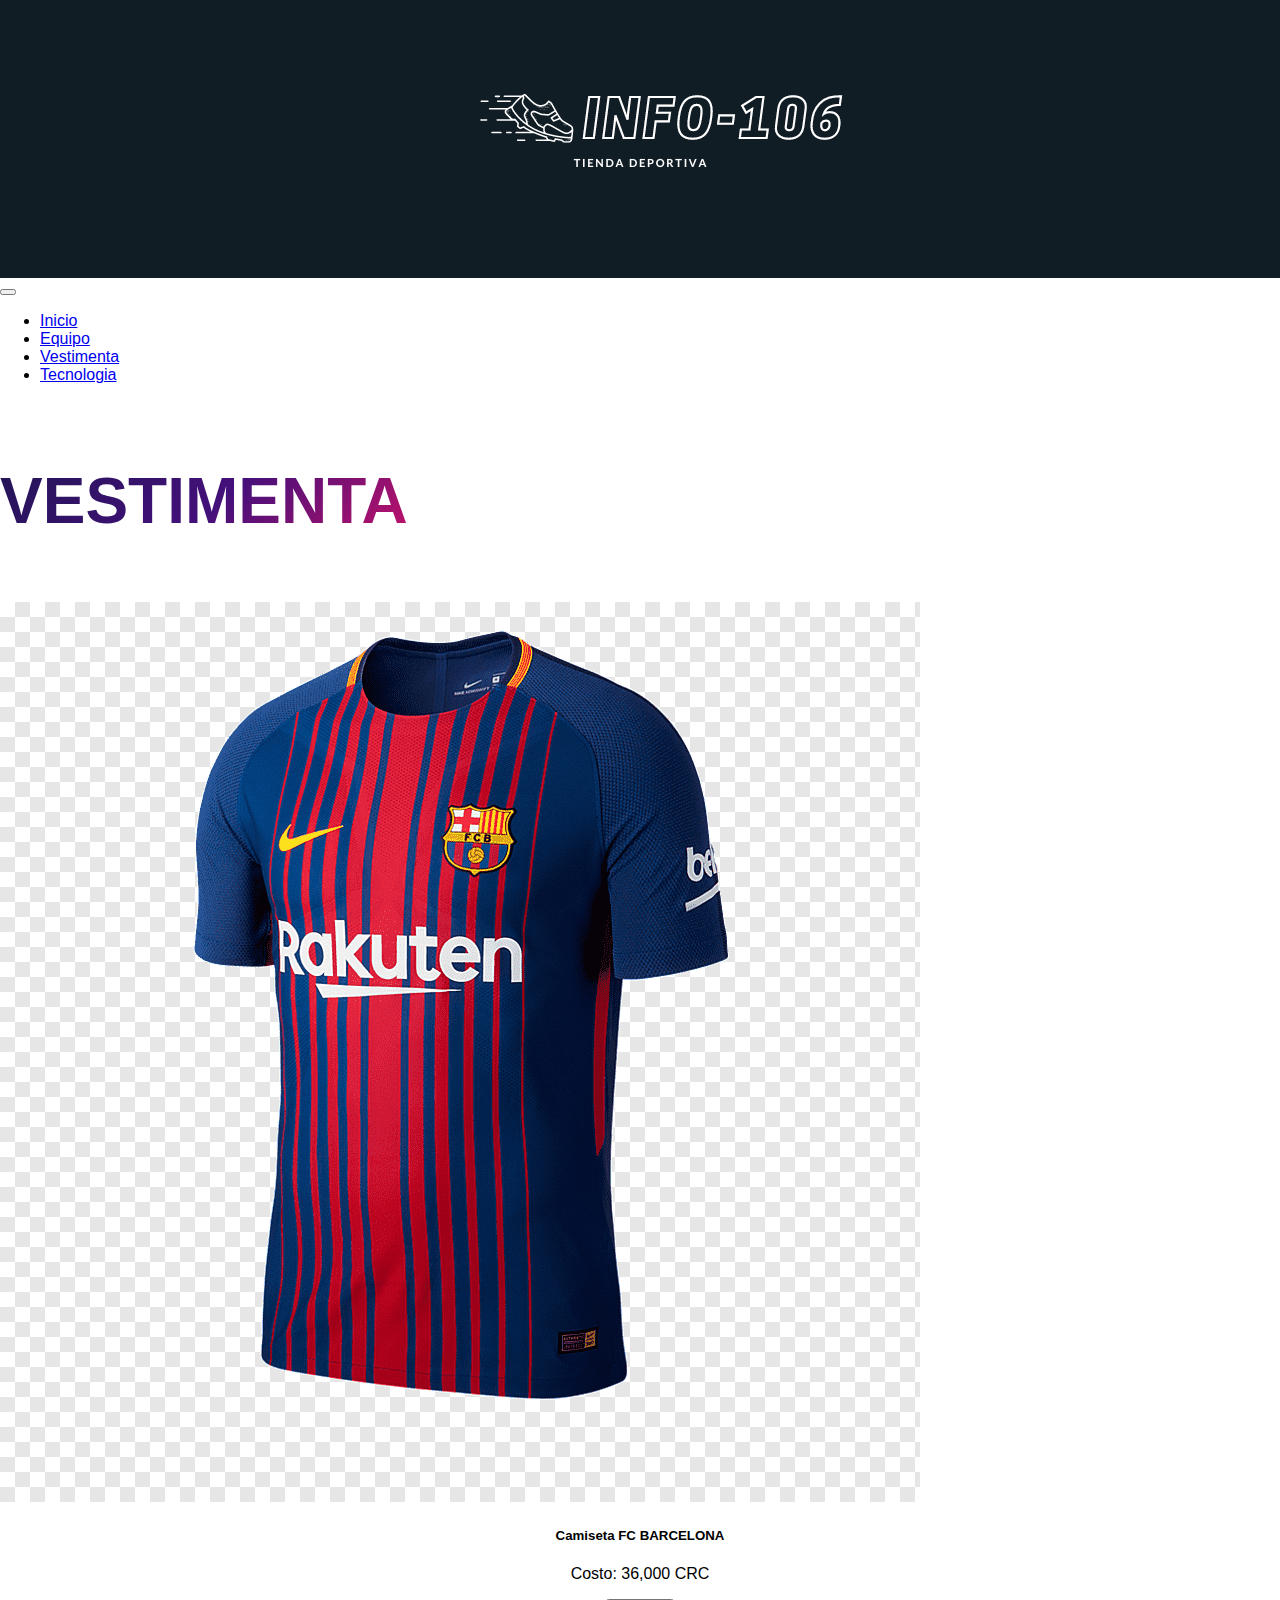
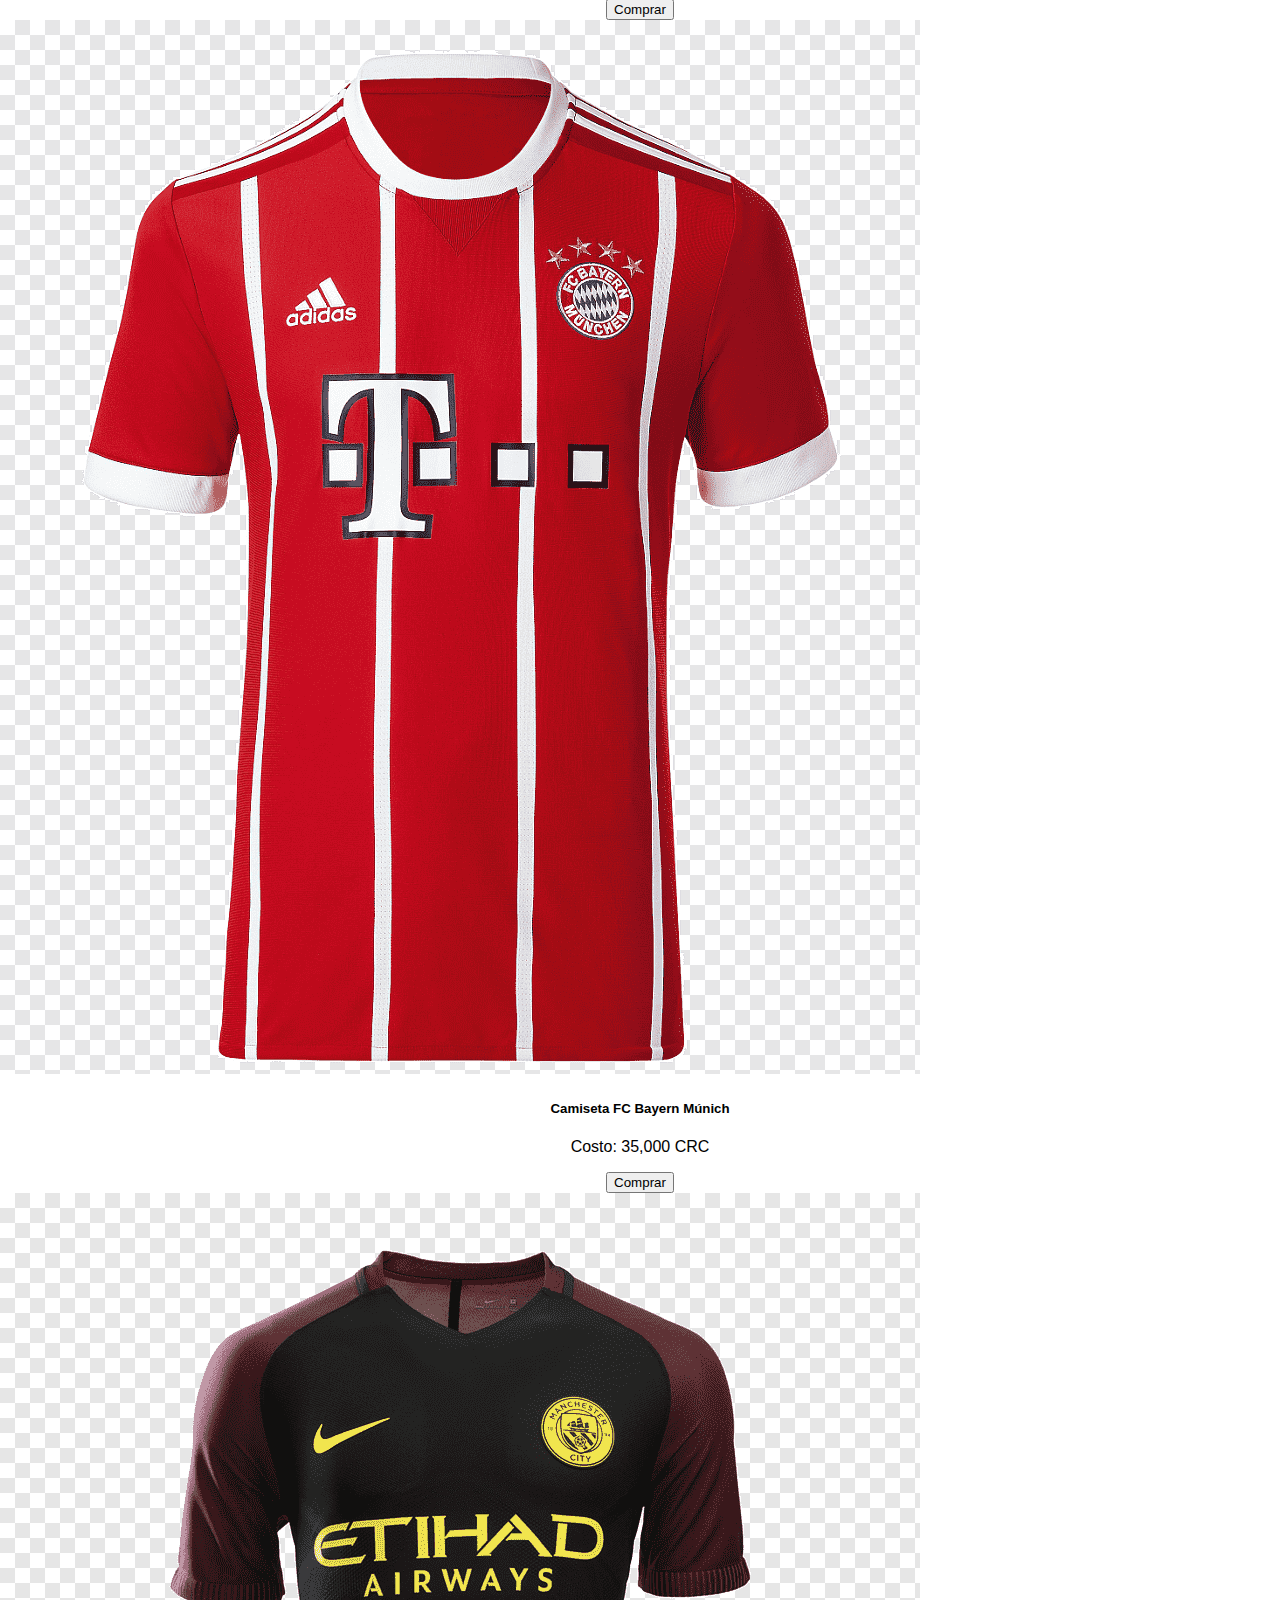
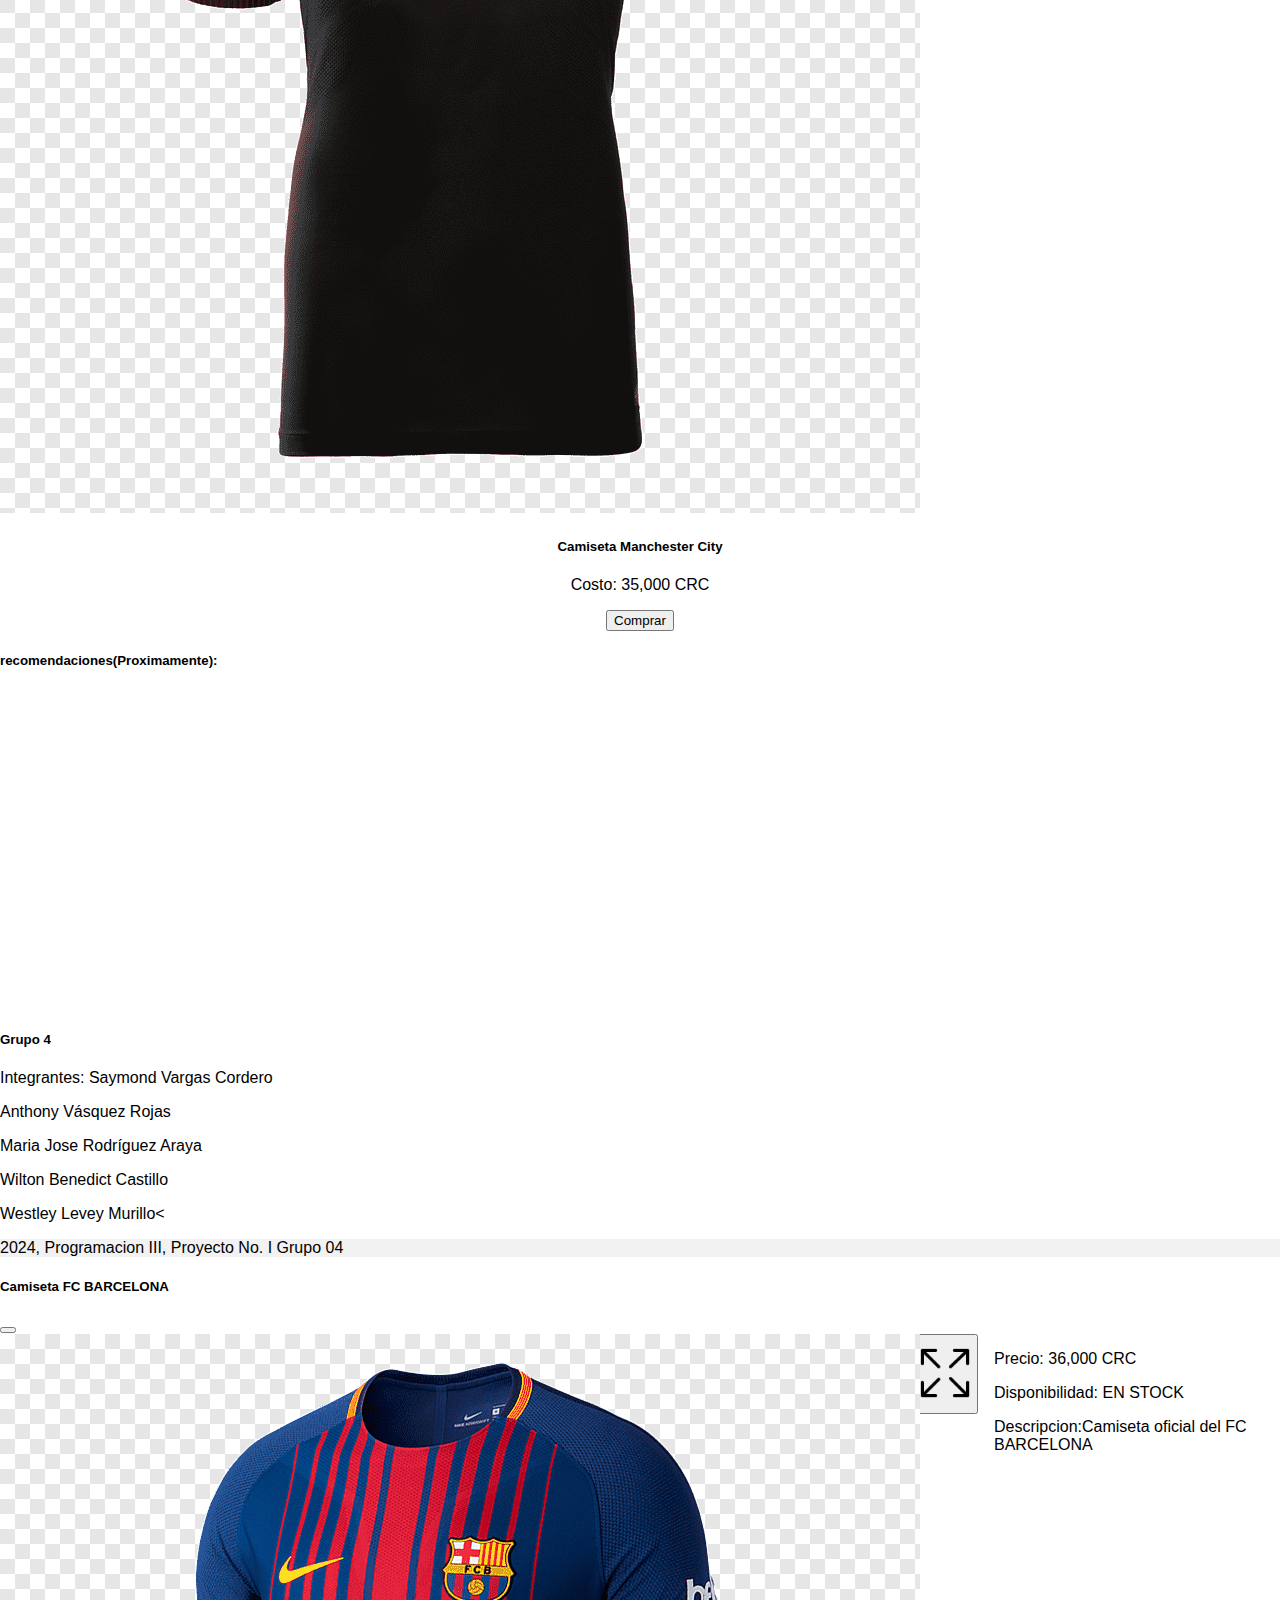
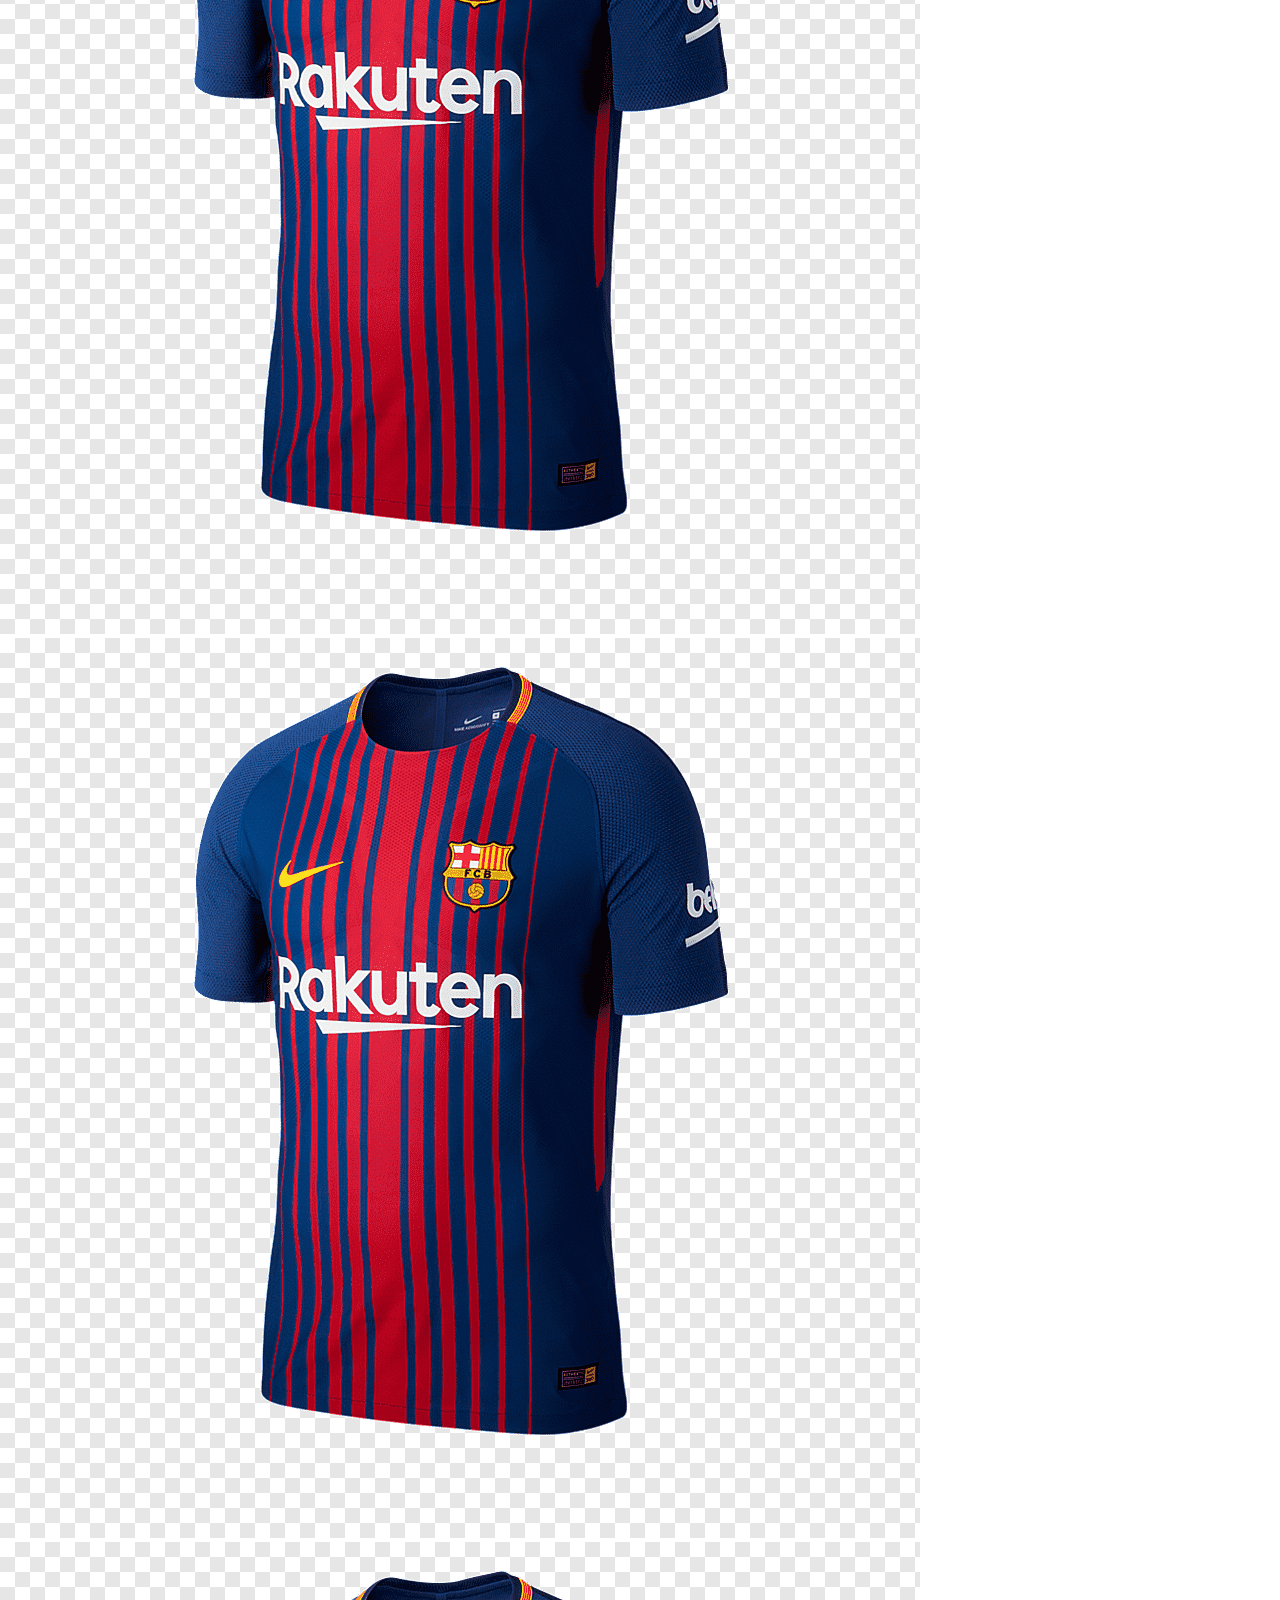
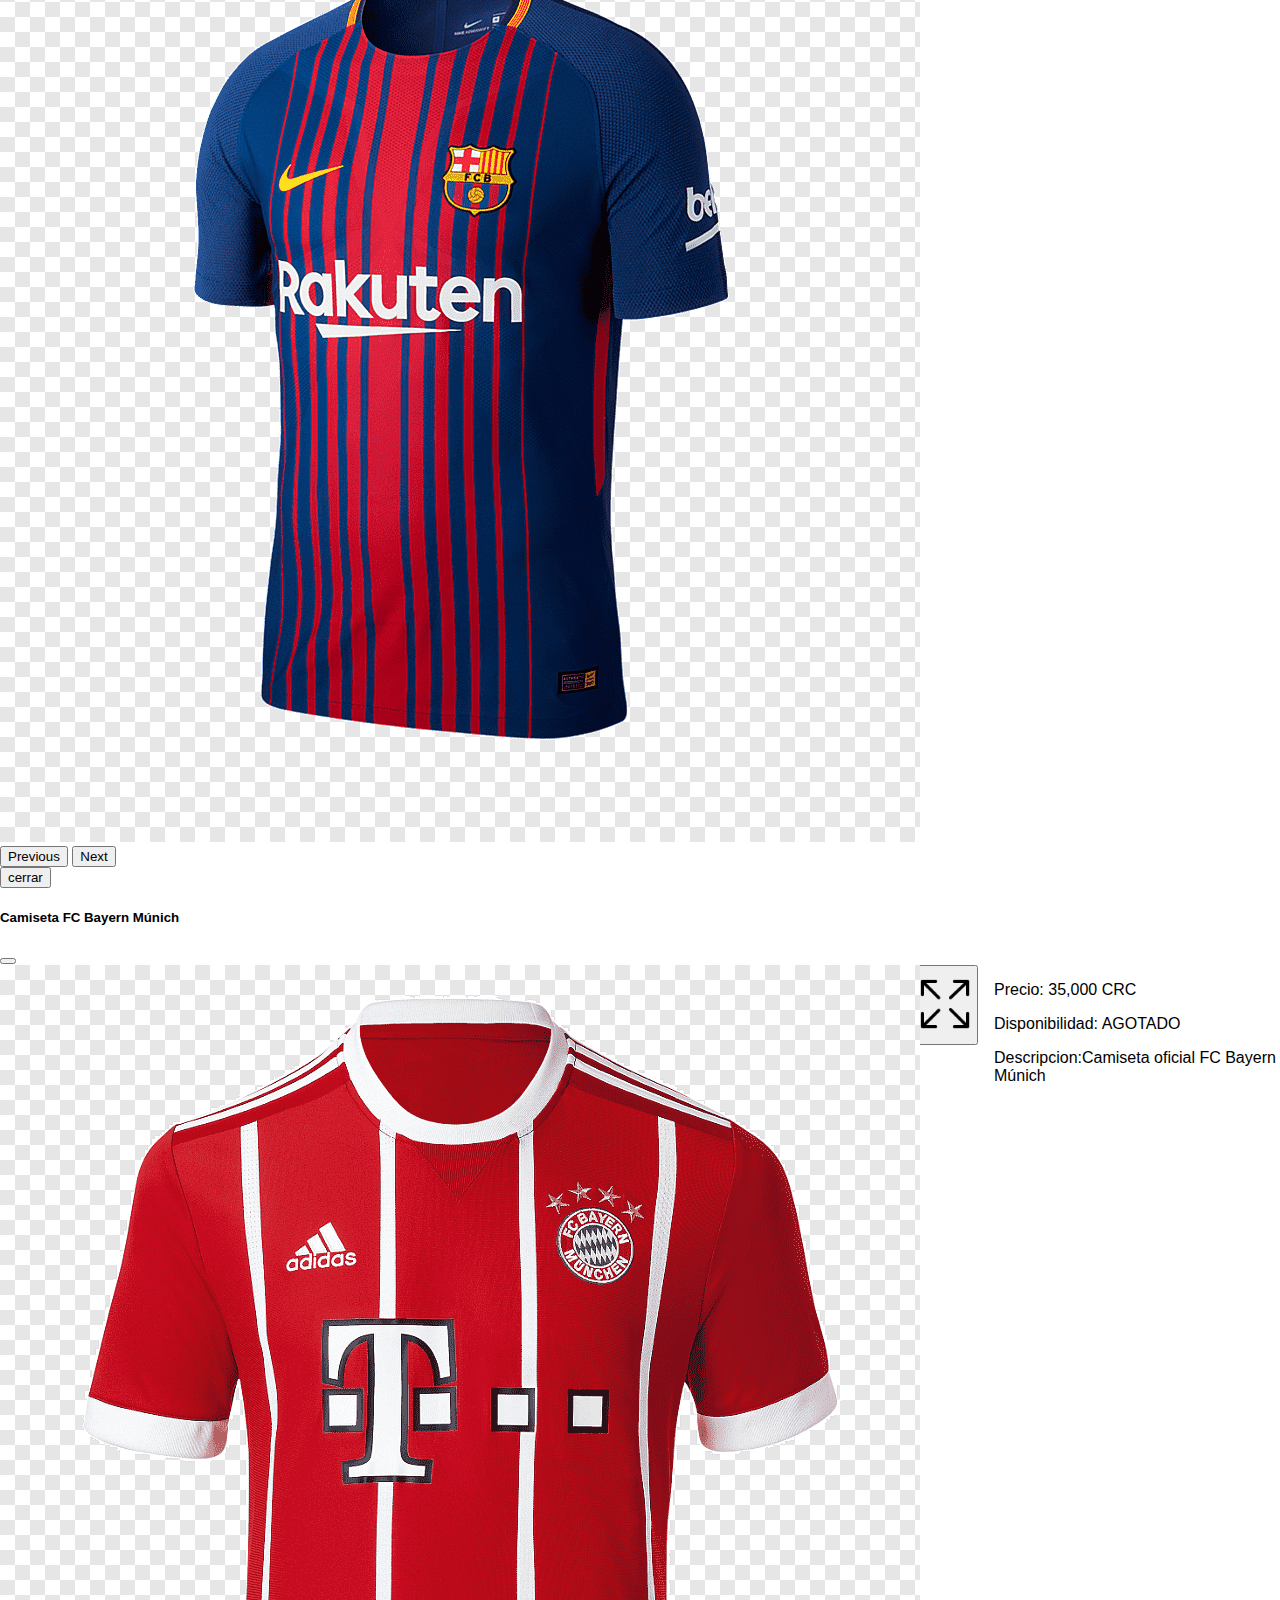
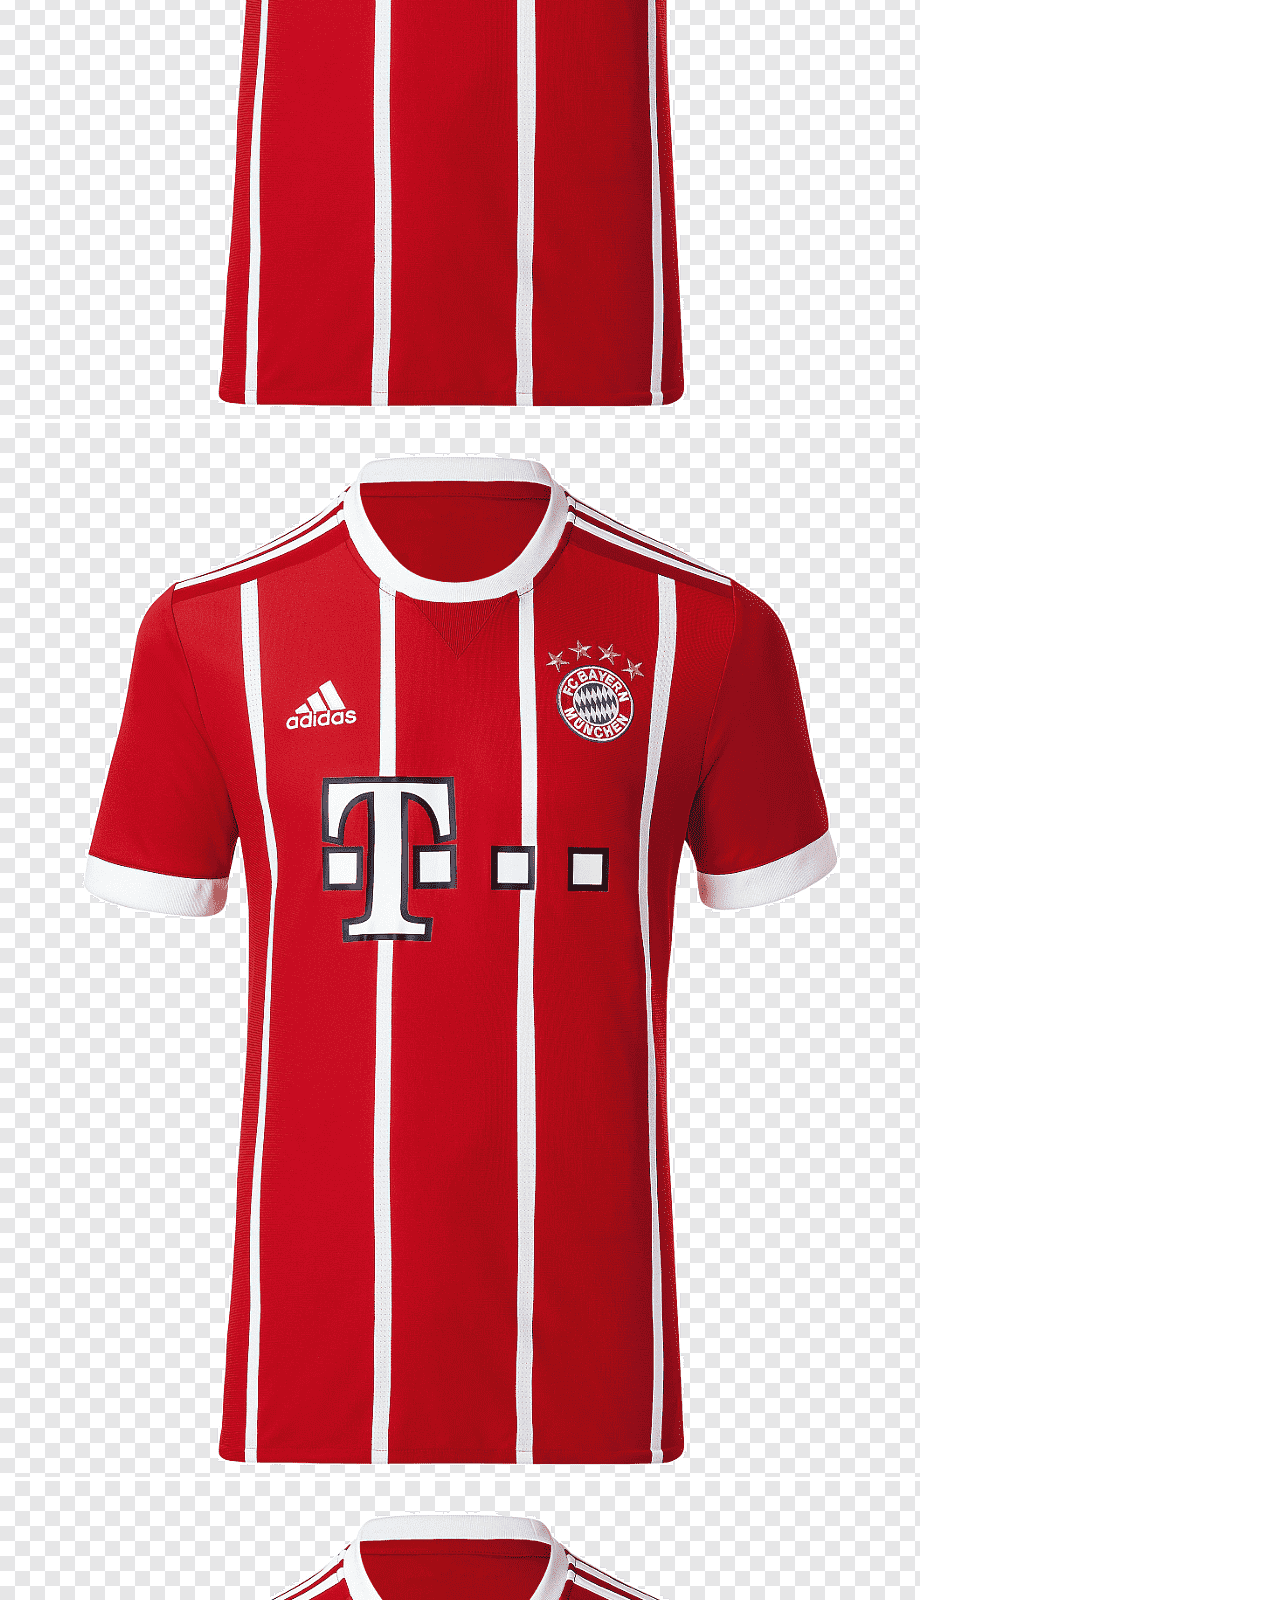
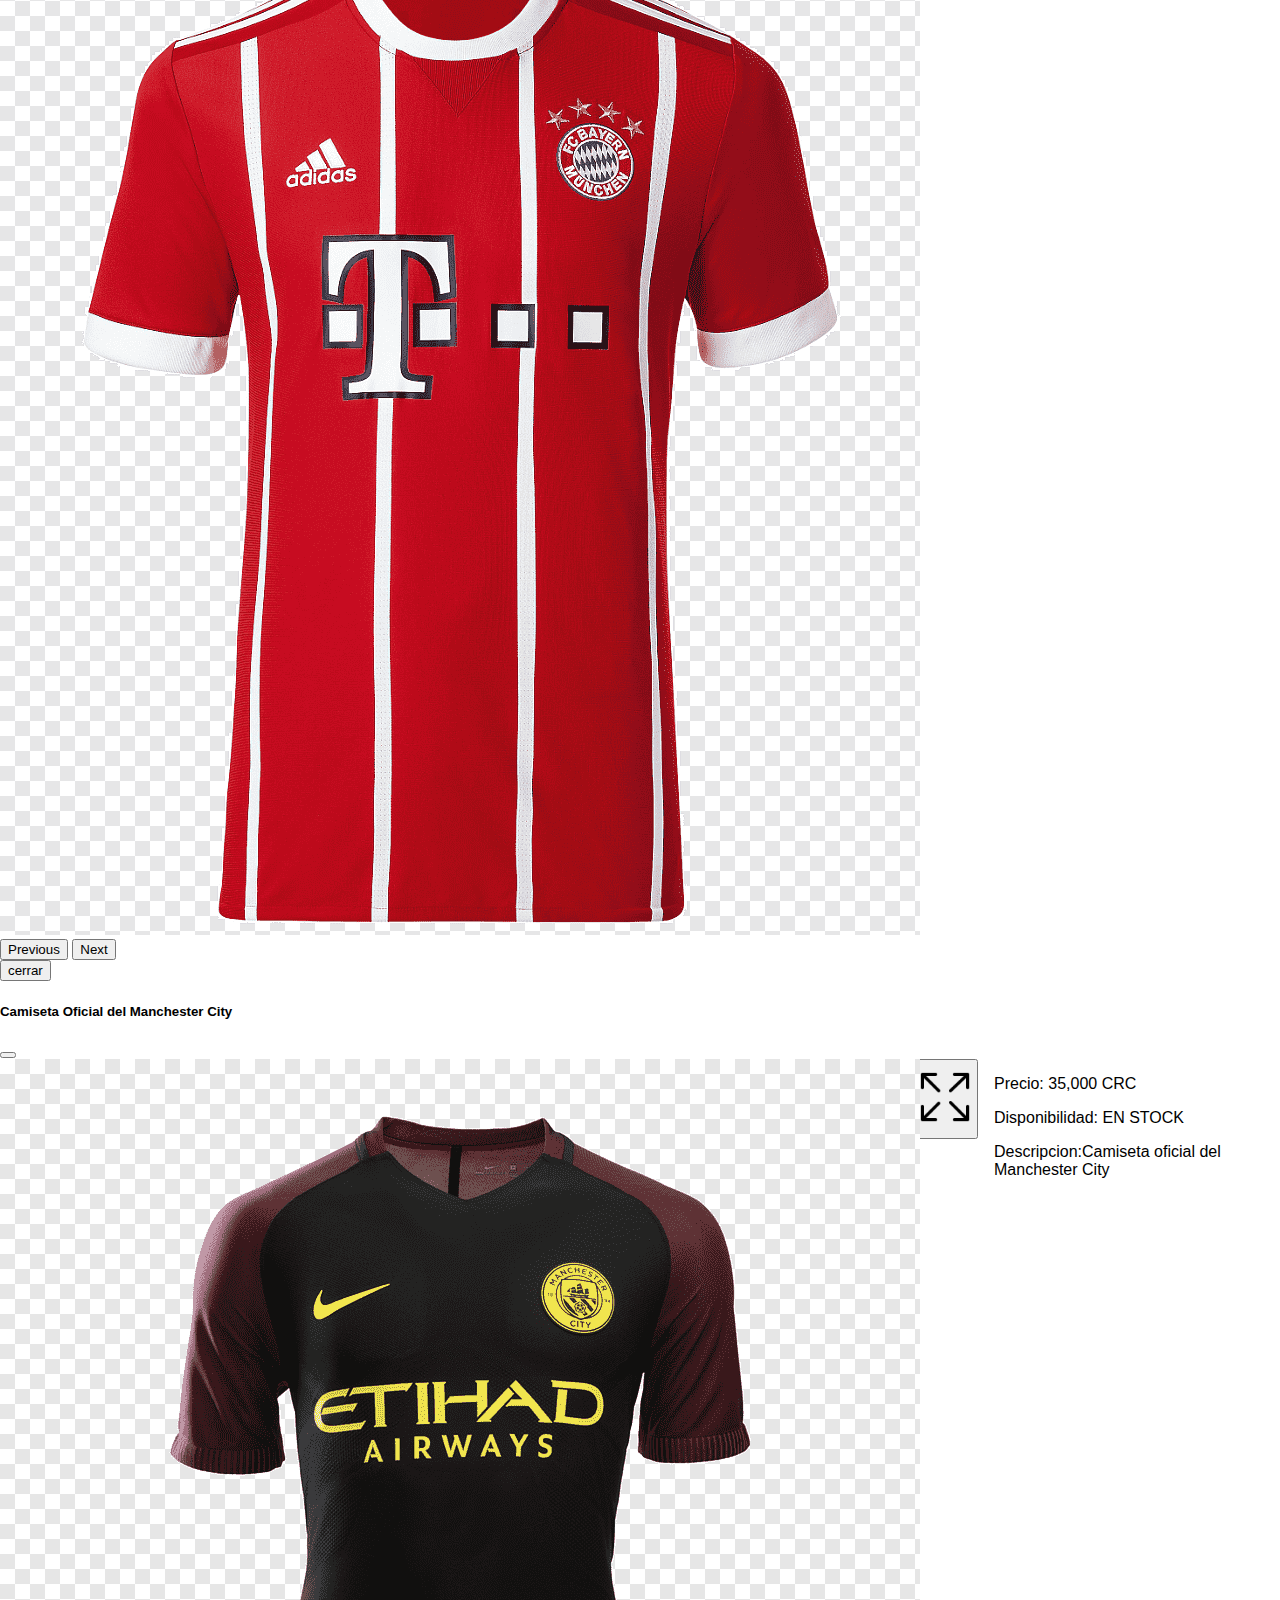
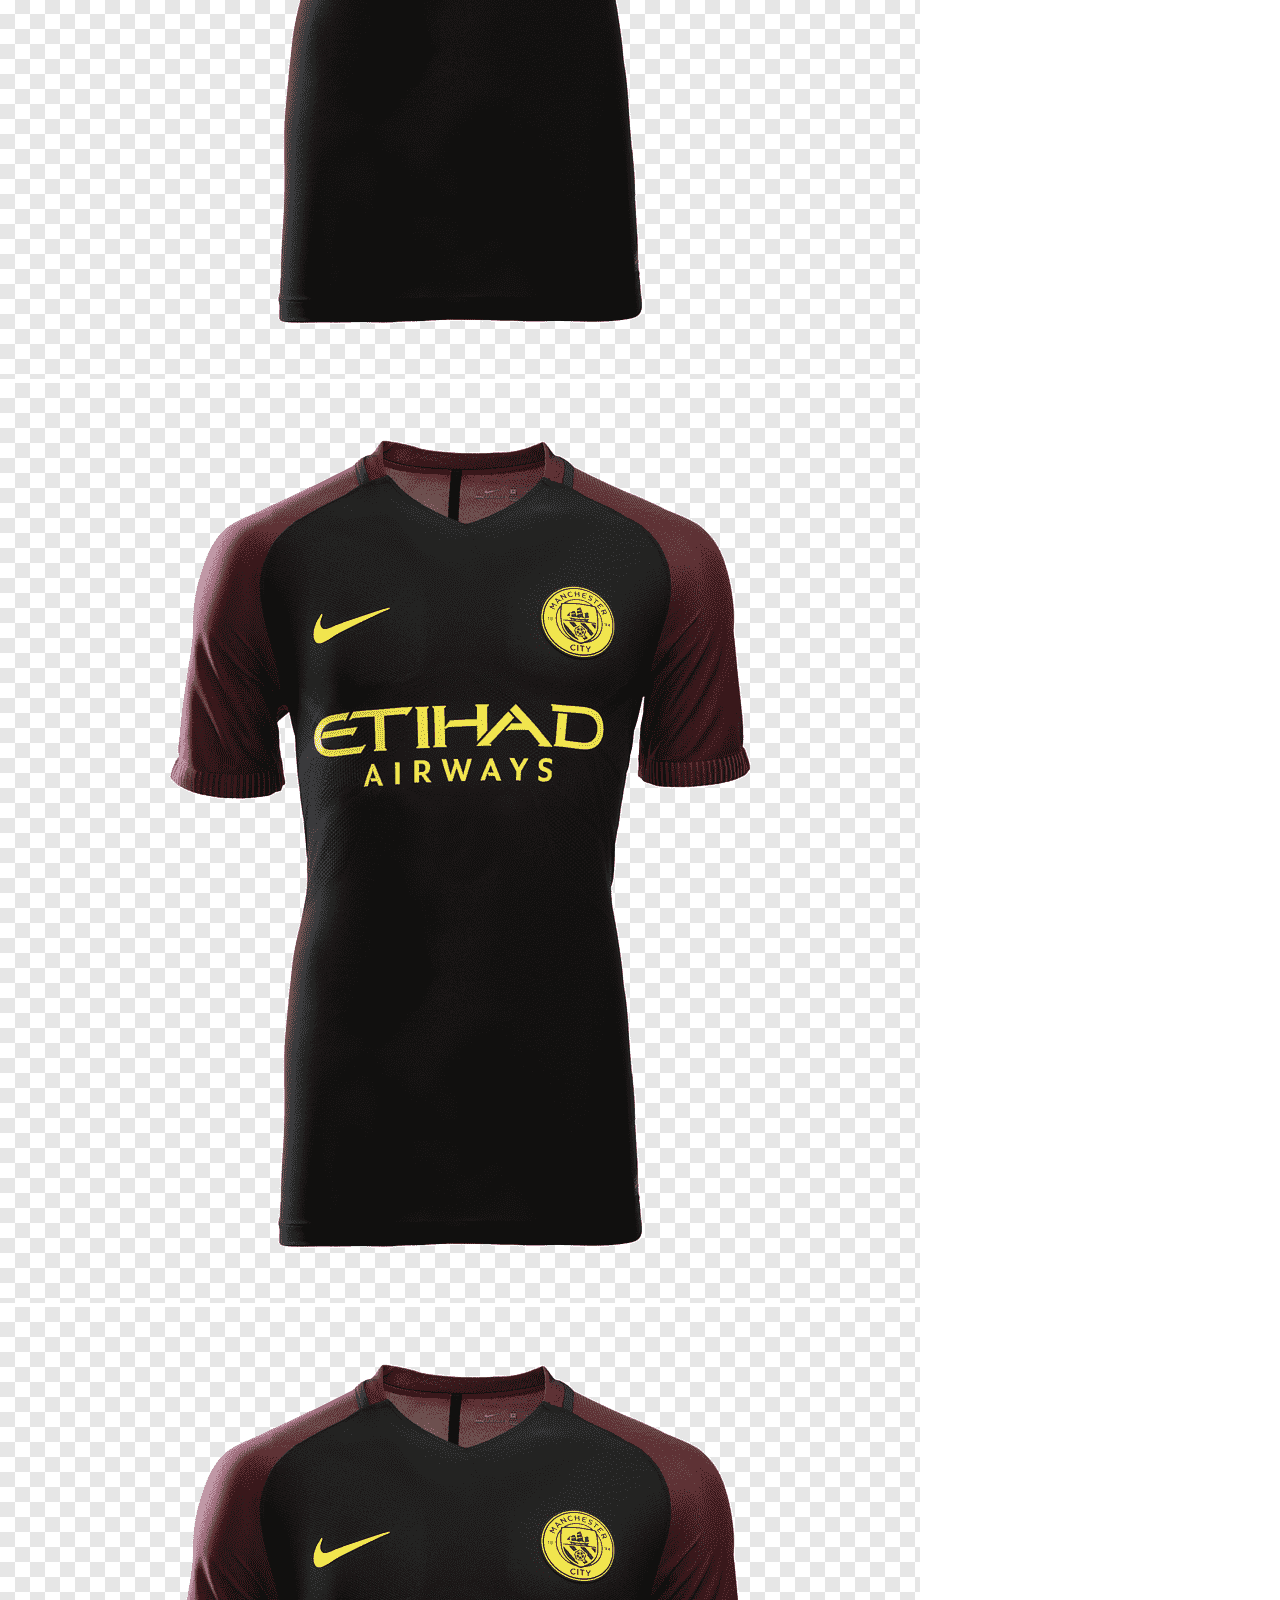
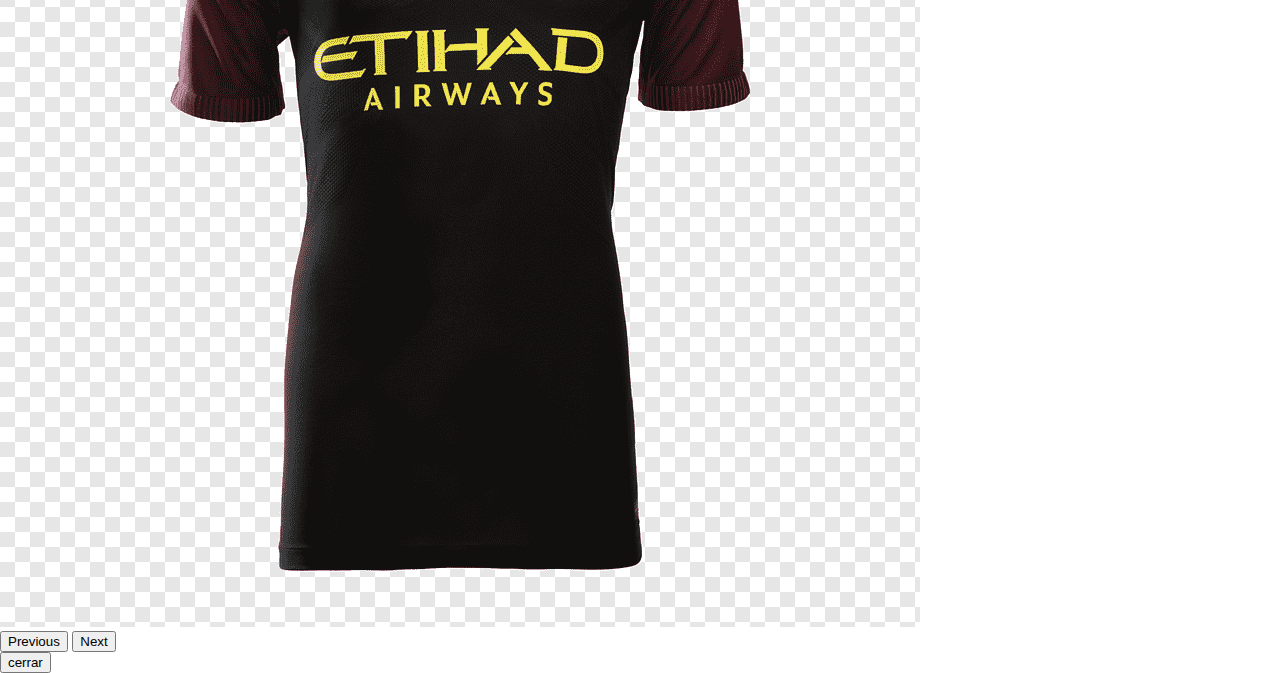
<file: vestimenta.html>
<!DOCTYPE html>
<html lang="en">
  <head>
    <meta charset="UTF-8" />
    <meta name="viewport" content="width=device-width, initial-scale=1.0" />
    <title>Vestimenta</title>
    <!-- Referencia al CDN de BootStrap del https://getbootstrap.com/docs/5.3/getting-started/download/-->
    <link
      href="https://cdn.jsdelivr.net/npm/bootstrap@5.3.2/dist/css/bootstrap.min.css"
      rel="stylesheet"
      integrity="sha384-T3c6CoIi6uLrA9TneNEoa7RxnatzjcDSCmG1MXxSR1GAsXEV/Dwwykc2MPK8M2HN"
      crossorigin="anonymous"
    />
    <link rel="stylesheet" href="CSS/styles.css" />
    <link rel="stylesheet" href="CSS/magnify.css" />

  </head>
  <body>
    <!--HEADER-->
    <div class="header" id="hide">
      <img src="IMG/Logo.png">
    </div>

    <!--NAV -->
    <nav class="navbar navbar-expand-lg bg-body-tertiary">
      <div class="container-fluid">
        
        <button
          class="navbar-toggler"
          type="button"
          data-bs-toggle="collapse"
          data-bs-target="#navbarNav"
          aria-controls="navbarNav"
          aria-expanded="false"
          aria-label="Toggle navigation"
        >
          <span class="navbar-toggler-icon"></span>
        </button>
        <div class="collapse navbar-collapse" id="navbarNav">
          <ul class="navbar-nav">
            <li class="nav-item">
              <a class="nav-link active" aria-current="page" href="index.html">Inicio</a>
            </li>
            <li class="nav-item">
              <a class="nav-link" href="equipo.html">Equipo</a>
            </li>
            <li class="nav-item">
              <a class="nav-link" href="vestimenta.html">Vestimenta</a>
            </li>
            <li class="nav-item">
              <a class="nav-link" href="tecnologia.html">Tecnologia</a>
            </li>
          </ul>
        </div>
      </div>
    </nav>

    <!-- TITULO-->
    <div class="container responsive">
      <div class="row">
        <div class="col-md-12 text-center">
          <h3 class="animate-charcter"> VESTIMENTA</h3>
        </div>
      </div>
    </div>

    <!--CARD GROUP-->
    <div class="card-group">
      <div class="card">
        <img src="IMG/barca.png" class="card-img-top" alt="..." />
        <div class="card-body" style="text-align: center;">
          <h5 class="card-title">Camiseta FC BARCELONA </h5>
          <p class="card-text">
            Costo: 36,000 CRC
          </p>
          <button
            type="button"
            class="btn btn-primary"
            data-bs-toggle="modal"
            data-bs-target="#Modal1"
          >
            Comprar
          </button>
        </div>
        <div class="card-footer">
          <small class="text-body-secondary"></small>
        </div>
      </div>
      <div class="card">
        <img src="IMG/bayern.png" class="card-img-top" alt="..." />
        <div class="card-body" style="text-align: center;">
          <h5 class="card-title">Camiseta FC Bayern Múnich </h5>
          <p class="card-text">
            Costo: 35,000 CRC
          </p>
          <button
            type="button"
            class="btn btn-primary"
            data-bs-toggle="modal"
            data-bs-target="#Modal2"
          >
            Comprar
          </button>
        </div>
        <div class="card-footer">
          <small class="text-body-secondary"></small>
        </div>
      </div>
      <div class="card">
        <img src="IMG/city.png" class="card-img-top" alt="..." />
        <div class="card-body" style="text-align: center;">
          <h5 class="card-title">Camiseta Manchester City</h5>
          <p class="card-text">
            Costo: 35,000 CRC
          </p>
          <button
            type="button"
            class="btn btn-primary"
            data-bs-toggle="modal"
            data-bs-target="#Modal3"
          >
            Comprar
          </button>
        </div>
        <div class="card-footer">
          <small class="text-body-secondary"></small>
        </div>
      </div>
    </div>

    <!--FOOTER-->
    <footer class="bg-body-tertiary text-center text-lg-start">
      <!-- Grid container -->
      <div class="container p-4">
        <!--Grid row-->
        <div class="row">
          <!--Grid column-->
          <div class="col-lg-6 col-md-12 mb-4 mb-md-0">
            <h5 class="text-uppercase">recomendaciones(Proximamente):</h5>

            <iframe width="560" height="315" src="https://www.youtube.com/embed/GG6GBtgUhFA?si=uaJp2uWlHx4FgwSL" title="YouTube video player" frameborder="0" allow="accelerometer; autoplay; clipboard-write; encrypted-media; gyroscope; picture-in-picture; web-share" allowfullscreen></iframe>
          </div>
          <!--Grid column-->

          <!--Grid column-->
          <div class="col-lg-6 col-md-12 mb-4 mb-md-0">
            <h5 class="text-uppercase">Grupo 4</h5>

            <p>Integrantes: Saymond Vargas Cordero
            </p>
            <p>Anthony Vásquez Rojas </p>
            <p>              Maria Jose Rodríguez Araya</p>
            <p>              Wilton Benedict Castillo
            </p>
            <p> Westley Levey Murillo<</p>

          </div>
          <!--Grid column-->
        </div>

        <!--Grid row-->
      </div>
      <!-- Grid container -->

      <!-- Copyright -->
      <div
        class="text-center p-3"
        style="background-color: rgba(0, 0, 0, 0.05)"
      >
        2024, Programacion III, Proyecto No. I
        <a class="text-body">Grupo 04</a>
      </div>
      <!-- Copyright -->
    </footer>

    <!--MODALS-->

    <!-- Producto 01 -->
    <div
      class="modal fade"
      id="Modal1"
      tabindex="-1"
      aria-labelledby="Modal1"
      aria-hidden="true"
    >
      <div class="modal-dialog modal-xl">
        <div class="modal-content">
          <div class="modal-header">
            <h5 class="modal-title" id="Modal1">Camiseta FC BARCELONA</h5>
            <button
              type="button"
              class="btn-close"
              data-bs-dismiss="modal"
              aria-label="Close"
            ></button>
          </div>
          <div class="modal-body">
            <section class="layout">
              <div style="height: 70%; width: 70%;"> 
                <div id="ModalCarousel" class="carousel slide" data-bs-ride="carousel" >
                  <div class="carousel-inner" >
                    <div class="carousel-item active">
                      <a href="IMG/barca.png">
                        <img src="IMG/barca.png" class="d-block w-100 zoom">
                      </a>
                      <!-- <img src="IMG/OFR1A.png" class="d-block w-100 zoom" id="zoom" alt="..."> -->
                    </div>
                    <div class="carousel-item">
                      <a href="IMG/barca.png">
                        <img src="IMG/barca.png" class="d-block w-100 zoom">
                      </a>
                    </div>
                    <div class="carousel-item">
                      <a href="IMG/barca.png">
                        <img src="IMG/barca.png" class="d-block w-100 zoom">
                      </a>
                    </div>
                  </div>
                  <button class="carousel-control-prev" type="button" data-bs-target="#ModalCarousel" data-bs-slide="prev">
                    <span class="carousel-control-prev-icon" aria-hidden="true"></span>
                    <span class="visually-hidden">Previous</span>
                  </button>
                  <button class="carousel-control-next" type="button" data-bs-target="#ModalCarousel" data-bs-slide="next">
                    <span class="carousel-control-next-icon" aria-hidden="true"></span>
                    <span class="visually-hidden">Next</span>
                  </button>
                </div>
              
              </div>
              <button onclick="toggleContent()" class="btn btn-light" id="zoom2"><img id="zoom" src="IMG/zoom.png" alt=""></button>
  
              <div id="toggleContent" style="height: 70%; width: 70%;">
                <p>Precio: 36,000 CRC </p>
                <p>Disponibilidad: EN STOCK </p>
                <p>Descripcion:Camiseta oficial del FC BARCELONA  </p>
              </div>
            </section>

          </div>
          <div class="modal-footer">
            <button
              type="button"
              class="btn btn-secondary"
              data-bs-dismiss="modal"
            >
              cerrar
            </button>
          </div>
        </div>
      </div>
    </div>

    <!-- Producto 02 -->
    <div
      class="modal fade"
      id="Modal2"
      tabindex="-1"
      aria-labelledby="Modal2"
      aria-hidden="true"
    >
      <div class="modal-dialog modal-xl">
        <div class="modal-content">
          <div class="modal-header">
            <h5 class="modal-title" id="Modal2">Camiseta FC Bayern Múnich </h5>
            <button
              type="button"
              class="btn-close"
              data-bs-dismiss="modal"
              aria-label="Close"
            ></button>
          </div>
          <div class="modal-body">
            <section class="layout">
              <div style="height: 70%; width: 70%;"> 
                <div id="ModalCarousel2" class="carousel slide" data-bs-ride="carousel" >
                  <div class="carousel-inner" >
                    <div class="carousel-item active">
                      <a href="IMG/bayern.png">
                        <img src="IMG/bayern.png" class="d-block w-100 zoom">
                      </a>
                      <!-- <img src="IMG/OFR1A.png" class="d-block w-100 zoom" id="zoom" alt="..."> -->
                    </div>
                    <div class="carousel-item">
                      <a href="IMG/bayern.png">
                        <img src="IMG/bayern.png" class="d-block w-100 zoom">
                      </a>
                    </div>
                    <div class="carousel-item">
                      <a href="IMG/bayern.png">
                        <img src="IMG/bayern.png" class="d-block w-100 zoom">
                      </a>
                    </div>
                  </div>
                  <button class="carousel-control-prev" type="button" data-bs-target="#ModalCarousel2" data-bs-slide="prev">
                    <span class="carousel-control-prev-icon" aria-hidden="true"></span>
                    <span class="visually-hidden">Previous</span>
                  </button>
                  <button class="carousel-control-next" type="button" data-bs-target="#ModalCarousel2" data-bs-slide="next">
                    <span class="carousel-control-next-icon" aria-hidden="true"></span>
                    <span class="visually-hidden">Next</span>
                  </button>
                </div>
              
              </div>
              <button onclick="toggleContent()" class="btn btn-light" id="zoom2"><img id="zoom" src="IMG/zoom.png" alt=""></button>
  
              <div id="toggleContent" style="height: 70%; width: 70%;">
                <p>Precio: 35,000 CRC </p>
                <p>Disponibilidad: AGOTADO  </p>
                <p>Descripcion:Camiseta oficial FC Bayern Múnich</p>
              </div>
            </section>

          </div>
          <div class="modal-footer">
            <button
              type="button"
              class="btn btn-secondary"
              data-bs-dismiss="modal"
            >
              cerrar
            </button>
          </div>
        </div>
      </div>
    </div>

    <!-- Producto 03 -->
    <div
    class="modal fade"
    id="Modal3"
    tabindex="-1"
    aria-labelledby="Modal3"
    aria-hidden="true"
  >
    <div class="modal-dialog modal-xl">
      <div class="modal-content">
        <div class="modal-header">
          <h5 class="modal-title" id="Modal3">Camiseta Oficial del Manchester City</h5>
          <button
            type="button"
            class="btn-close"
            data-bs-dismiss="modal"
            aria-label="Close"
          ></button>
        </div>
        <div class="modal-body">
          <section class="layout">
            <div style="height: 70%; width: 70%;"> 
              <div id="ModalCarousel3" class="carousel slide" data-bs-ride="carousel" >
                <div class="carousel-inner" >
                  <div class="carousel-item active">
                    <a href="IMG/city.png">
                      <img src="IMG/city.png" class="d-block w-100 zoom">
                    </a>
                    <!-- <img src="IMG/OFR1A.png" class="d-block w-100 zoom" id="zoom" alt="..."> -->
                  </div>
                  <div class="carousel-item">
                    <a href="IMG/city.png">
                      <img src="IMG/city.png" class="d-block w-100 zoom">
                    </a>
                  </div>
                  <div class="carousel-item">
                    <a href="IMG/city.png">
                      <img src="IMG/city.png" class="d-block w-100 zoom">
                    </a>
                  </div>
                </div>
                <button class="carousel-control-prev" type="button" data-bs-target="#ModalCarousel3" data-bs-slide="prev">
                  <span class="carousel-control-prev-icon" aria-hidden="true"></span>
                  <span class="visually-hidden">Previous</span>
                </button>
                <button class="carousel-control-next" type="button" data-bs-target="#ModalCarousel3" data-bs-slide="next">
                  <span class="carousel-control-next-icon" aria-hidden="true"></span>
                  <span class="visually-hidden">Next</span>
                </button>
              </div>
            
            </div>
            <button onclick="toggleContent()" class="btn btn-light" id="zoom2"><img id="zoom" src="IMG/zoom.png" alt=""></button>

            <div id="toggleContent" style="height: 70%; width: 70%;">
              <p>Precio: 35,000 CRC </p>
              <p>Disponibilidad: EN STOCK </p>
              <p>Descripcion:Camiseta oficial del Manchester City  </p>
            </div>
          </section>

        </div>
        <div class="modal-footer">
          <button
            type="button"
            class="btn btn-secondary"
            data-bs-dismiss="modal"
          >
            cerrar
          </button>
        </div>
      </div>
    </div>
  </div>
  
    <!-- Referencia a script de JS, Bootstrap, jQuery-->
    <script
      src="https://cdn.jsdelivr.net/npm/bootstrap@5.3.2/dist/js/bootstrap.bundle.min.js"
      integrity="sha384-C6RzsynM9kWDrMNeT87bh95OGNyZPhcTNXj1NW7RuBCsyN/o0jlpcV8Qyq46cDfL"
      crossorigin="anonymous"
    ></script>
    <script src="https://ajax.googleapis.com/ajax/libs/jquery/3.7.1/jquery.min.js"></script>
    <script src="JS/jquery.magnify.js"></script>
    <script src="JS/jquery.countdown.js"></script>
    <script src="JS/JavaScript.js"></script>


  </body>
</html>
</file>
<file: CSS/styles.css>
/*Comentarios*/

body {
    font-family: 'Segoe UI', Tahoma, Geneva, Verdana, sans-serif;
    margin: 0;
  }
  

.header {
  padding: 60px;
  text-align: center;
  background: #111D24;
  color: white;
  font-size: 30px;
}
.responsive {
  width: 100%;
  max-width: 500px;
  height: auto;
}
h1{
  text-align: center;
  padding-top: 50px;
  padding-bottom: 50px;
}


.layout {
  display: flex;
  gap: 16px;
}

/* Subtitulo */
/* Efecto utilizado de: https://codepen.io/alvarotrigo/pen/PoKMyNO */

.animate-charcter
{
   text-transform: uppercase;
  background-image: linear-gradient(
    -225deg,
    #231557 0%,
    #44107a 29%,
    #ff1361 67%,
    #21618C 100%
  );
  background-size: auto auto;
  background-clip: border-box;
  background-size: 200% auto;
  color: #fff;
  background-clip: text;
  text-fill-color: transparent;
  -webkit-background-clip: text;
  -webkit-text-fill-color: transparent;
  animation: textclip 2s linear infinite;
  display: inline-block;
  font-size: 64px;
}

@keyframes textclip {
  to {
    background-position: 200% center;
  }
}

#zoom{
  width: 50px;
  height: 50px;
}
#zoom2{
width: 80px;
height: 80px;
}
</file>
<file: CSS/magnify.css>
html.magnifying > body {
  overflow-x: hidden !important;
}
.magnify,
.magnify > .magnify-lens,
.magnify-mobile,
.lens-mobile { /* Reset */
  min-width: 0;
  min-height: 0;
  animation: none;
  border: none;
  float: none;
  margin: 0;
  opacity: 1;
  outline: none;
  overflow: visible;
  padding: 0;
  text-indent: 0;
  transform: none;
  transition: none;
}
.magnify {
  position: relative;
  width: auto;
  height: auto;
  box-shadow: none;
  display: inline-block;
  z-index: inherit;
}
.magnify > .magnify-lens { /* Magnifying lens */
  position: absolute;
  width: 200px;
  height: 200px;
  border-radius: 100%;
  /* Multiple box shadows to achieve the glass lens effect */
  box-shadow: 0 0 0 7px rgba(255, 255, 255, 0.85),
    0 0 7px 7px rgba(0, 0, 0, 0.25),
    inset 0 0 40px 2px rgba(0, 0, 0, 0.25);
  cursor: none;
  display: none;
  z-index: 99;
}
.magnify > .magnify-lens.loading {
  background: #333 !important;
  opacity: 0.8;
}
.magnify > .magnify-lens.loading:after { /* Loading text */
  position: absolute;
  top: 50%;
  left: 0;
  width: 100%;
  color: #fff;
  content: 'Loading...';
  font: italic normal 16px/1 Calibri, sans-serif;
  letter-spacing: 1px;
  margin-top: -8px;
  text-align: center;
  text-shadow: 0 0 2px rgba(51, 51, 51, 0.8);
  text-transform: none;
}
</file>
